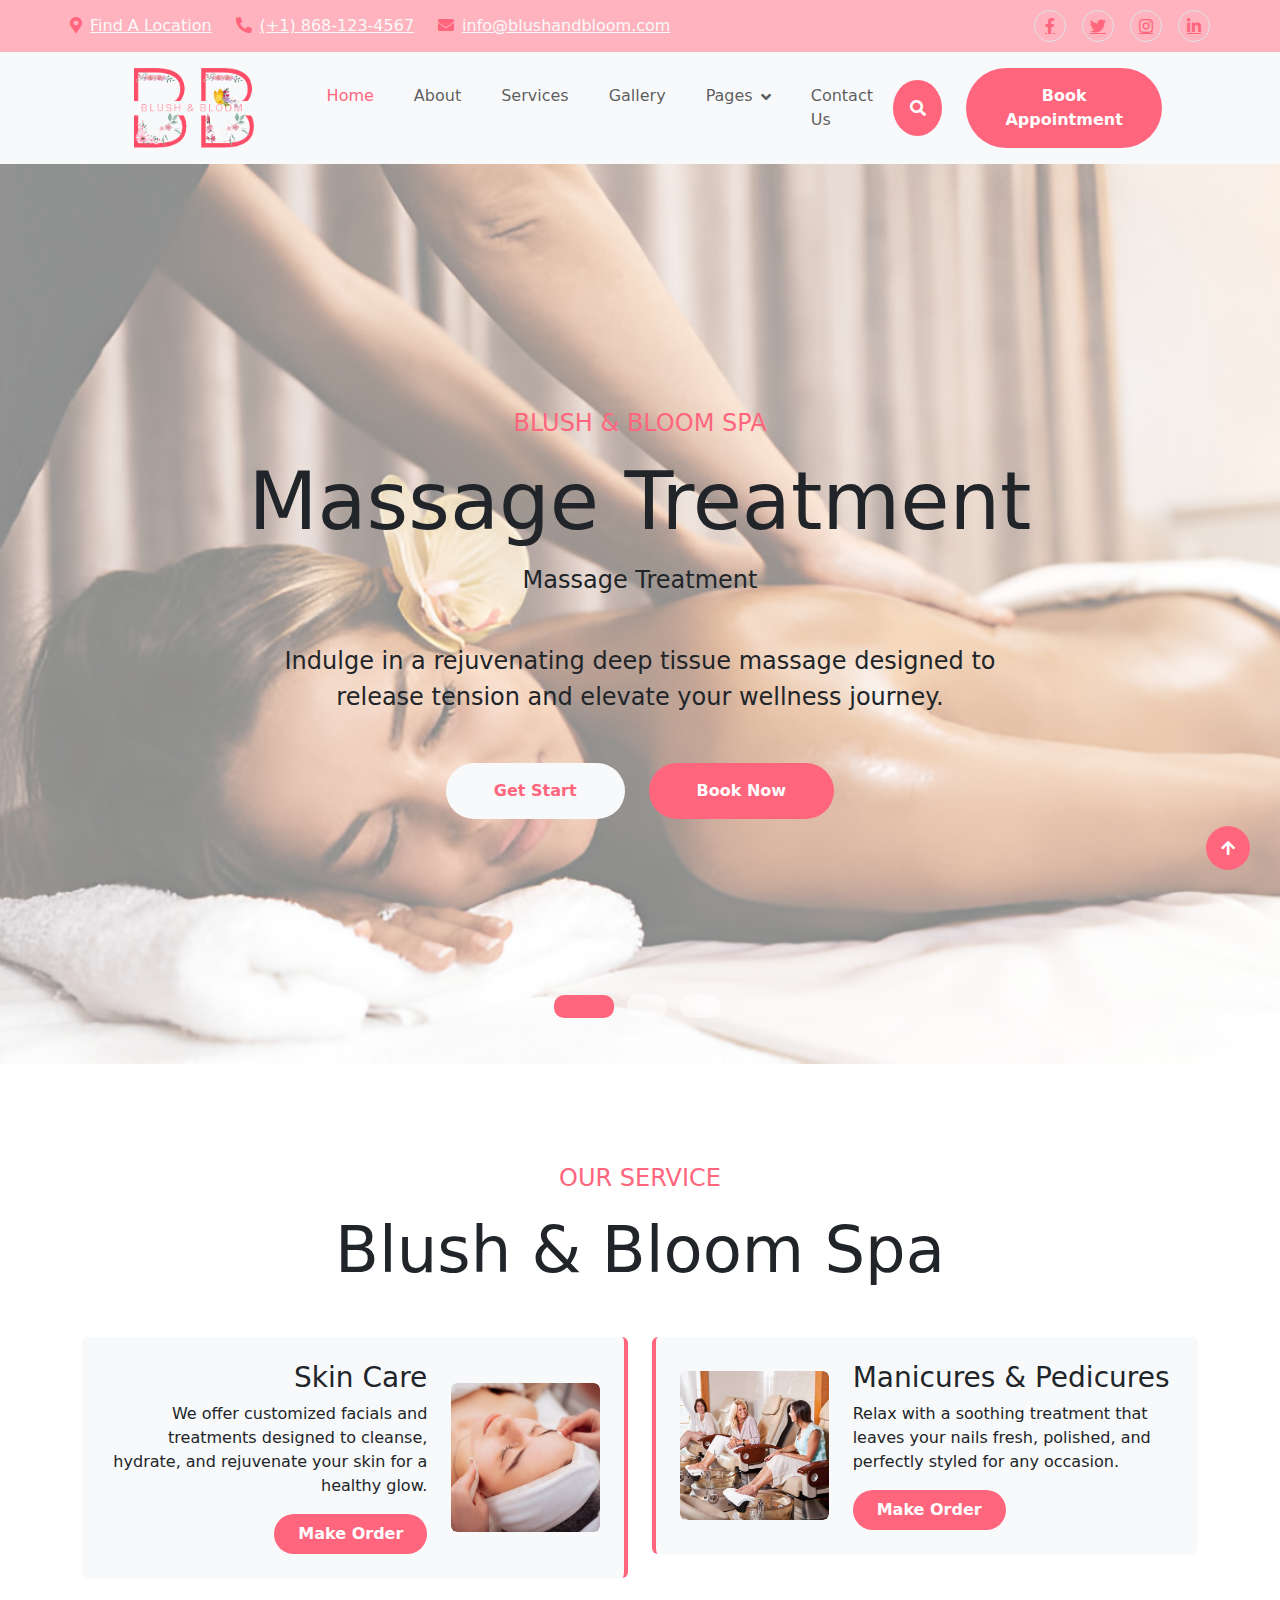
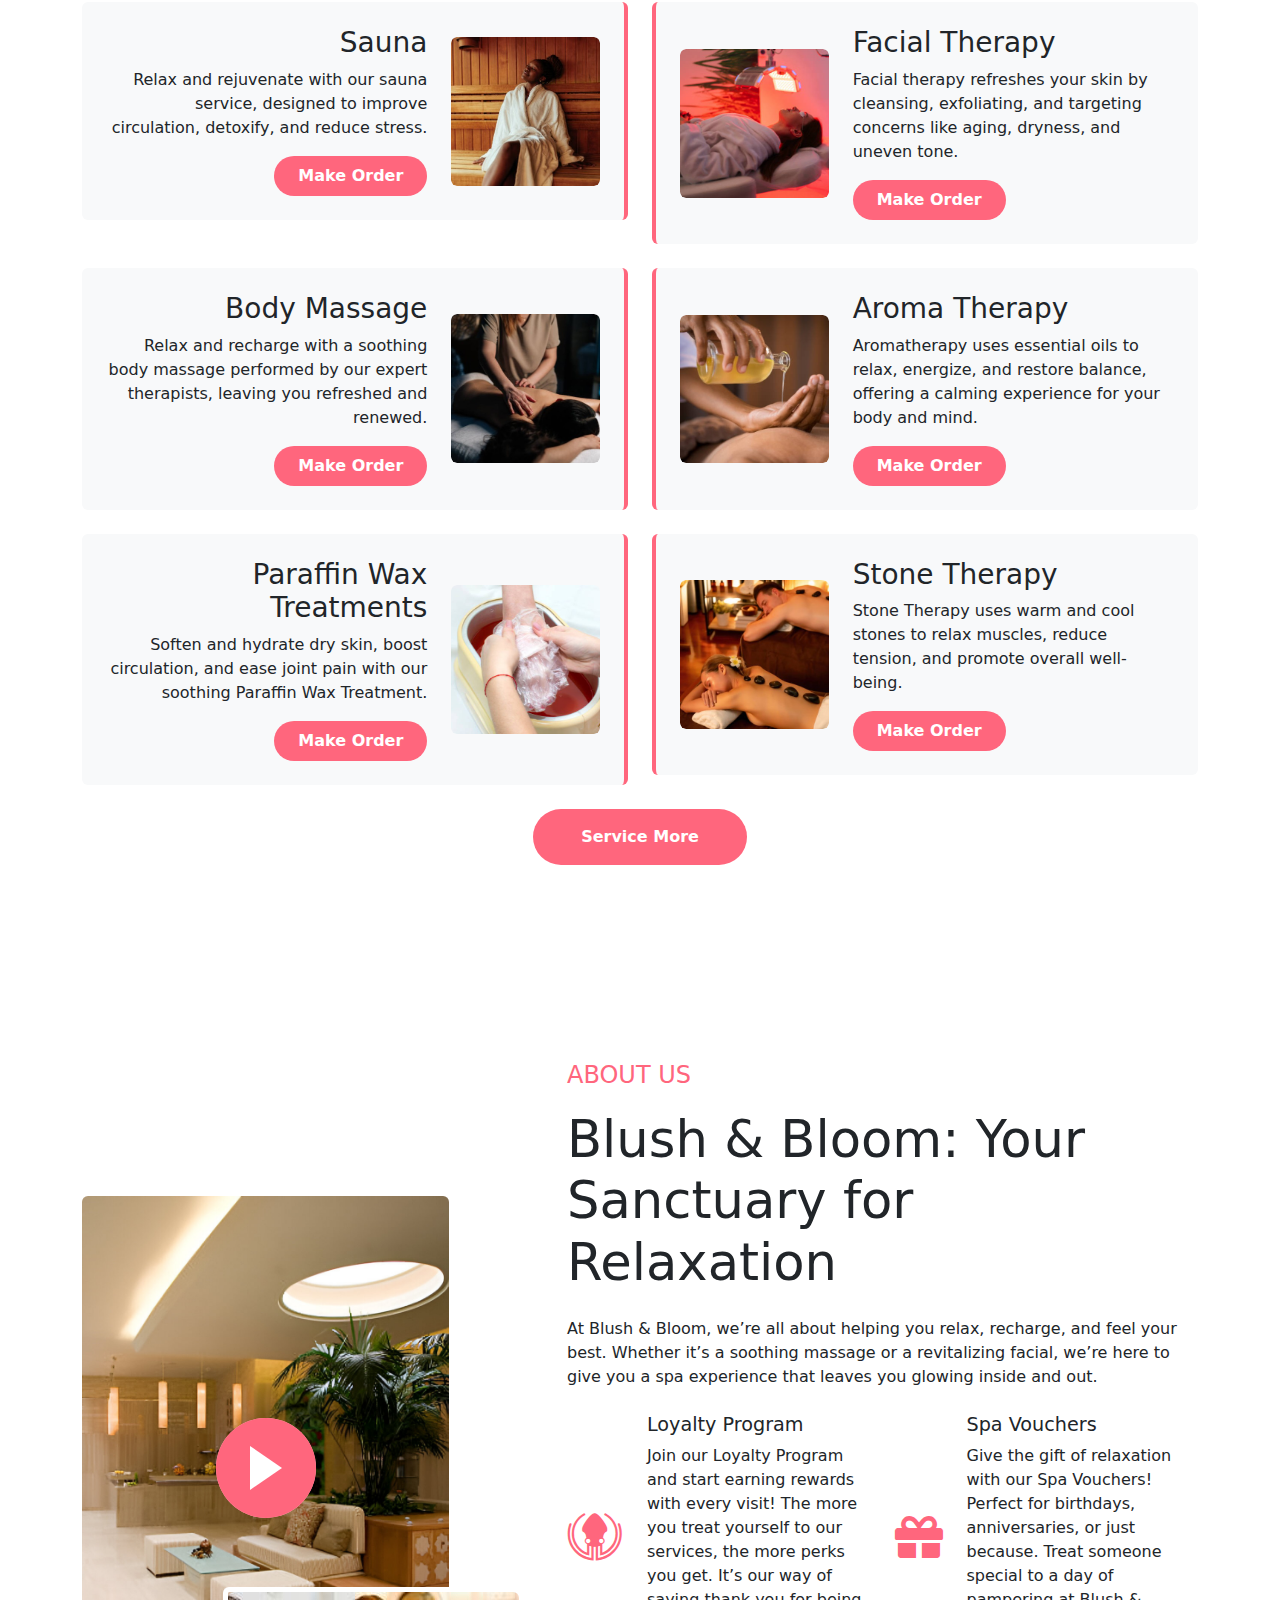
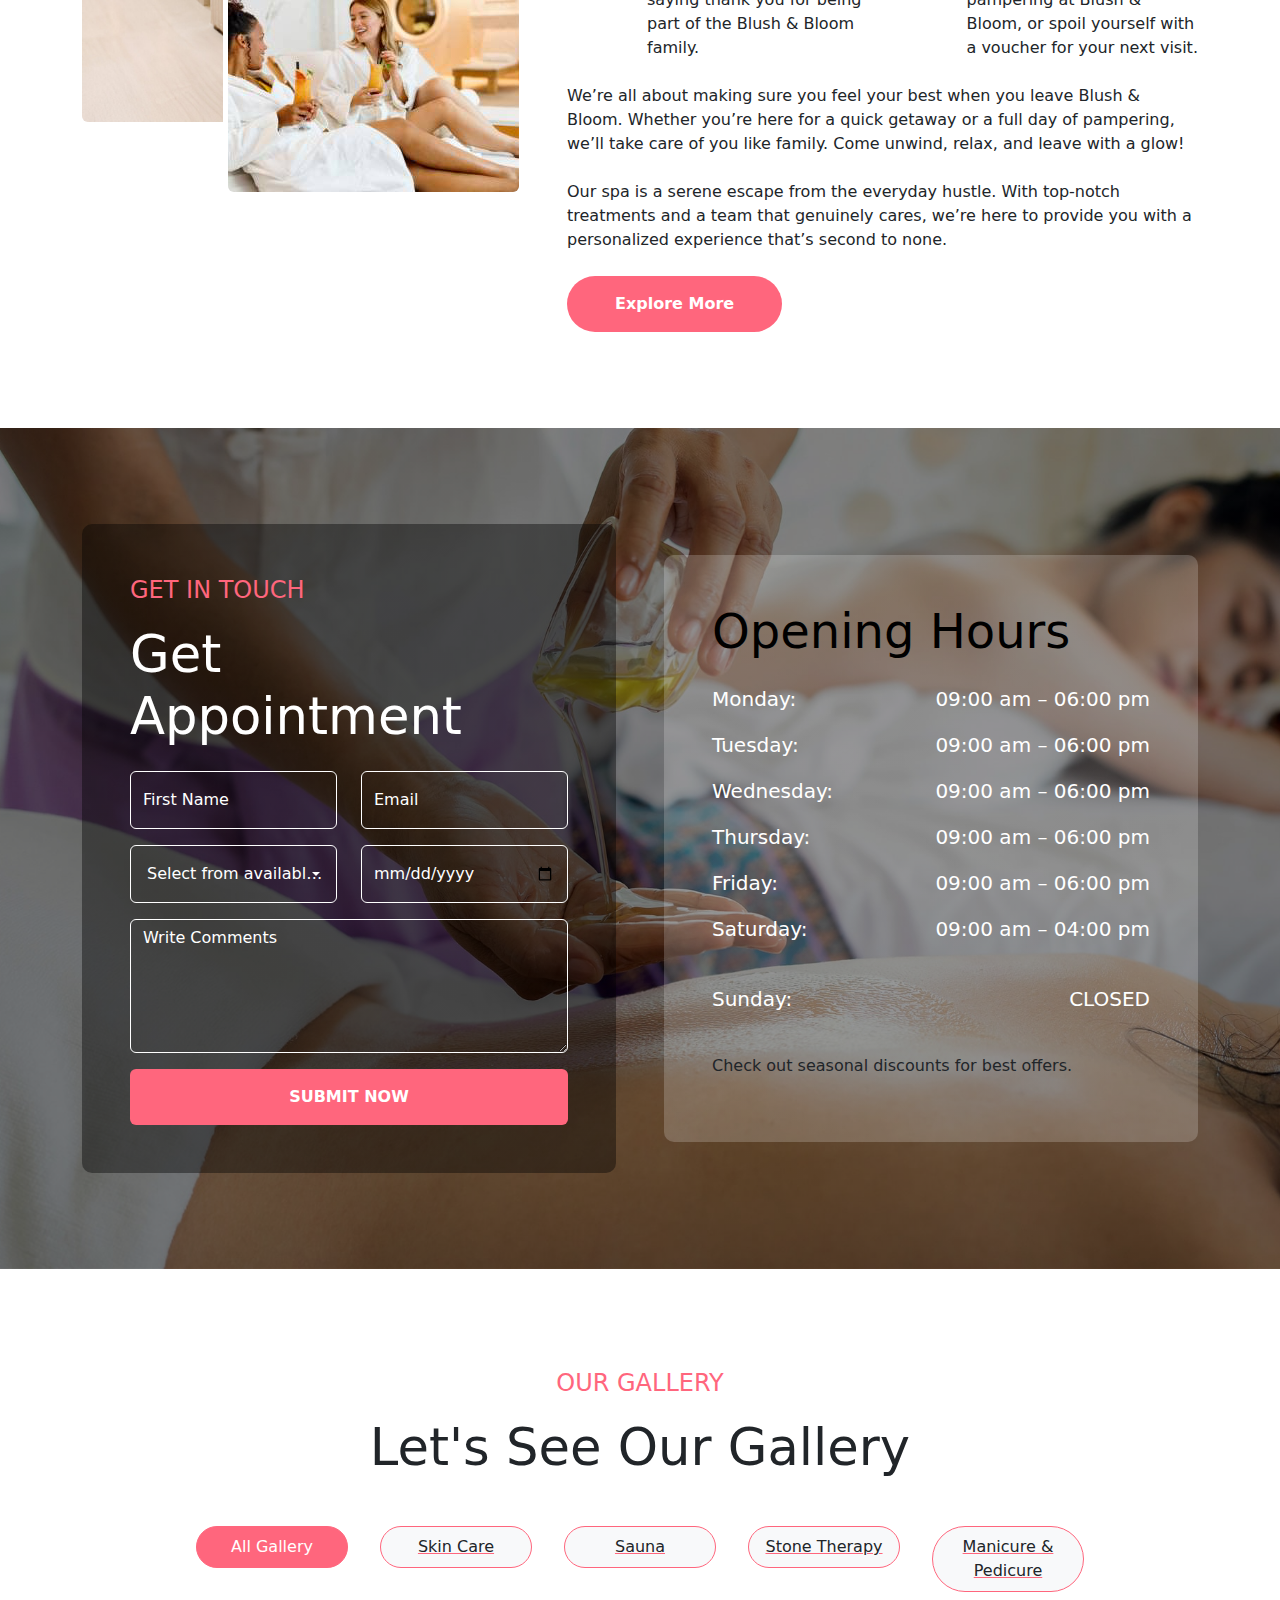
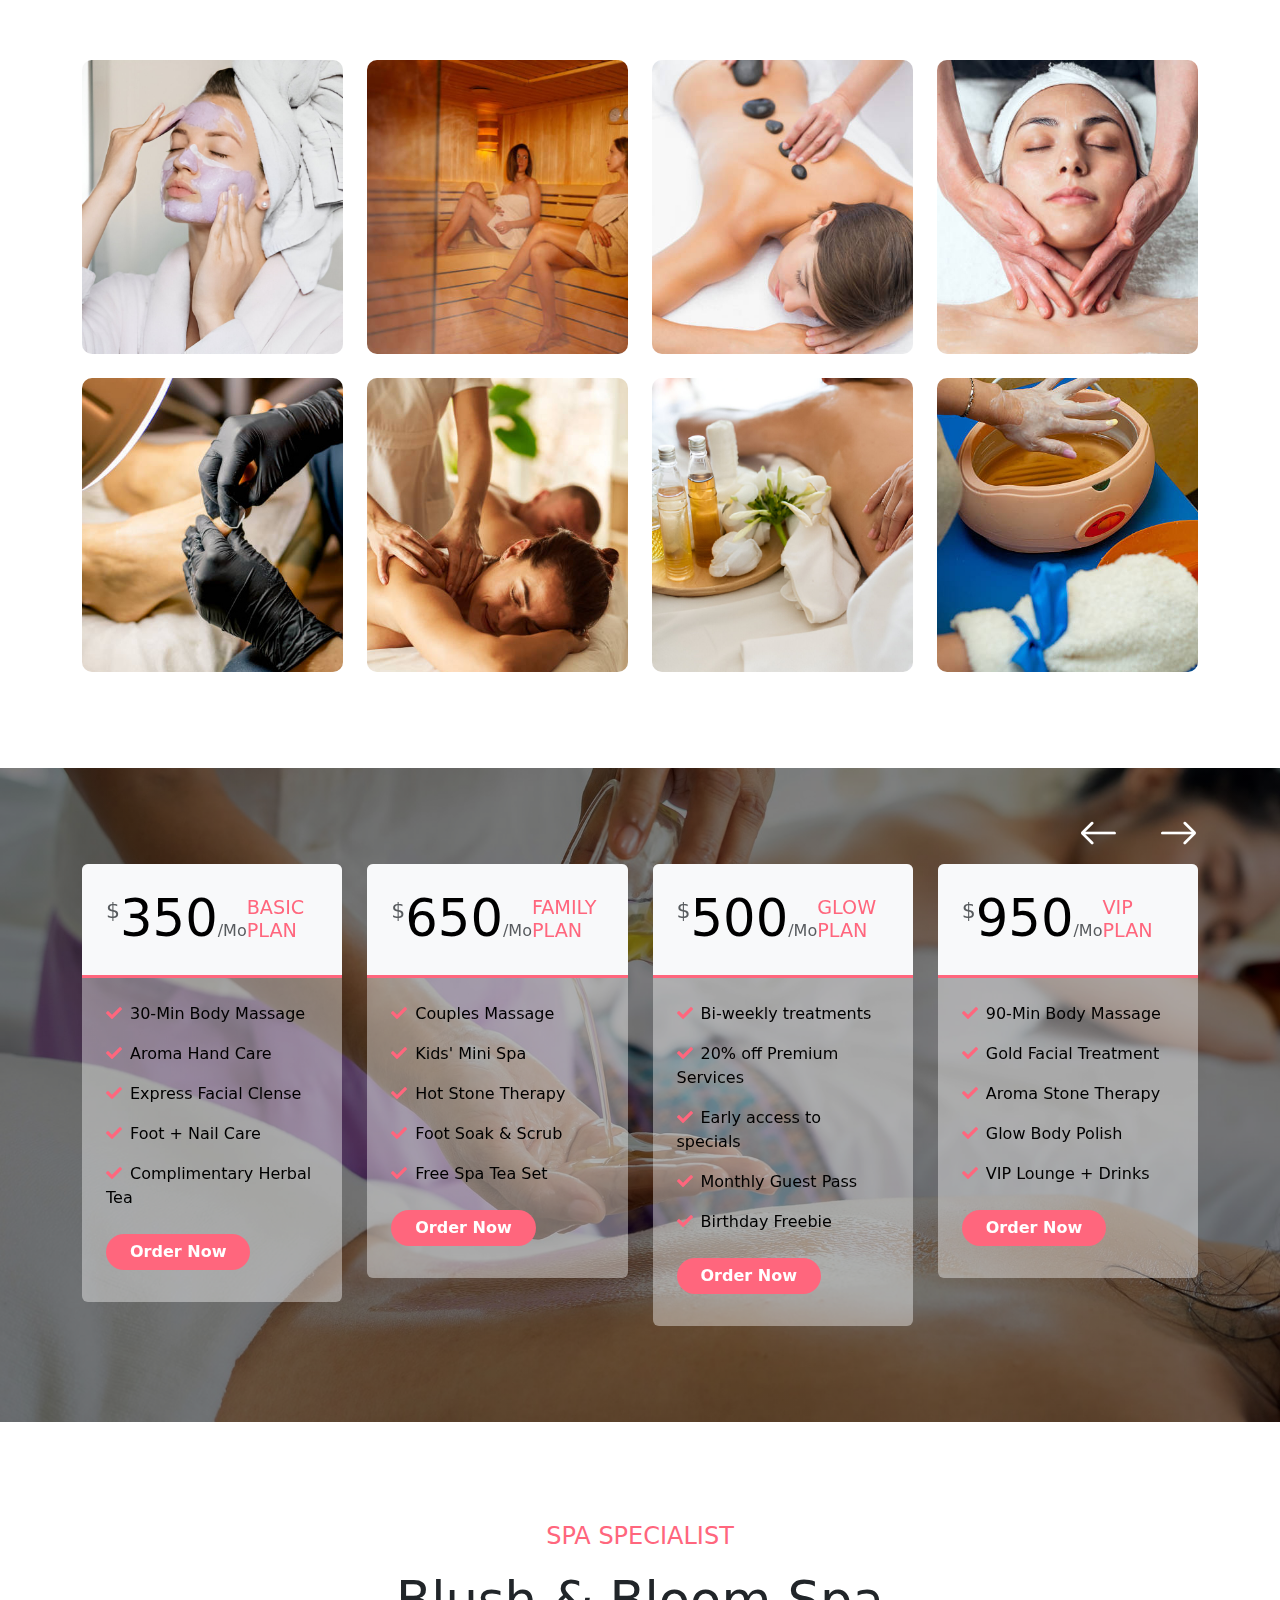
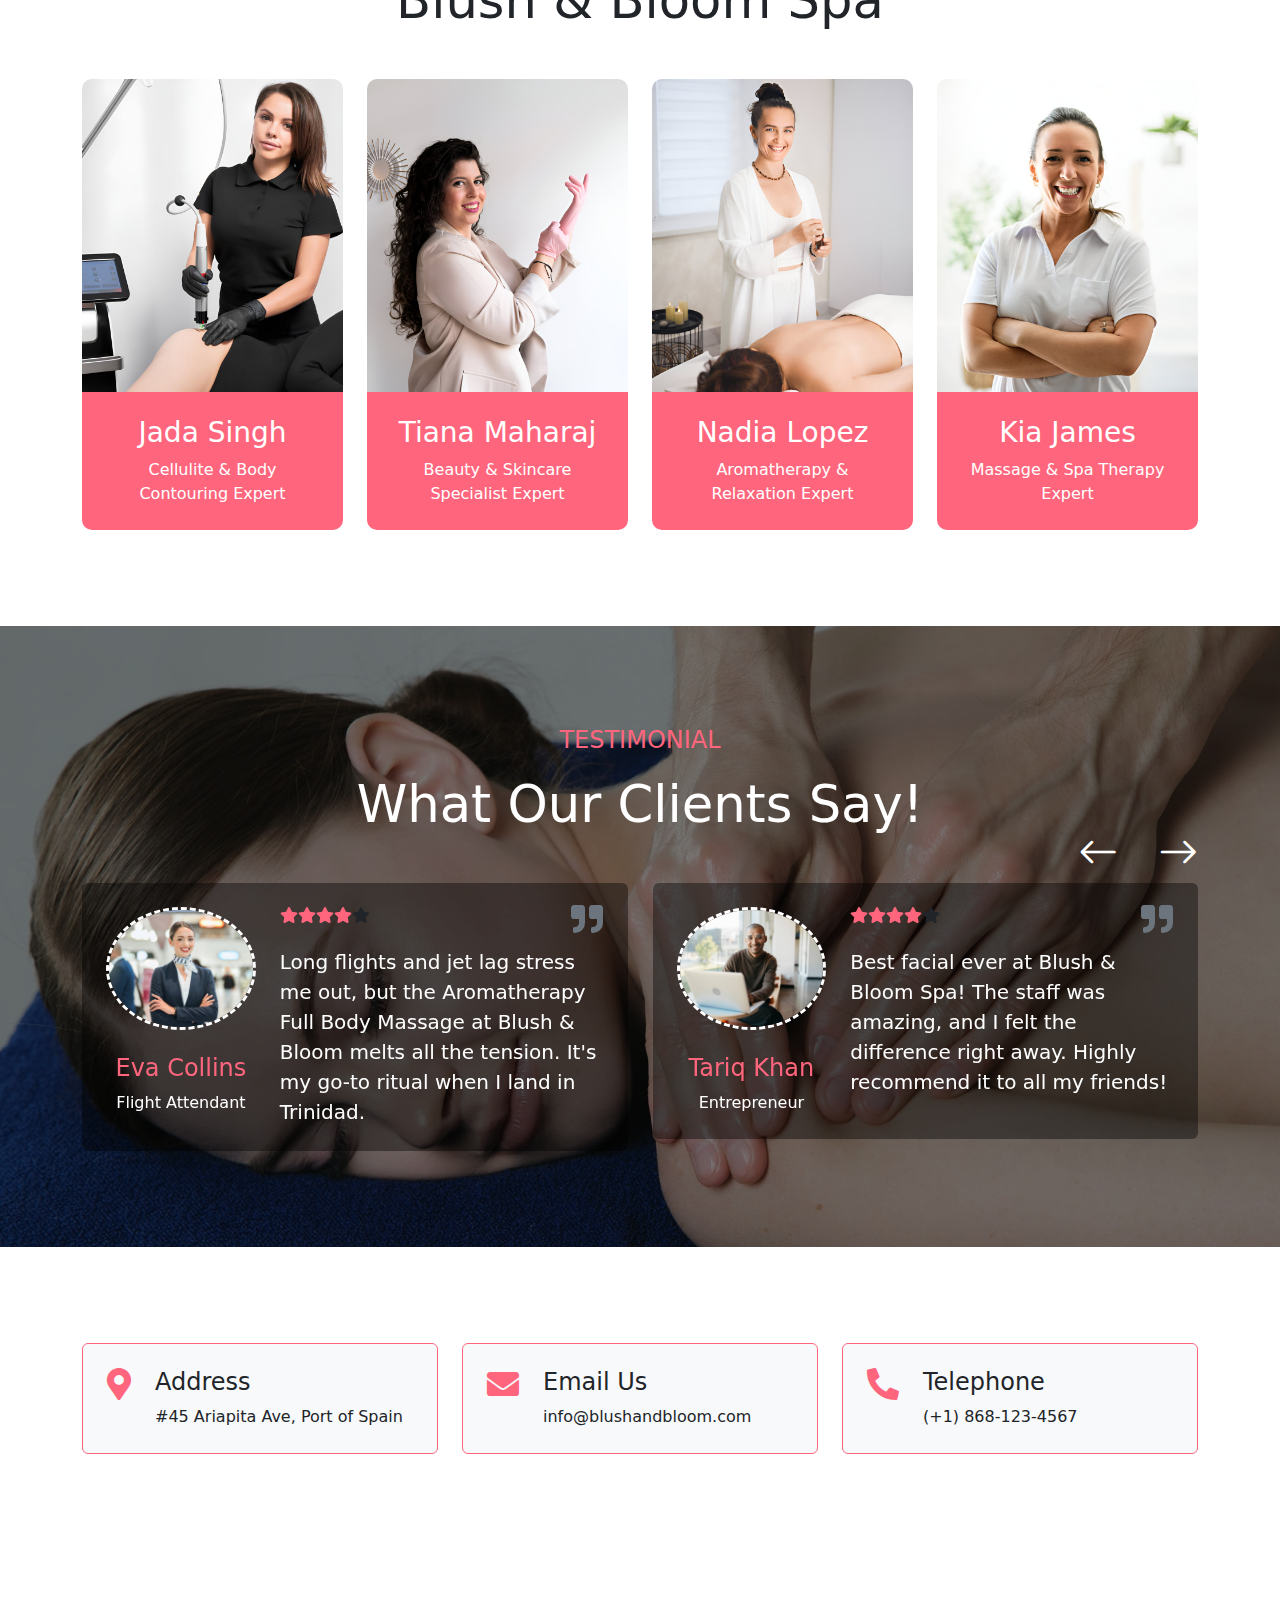
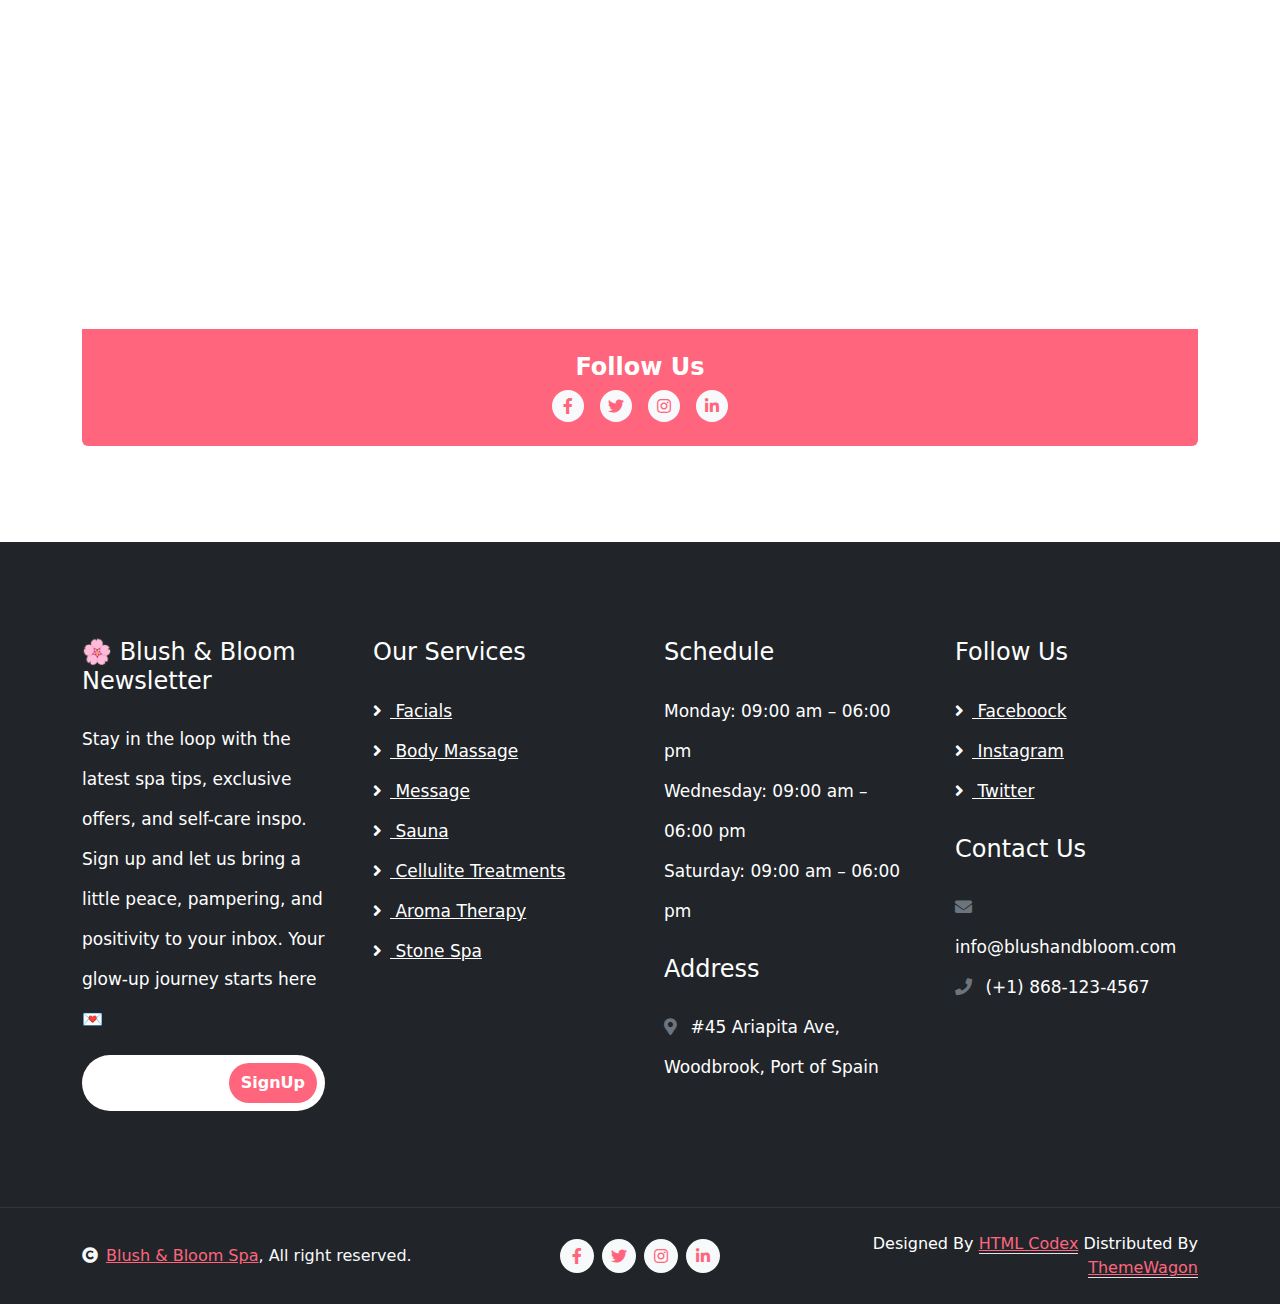
<file: index.html>
<!DOCTYPE html>
<html lang="en">

    <head>
        <meta charset="utf-8">
        <title>Blush & Bloom Spa</title>
        <meta content="width=device-width, initial-scale=1.0" name="viewport">
        <meta content="" name="keywords">
        <meta content="" name="description">
      
          <!-- Favicon -->
        <link rel="icon" type="image/png" href="img/new_logo.png">

        <!-- Google Web Fonts -->
        <link rel="preconnect" href="https://fonts.googleapis.com">
        <link rel="preconnect" href="https://fonts.gstatic.com" crossorigin>
        <link href="https://fonts.googleapis.com/css2?family=Open+Sans:wght@400;600&family=PT+Serif:wght@400;700&display=swap" rel="stylesheet"> 

        <!-- Icon Font Stylesheet -->
        <link rel="stylesheet" href="https://use.fontawesome.com/releases/v5.15.4/css/all.css"/>
        <link href="https://cdn.jsdelivr.net/npm/bootstrap-icons@1.4.1/font/bootstrap-icons.css" rel="stylesheet">

        <!-- Libraries Stylesheet -->
        <link href="lib/animate/animate.min.css" rel="stylesheet">
        <link href="lib/lightbox/css/lightbox.min.css" rel="stylesheet">
        <link href="lib/owlcarousel/assets/owl.carousel.min.css" rel="stylesheet">


        <!-- Customized Bootstrap Stylesheet -->
        <link href="css/bootstrap.css" rel="stylesheet">

        <!-- Template Stylesheet -->
        <link href="css/style.css" rel="stylesheet">
    </head>

    <body class="home-page">

        <!-- Spinner Start -->
        <div id="spinner" class="show w-100 vh-100 bg-white position-fixed translate-middle top-50 start-50 d-flex align-items-center justify-content-center">
          <div class="heart-spinner">
            <span class="visually-hidden">Loading...</span>
          </div>
      </div>
        <!-- Spinner End -->


        <!-- Navbar start -->
        <div class="container-fluid sticky-top px-0">
            <div class="container-fluid topbar d-none d-lg-block">
                <div class="container px-0">
                    <div class="row align-items-center">
                        <div class="col-lg-8">
                            <div class="d-flex flex-wrap">
                                <a href="https://maps.app.goo.gl/MwfwvxWQXLrvBXGS7" class="me-4 text-light" target="_blank"><i class="fas fa-map-marker-alt text-primary me-2"></i>Find A Location</a>
                                <a href="#" class="me-4 text-light"><i class="fas fa-phone-alt text-primary me-2"></i>(+1) 868-123-4567</a>
                                <a href="#" class="text-light"><i class="fas fa-envelope text-primary me-2"></i>info@blushandbloom.com</a>
                            </div>

                        </div>
                        <div class="col-lg-4">
                            <div class="d-flex align-items-center justify-content-end">
                                <a href="#" class="me-3 btn-square border rounded-circle nav-fill"><i class="fab fa-facebook-f"></i></a>
                                <a href="#" class="me-3 btn-square border rounded-circle nav-fill"><i class="fab fa-twitter"></i></a>
                                <a href="#" class="me-3 btn-square border rounded-circle nav-fill"><i class="fab fa-instagram"></i></a>
                                <a href="#" class="btn-square border rounded-circle nav-fill"><i class="fab fa-linkedin-in"></i></a>
                            </div>
                        </div>
                    </div>
                </div>
            </div>
            <div class="container-fluid bg-light">
                <div class="container px-0">
                    <nav class="navbar navbar-light navbar-expand-xl">
                      <a href="index.html" class="navbar-brand navbar-brand ms-5">
                        <img src="img/new_logo.png" alt="Blush & Bloom Spa Logo"> 
                      </a>
                        <button class="navbar-toggler py-2 px-3" type="button" data-bs-toggle="collapse" data-bs-target="#navbarCollapse">
                            <span class="fa fa-bars text-primary"></span>
                        </button>
                        <div class="collapse navbar-collapse bg-light py-3" id="navbarCollapse">
                            <div class="navbar-nav mx-auto border-top">
                                <a href="index.html" class="nav-item nav-link active">Home</a>
                                <a href="about.html" class="nav-item nav-link">About</a>
                                <a href="service.html" class="nav-item nav-link">Services</a>
                                <a href="gallery.html" class="nav-item nav-link">Gallery</a>
                                <div class="nav-item dropdown">
                                    <a href="#" class="nav-link dropdown-toggle" data-bs-toggle="dropdown">Pages</a>
                                    <div class="dropdown-menu m-0 rounded-0">
                                        <a href="team.html" class="dropdown-item">Team</a>
                                        <a href="testimonial.html" class="dropdown-item">Testimonial</a>
                                        <a href="appointment.html" class="dropdown-item">Appointment</a>
                                    </div>
                                </div>
                                <a href="contact.html" class="nav-item nav-link">Contact Us</a>
                            </div>
                            <div class="d-flex align-items-center flex-nowrap pt-xl-0">
                                <button class="btn-search btn btn-primary btn-primary-outline-0 rounded-circle btn-lg-square" data-bs-toggle="modal" data-bs-target="#searchModal"><i class="fas fa-search"></i></button>
                                <a href="appointment.html" class="btn btn-primary btn-primary-outline-0 rounded-pill py-3 px-4 ms-4">Book Appointment</a>
                            </div>
                        </div>
                    </nav>
                </div>
            </div>
        </div>
        <!-- Navbar End -->


        <!-- Modal Search Start -->
        <div class="modal fade" id="searchModal" tabindex="-1" aria-labelledby="exampleModalLabel" aria-hidden="true">
            <div class="modal-dialog modal-fullscreen">
                <div class="modal-content rounded-0">
                    <div class="modal-header">
                        <h4 class="modal-title mb-0" id="exampleModalLabel">Search by keyword</h4>
                        <button type="button" class="btn-close" data-bs-dismiss="modal" aria-label="Close"></button>
                    </div>
                    <div class="modal-body d-flex align-items-center">
                        <div class="input-group w-75 mx-auto d-flex">
                            <input type="text" id="searchInput" class="form-control p-3" placeholder="Search for Services....." aria-describedby="search-icon-1">
                            <span id="search-icon-1" class="input-group-text p-3"><i class="fa fa-search"></i></span>
                        </div>
                    </div>
                </div>
            </div>
        </div>
        <!-- Modal Search End -->
      
     

        <!-- Carousel Start -->
        <div class="container-fluid carousel-header px-0">
            <div id="carouselId" class="carousel slide" data-bs-ride="carousel">
                <ol class="carousel-indicators">
                    <li data-bs-target="#carouselId" data-bs-slide-to="0" class="active"></li>
                    <li data-bs-target="#carouselId" data-bs-slide-to="1"></li>
                    <li data-bs-target="#carouselId" data-bs-slide-to="2"></li>
                </ol>
                <div class="carousel-inner" role="listbox">
                    <div class="carousel-item active">
                        <img src="img/carousel-1.jpg" class="img-fluid" alt="Image of a woman enjoying a relaxing massage at Blush & Bloom Spa">
                        <div class="carousel-caption">
                            <div class="p-3" style="max-width: 900px;">
                                <h4 class="text-primary text-uppercase mb-3">Blush & Bloom Spa</h4>
                                <h1 class="display-1 text-capitalize text-dark mb-3">Massage Treatment</h1>
                                <h1 class="mx-md-5 fs-4 px-4 mb-5 text-dark">Massage Treatment</h1>
                            <p class="mx-md-5 fs-4 px-4 mb-5 text-dark">Indulge in a rejuvenating deep tissue massage designed to release tension and elevate your wellness journey.</p>
                                <div class="d-flex align-items-center justify-content-center">
                                    <a class="btn btn-light btn-light-outline-0 rounded-pill py-3 px-5 me-4" href="service.html">Get Start</a>
                                    <a class="btn btn-primary btn-primary-outline-0 rounded-pill py-3 px-5" href="appointment.html">Book Now</a>
                                </div>
                            </div>
                        </div>
                    </div>
                    <div class="carousel-item">
                        <img src="img/carousel-2.jpg" class="img-fluid" alt="Image of a woman receiving a rejuvenating facial treatment">
                        <div class="carousel-caption">
                            <div class="p-3" style="max-width: 900px;">
                                <h4 class="text-primary text-uppercase mb-3" style="letter-spacing: 3px;">Blush & Bloom Spa</h4>
                                <h1 class="display-1 text-capitalize text-dark mb-3">Facial Treatment</h1>
                                <p class="mx-md-5 fs-4 px-5 mb-5 text-dark">Indulge in our deluxe facial experience, designed to rejuvenate, hydrate, and reveal your skin’s natural glow.</p>
                                <div class="d-flex align-items-center justify-content-center">
                                    <a class="btn btn-light btn-light-outline-0 rounded-pill py-3 px-5 me-4" href="service.html">Get Start</a>
                                    <a class="btn btn-primary btn-primary-outline-0 rounded-pill py-3 px-5" href="appointment.html">Book Now</a>
                                </div>
                            </div>
                        </div>
                    </div>
                    <div class="carousel-item">
                        <img src="img/carousel-3.jpg" class="img-fluid" alt="Image of a female receiving a cellulite reduction treatment">
                        <div class="carousel-caption">
                            <div class="p-3" style="max-width: 900px;">
                                <h4 class="text-primary text-uppercase mb-3" style="letter-spacing: 3px;">Blush & Bloom Spa</h4>
                                <h1 class="display-1 text-capitalize text-dark">Cellulite Treatment</h1>
                                <p class="mx-md-5 fs-4 px-5 mb-5 text-dark">Indulge in our premium cellulite treatment designed to firm, sculpt, and rejuvenate your skin. Reveal a smoother, more radiant skin with every visit.</p>
                                <div class="d-flex align-items-center justify-content-center">
                                    <a class="btn btn-light btn-light-outline-0 rounded-pill py-3 px-5 me-4" href="service.html">Get Start</a>
                                    <a class="btn btn-primary btn-primary-outline-0 rounded-pill py-3 px-5" href="appointment.html">Book Now</a>
                                </div>
                            </div>
                        </div>
                    </div>
                </div>
                <button class="carousel-control-prev" type="button" data-bs-target="#carouselId" data-bs-slide="prev">
                    <span class="carousel-control-prev-icon" aria-hidden="true"></span>
                    <span class="visually-hidden">Previous</span>
                </button>
                <button class="carousel-control-next" type="button" data-bs-target="#carouselId" data-bs-slide="next">
                    <span class="carousel-control-next-icon" aria-hidden="true"></span>
                    <span class="visually-hidden">Next</span>
                </button>
            </div>
        </div>
        <!-- Carousel End -->


        <!-- Services Start -->
        <div class="container-fluid services py-5">
            <div class="container py-5">
                <div class="mx-auto text-center mb-5" style="max-width: 800px;">
                    <p class="fs-4 text-uppercase text-center text-primary">Our Service</p>
                    <h1 class="display-3">Blush & Bloom Spa</h1>
                </div>
                <div class="row g-4">
                    <div class="col-lg-6">
                        <div class="services-item bg-light border-4 border-end border-primary rounded p-4">
                            <div class="row align-items-center">
                                <div class="col-8">
                                    <div class="services-content text-end">
                                        <h3>Skin Care</h3>
                                        <p>We offer customized facials and treatments designed to cleanse, hydrate, and rejuvenate your skin for a healthy glow.</p>
                                        <a href="#appointment" class="btn btn-primary btn-primary-outline-0 rounded-pill py-2 px-4">Make Order</a>
                                    </div>
                                </div>
                                <div class="col-4">
                                    <div class="services-img d-flex align-items-center justify-content-center rounded">
                                        <img src="img/services-1.jpg" class="img-fluid rounded" alt="Image of a client enjoying a relaxing facial treatment at Blush & Bloom Spa">
                                    </div>
                                </div>
                            </div>
                        </div>
                    </div>
                    <div class="col-lg-6">
                        <div class="services-item bg-light border-4 border-start border-primary rounded p-4">
                            <div class="row align-items-center">
                                <div class="col-4">
                                    <div class="services-img d-flex align-items-center justify-content-center rounded">
                                        <img src="img/services-2.jpg" class="img-fluid rounded" alt="Image of a manicurist giving a relaxing pedicure treatment at Blush & Bloom Spa">
                                    </div>
                                </div>
                                <div class="col-8">
                                    <div class="services-content text-start">
                                        <h3>Manicures & Pedicures</h3>
                                        <p>Relax with a soothing treatment that leaves your nails fresh, polished, and perfectly styled for any occasion.</p>
                                        <a href="#appointment" class="btn btn-primary btn-primary-outline-0 rounded-pill py-2 px-4">Make Order</a>
                                    </div>
                                </div>
                            </div>
                        </div>
                    </div>
                    <div class="col-lg-6">
                        <div class="services-item bg-light border-4 border-end border-primary rounded p-4">
                            <div class="row align-items-center">
                                <div class="col-8">
                                    <div class="services-content text-end">
                                        <h3>Sauna</h3>
                                        <p>Relax and rejuvenate with our sauna service, designed to improve circulation, detoxify, and reduce stress.</p>
                                        <a href="#appointment" class="btn btn-primary btn-primary-outline-0 rounded-pill py-2 px-4">Make Order</a>
                                    </div>
                                </div>
                                <div class="col-4">
                                    <div class="services-img d-flex align-items-center justify-content-center rounded">
                                        <img src="img/services-3.jpg" class="img-fluid rounded" alt="Image of a woman relaxing inside a warm sauna">
                                    </div>
                                </div>
                            </div>
                        </div>
                    </div>
                    <div class="col-lg-6">
                        <div class="services-item bg-light border-4 border-start border-primary rounded p-4">
                            <div class="row align-items-center">
                                <div class="col-4">
                                    <div class="services-img d-flex align-items-center justify-content-center rounded">
                                        <img src="img/services-4.jpg" class="img-fluid rounded" alt="Image of a woman receiving a facial treatment for glowing skin">
                                    </div>
                                </div>
                                <div class="col-8">
                                    <div class="services-content text-start">
                                        <h3>Facial Therapy</h3>
                                        <p>Facial therapy refreshes your skin by cleansing, exfoliating, and targeting concerns like aging, dryness, and uneven tone.</p>
                                        <a href="#appointment" class="btn btn-primary btn-primary-outline-0 rounded-pill py-2 px-4">Make Order</a>
                                    </div>
                                </div>
                            </div>
                        </div>
                    </div>
                    <div class="col-lg-6">
                        <div class="services-item bg-light border-4 border-end border-primary rounded p-4">
                            <div class="row align-items-center">
                                <div class="col-8">
                                    <div class="services-content text-end">
                                        <h3>Body Massage</h3>
                                        <p>Relax and recharge with a soothing body massage performed by our expert therapists, leaving you refreshed and renewed.</p>
                                        <a href="#appointment" class="btn btn-primary btn-primary-outline-0 rounded-pill py-2 px-4">Make Order</a>
                                    </div>
                                </div>
                                <div class="col-4">
                                    <div class="services-img d-flex align-items-center justify-content-center rounded">
                                        <img src="img/services-5.jpg" class="img-fluid rounded" alt="Image of a female client receiving a relaxing body massage">
                                    </div>
                                </div>
                            </div>
                        </div>
                    </div>
                    <div class="col-lg-6">
                        <div class="services-item bg-light border-4 border-start border-primary rounded p-4">
                            <div class="row align-items-center">
                                <div class="col-4">
                                    <div class="services-img d-flex align-items-center justify-content-center rounded">
                                        <img src="img/services-6.jpg" class="img-fluid rounded" alt="Image of client enjoying an aromatic therapy session with essential oils">
                                    </div>
                                </div>
                                <div class="col-8">
                                    <div class="services-content text-start">
                                        <h3>Aroma Therapy</h3>
                                        <p>Aromatherapy uses essential oils to relax, energize, and restore balance, offering a calming experience for your body and mind.</p>
                                        <a href="#appointment" class="btn btn-primary btn-primary-outline-0 rounded-pill py-2 px-4">Make Order</a>
                                    </div>
                                </div>
                            </div>
                        </div>
                    </div>
                    <div class="col-lg-6">
                        <div class="services-item bg-light border-4 border-end border-primary rounded p-4">
                            <div class="row align-items-center">
                                <div class="col-8">
                                    <div class="services-content text-end">
                                        <h3>Paraffin Wax Treatments</h3>
                                        <p>Soften and hydrate dry skin, boost circulation, and ease joint pain with our soothing Paraffin Wax Treatment.</p>
                                        <a href="#appointment" class="btn btn-primary btn-primary-outline-0 rounded-pill py-2 px-4">Make Order</a>
                                    </div>
                                </div>
                                <div class="col-4">
                                    <div class="services-img d-flex align-items-center justify-content-center rounded">
                                        <img src="img/services-7.jpg" class="img-fluid rounded" alt="Image of Person receiving a paraffin wax treatment for hands">
                                    </div>
                                </div>
                            </div>
                        </div>
                    </div>
                    <div class="col-lg-6">
                        <div class="services-item bg-light border-4 border-start border-primary rounded p-4">
                            <div class="row align-items-center">
                                <div class="col-4">
                                    <div class="services-img d-flex align-items-center justify-content-center rounded">
                                        <img src="img/services-8.jpg" class="img-fluid rounded" alt="Image of a couple Female and Male client receiving stone therapy with warm and cool stones">
                                    </div>
                                </div>
                                <div class="col-8">
                                    <div class="services-content text-start">
                                        <h3>Stone Therapy</h3>
                                        <p>Stone Therapy uses warm and cool stones to relax muscles, reduce tension, and promote overall well-being.</p>
                                        <a href="#appointment" class="btn btn-primary btn-primary-outline-0 rounded-pill py-2 px-4">Make Order</a>
                                    </div>
                                </div>
                            </div>
                        </div>
                    </div>
                    <div class="col-12">
                        <div class="services-btn text-center">
                            <a href="#pricing" class="btn btn-primary btn-primary-outline-0 rounded-pill py-3 px-5">Service More</a>
                        </div>
                    </div>
                </div>
            </div>
        </div>
        <!-- Services End -->

        
        <!-- About Start -->
        <div class="container-fluid about py-5">
            <div class="container py-5">
                <div class="row g-5 align-items-center">
                    <div class="col-lg-5">
                        <div class="video">
                            <img src="img/about-1.jpg" class="img-fluid rounded" alt="">
                            <div class="position-absolute rounded border-5 border-top border-start border-white" style="bottom: 0; right: 0;;">
                                <img src="img/about-2.jpg" class="img-fluid rounded" alt="">
                            </div>
                            <button type="button" class="btn btn-play" data-bs-toggle="modal" data-src="img/spa_video.mp4" data-bs-target="#videoModal">
                                <span></span>
                            </button>
                        </div>
                    </div>
                    <div class="col-lg-7">
                        <p class="fs-4 text-uppercase text-primary">About Us</p>
                        <h1 class="display-4 mb-4">Blush & Bloom: Your Sanctuary for Relaxation</h1>
                        <p class="mb-4">At Blush & Bloom, we’re all about helping you relax, recharge, and feel your best. Whether it’s a soothing massage or a revitalizing facial, we’re here to give you a spa experience that leaves you glowing inside and out.
                        </p>
                        <div class="row g-4">
                            <div class="col-md-6">
                                <div class="d-flex align-items-center">
                                    <i class="fab fa-gitkraken fa-3x text-primary"></i>
                                    <div class="ms-4">
                                        <h5 class="mb-2">Loyalty Program</h5>
                                        <p class="mb-0">Join our Loyalty Program and start earning rewards with every visit! The more you treat yourself to our services, the more perks you get. It’s our way of saying thank you for being part of the Blush & Bloom family.</p>
                                    </div>
                                </div>
                            </div>
                            <div class="col-md-6">
                                <div class="d-flex align-items-center">
                                    <i class="fas fa-gift fa-3x text-primary"></i>
                                    <div class="ms-4">
                                        <h5 class="mb-2">Spa Vouchers</h5>
                                        <p class="mb-0">Give the gift of relaxation with our Spa Vouchers! Perfect for birthdays, anniversaries, or just because. Treat someone special to a day of pampering at Blush & Bloom, or spoil yourself with a voucher for your next visit.</p>
                                    </div>
                                </div>
                            </div>
                        </div>
                        <p class="my-4">We’re all about making sure you feel your best when you leave Blush & Bloom. Whether you’re here for a quick getaway or a full day of pampering, we’ll take care of you like family. Come unwind, relax, and leave with a glow!
                        </p>
                        <p class="mb-4">Our spa is a serene escape from the everyday hustle. With top-notch treatments and a team that genuinely cares, we’re here to provide you with a personalized experience that’s second to none.
                        </p>
                        <a href="#gallery" class="btn btn-primary btn-primary-outline-0 rounded-pill py-3 px-5">Explore More</a>
                    </div> 
                </div>
            </div>
        </div>
        <!-- Modal Video -->
        <div class="modal fade" id="videoModal" tabindex="-1" aria-labelledby="exampleModalLabel" aria-hidden="true">
          <div class="modal-dialog">
            <div class="modal-content rounded-0">
              <div class="modal-header">
                <h5 class="modal-title" id="exampleModalLabel">Video</h5>
                <button type="button" class="btn-close" data-bs-dismiss="modal" aria-label="Close"></button>
              </div>
              <div class="modal-body">
                <!-- 16:9 aspect ratio -->
                <div class="ratio ratio-16x9">
                  <iframe class="embed-responsive-item" src="" id="video" allowfullscreen allowscriptaccess="always" allow="autoplay"></iframe>
                </div>
              </div>
            </div>
          </div>
        </div>
        <!-- About End -->


        <!-- Appointment Start -->
        <div id="appointment" class="container-fluid appointment py-5">
            <div class="container py-5">
                <div class="row g-5 align-items-center">
                    <div class="col-lg-6">
                        <div class="appointment-form p-5">
                            <p class="fs-4 text-uppercase text-primary">Get In Touch</p>
                            <h1 class="display-4 mb-4 text-white">Get Appointment</h1>
                            <form>
                            <div class="row gy-3 gx-4">
                              <!-- First Name -->
                              <div class="col-lg-6">
                                <input type="text" id="firstName" class="form-control py-3 border-white bg-transparent custom-input text-white" placeholder="First Name" required>
                              </div>

                              <!-- Email -->
                              <div class="col-lg-6">
                                <input type="email" id="email" class="form-control py-3 border-white bg-transparent custom-input text-white" placeholder="Email" required>
                              </div>

                              <!-- Plan Dropdown (styled like input) -->
                             <div class="col-lg-6">
                              <div class="dropdown w-100">
                                <button class="form-control py-3 border-white bg-transparent custom-input text-white text-start dropdown-toggle text-truncate" 
                                        type="button" id="planDropdown" data-bs-toggle="dropdown" aria-expanded="false" 
                                        style="white-space: nowrap; overflow: hidden; text-overflow: ellipsis;">
                                  Select from available plans
                                </button>
                                <ul class="dropdown-menu w-100" aria-labelledby="planDropdown">
                                  <li><button class="dropdown-item" type="button"> Select from available plans</button></li>
                                  <li><button class="dropdown-item" type="button">Basic Plan</button></li>
                                  <li><button class="dropdown-item" type="button">Family Plan</button></li>
                                  <li><button class="dropdown-item" type="button">VIP Plan</button></li>
                                  <li><button class="dropdown-item" type="button">Glow Plan</button></li>
                                </ul>
                              </div>
                              <input type="hidden" id="service" name="service">
                            </div>

                              <!-- Date -->
                              <div class="col-lg-6">
                                <input type="date" id="date" class="form-control py-3 border-white bg-transparent custom-input text-white" required>
                              </div>

                              <!-- Comments -->
                              <div class="col-lg-12">
                                <textarea class="form-control border-white bg-transparent custom-textarea text-white" name="text" id="area-text" cols="30" rows="5" placeholder="Write Comments"></textarea>
                              </div>

                              <!-- Submit Button -->
                              <div class="col-lg-12">
                                <button type="submit" id="submitBtn" class="btn btn-primary btn-primary-outline-0 w-100 py-3 px-5">SUBMIT NOW</button>
                              </div>
                            </div>

                          </form>
                        </div>
                    </div>
                    <div class="col-lg-6">
                        <div class="appointment-time p-5">
                            <h1 class="display-5 mb-4">Opening Hours</h1>
                            <div class="d-flex justify-content-between fs-5 text-white">
                                <p>Monday:</p>
                                <p>09:00 am – 06:00 pm</p>
                            </div>
                            <div class="d-flex justify-content-between fs-5 text-white">
                                <p>Tuesday:</p>
                                <p>09:00 am – 06:00 pm</p>
                            </div>
                            <div class="d-flex justify-content-between fs-5 text-white">
                                <p>Wednesday:</p>
                                <p>09:00 am – 06:00 pm</p>
                            </div>
                            <div class="d-flex justify-content-between fs-5 text-white">
                                <p>Thursday:</p>
                                <p>09:00 am – 06:00 pm</p>
                            </div>
                            <div class="d-flex justify-content-between fs-5 text-white">
                                <p>Friday:</p>
                                <p>09:00 am – 06:00 pm</p>
                            </div>
                            <div class="d-flex justify-content-between fs-5 text-white mb-4">
                                <p>Saturday:</p>
                                <p>09:00 am – 04:00 pm</p>
                            </div>
                            <div class="d-flex justify-content-between fs-5 text-white mb-4">
                                <p>Sunday:</p>
                                <p>CLOSED</p>
                            </div>
                            <p class="text-dark">Check out seasonal discounts for best offers.</p>
                        </div>
                    </div>
                </div>
            </div>
        </div>
        <!-- Appointment End -->


        <!-- Gallery Start -->
        <div id="gallery" class="container-fluid gallery py-5">
            <div class="container py-5">
                <div class="text-center mx-auto mb-5" style="max-width: 800px;">
                    <p class="fs-4 text-uppercase text-primary">Our Gallery</p>
                    <h1 class="display-4 mb-4">Let's See Our Gallery</h1>
                </div>
                <div class="tab-class text-center">
                    <ul class="nav nav-pills d-inline-flex justify-content-center mb-5">
                        <li class="nav-item">
                            <a class="d-flex mx-3 py-2 border border-primary bg-light rounded-pill active" data-bs-toggle="pill" href="#tab-1">
                                <span class="text-dark" style="width: 150px;">All Gallery</span>
                            </a>
                        </li>
                        <li class="nav-item">
                            <a class="d-flex py-2 mx-3 border border-primary bg-light rounded-pill" data-bs-toggle="pill" href="#tab-2">
                                <span class="text-dark" style="width: 150px;">Skin Care</span>
                            </a>
                        </li>
                        <li class="nav-item">
                            <a class="d-flex mx-3 py-2 border border-primary bg-light rounded-pill" data-bs-toggle="pill" href="#tab-3">
                                <span class="text-dark" style="width: 150px;">Sauna</span>
                            </a>
                        </li>
                        <li class="nav-item">
                            <a class="d-flex mx-3 py-2 border border-primary bg-light rounded-pill" data-bs-toggle="pill" href="#tab-4">
                                <span class="text-dark" style="width: 150px;">Stone Therapy</span>
                            </a>
                        </li>
                        <li class="nav-item">
                            <a class="d-flex mx-3 py-2 border border-primary bg-light rounded-pill" data-bs-toggle="pill" href="#tab-5">
                                <span class="text-dark" style="width: 150px;">Manicure & Pedicure</span>
                            </a>
                        </li>
                    </ul>
                    <div class="tab-content">
                        <div id="tab-1" class="tab-pane fade show p-0 active">
                            <div class="row g-4">
                                <div class="col-lg-12">
                                    <div class="row g-4">
                                        <div class="col-lg-3">
                                            <div class="gallery-img">
                                                <img class="img-fluid rounded w-100" src="img/gallery-1.jpg" alt="Image of woman enjoyeing her facial treatment">
                                                <div class="gallery-overlay p-4">
                                                    <h4 class="text-secondary">Skin Care</h4>
                                                </div>
                                                <div class="search-icon">
                                                    <a href="img/gallery-1.jpg" data-lightbox="Gallery-1" class="my-auto"><i class="fas fa-search-plus btn-primary btn-primary-outline-0 rounded-circle p-3"></i></a>
                                                </div>
                                            </div>
                                        </div>
                                        <div class="col-lg-3">
                                            <div class="gallery-img">
                                                <img class="img-fluid rounded w-100" src="img/gallery-2.jpg" alt="Image of two females in a warm sauna room">
                                                <div class="gallery-overlay p-4">
                                                    <h4 class="text-secondary">Sauna</h4>
                                                </div>
                                                <div class="search-icon">
                                                    <a href="img/gallery-2.jpg" data-lightbox="Gallery-2" class="my-auto"><i class="fas fa-search-plus btn-primary btn-primary-outline-0 rounded-circle p-3"></i></a>
                                                </div>
                                            </div>
                                        </div>
                                        <div class="col-lg-3">
                                            <div class="gallery-img">
                                                <img class="img-fluid rounded w-100" src="img/gallery-3.jpg" alt="Image of a female client receiving a stone therapy">
                                                <div class="gallery-overlay p-4">
                                                    <h4 class="text-secondary">Stone Therapy</h4>
                                                </div>
                                                <div class="search-icon">
                                                    <a href="img/gallery-3.jpg" data-lightbox="Gallery-3" class="my-auto"><i class="fas fa-search-plus btn-primary btn-primary-outline-0 rounded-circle p-3"></i></a>
                                                </div>
                                            </div>
                                        </div>
                                        <div class="col-lg-3">
                                            <div class="gallery-img">
                                                <img class="img-fluid rounded w-100" src="img/gallery-4.jpg" alt="Image of a female client receiving a facial massage">
                                                <div class="gallery-overlay p-4">
                                                    <h4 class="text-secondary">Face Massage</h4>
                                                </div>
                                                <div class="search-icon">
                                                    <a href="img/gallery-4.jpg" data-lightbox="Gallery-4" class="my-auto"><i class="fas fa-search-plus btn-primary btn-primary-outline-0 rounded-circle p-3"></i></a>
                                                </div>
                                            </div>
                                        </div>
                                        <div class="col-lg-3">
                                            <div class="gallery-img">
                                                <img class="img-fluid rounded w-100" src="img/gallery-5.jpg" alt="">
                                                <div class="gallery-overlay p-4">
                                                    <h4 class="text-secondary">Manicure & Pedicure</h4>
                                                </div>
                                                <div class="search-icon">
                                                    <a href="img/gallery-5.jpg" data-lightbox="Gallery-5" class="my-auto"><i class="fas fa-search-plus btn-primary btn-primary-outline-0 rounded-circle p-3"></i></a>
                                                </div>
                                            </div>
                                        </div>
                                        <div class="col-lg-3">
                                            <div class="gallery-img">
                                                <img class="img-fluid rounded w-100" src="img/gallery-6.jpg" alt="Image of a woman and man enjoying a full body massage from a massage therapist">
                                                <div class="gallery-overlay p-4">
                                                    <h4 class="text-secondary">Body Massage</h4>
                                                </div>
                                                <div class="search-icon">
                                                    <a href="img/gallery-6.jpg" data-lightbox="Gallery-6" class="my-auto"><i class="fas fa-search-plus btn-primary btn-primary-outline-0 rounded-circle p-3"></i></a>
                                                </div>
                                            </div>
                                        </div>
                                        <div class="col-lg-3">
                                            <div class="gallery-img">
                                                <img class="img-fluid rounded w-100" src="img/gallery-7.jpg" alt="Image of a woman enjoying a aroma therapy massage">
                                                <div class="gallery-overlay p-4">
                                                    <h4 class="text-secondary">Aroma Therapy</h4>
                                                </div>
                                                <div class="search-icon">
                                                    <a href="img/gallery-7.jpg" data-lightbox="Gallery-7" class="my-auto"><i class="fas fa-search-plus btn-primary btn-primary-outline-0 rounded-circle p-3"></i></a>
                                                </div>
                                            </div>
                                        </div>
                                        <div class="col-lg-3">
                                            <div class="gallery-img">
                                                <img class="img-fluid rounded w-100" src="img/gallery-8.jpg" alt="Image of a female receving a paraffin wax treatment">
                                                <div class="gallery-overlay p-4">
                                                    <h4 class="text-secondary">Paraffin Wax Treatment</h4>
                                                </div>
                                                <div class="search-icon">
                                                    <a href="img/gallery-8.jpg" data-lightbox="Gallery-8" class="my-auto"><i class="fas fa-search-plus btn-primary btn-primary-outline-0 rounded-circle p-3"></i></a>
                                                </div>
                                            </div>
                                        </div>
                                    </div>
                                </div>
                            </div>
                        </div>
                        <div id="tab-2" class="tab-pane fade show p-0">
                            <div class="row g-4">
                                <div class="col-lg-12">
                                    <div class="row g-4">
                                        <div class="col-lg-3">
                                            <div class="gallery-img">
                                                <img class="img-fluid rounded w-100" src="img/gallery-9.jpg" alt="Image of a woman receiving a skin care treatment">
                                                <div class="gallery-overlay p-4">
                                                    <h4 class="text-secondary">Skin Care</h4>
                                                </div>
                                                <div class="search-icon">
                                                    <a href="img/gallery-9.jpg" data-lightbox="Gallery-9" class="my-auto"><i class="fas fa-search-plus btn-primary btn-primary-outline-0 rounded-circle p-3"></i></a>
                                                </div>
                                            </div>
                                        </div>
                                        <div class="col-lg-3">
                                            <div class="gallery-img">
                                                <img class="img-fluid rounded w-100" src="img/gallery-10.jpg" alt="Image of a woman receiving a skin care treatment">
                                                <div class="gallery-overlay p-4">
                                                    <h4 class="text-secondary">Skin Care</h4>
                                                </div>
                                                <div class="search-icon">
                                                    <a href="img/gallery-10.jpg" data-lightbox="Gallery-10" class="my-auto"><i class="fas fa-search-plus btn-primary btn-primary-outline-0 rounded-circle p-3"></i></a>
                                                </div>
                                            </div>
                                        </div>
                                        <div class="col-lg-3">
                                            <div class="gallery-img">
                                                <img class="img-fluid rounded w-100" src="img/gallery-11.jpg" alt="Image of a woman receiving a skin care treatment">
                                                <div class="gallery-overlay p-4">
                                                    <h4 class="text-secondary">Skin Care</h4>
                                                </div>
                                                <div class="search-icon">
                                                    <a href="img/gallery-11.jpg" data-lightbox="Gallery-11" class="my-auto"><i class="fas fa-search-plus btn-primary btn-primary-outline-0 rounded-circle p-3"></i></a>
                                                </div>
                                            </div>
                                        </div>
                                        <div class="col-lg-3">
                                            <div class="gallery-img">
                                                <img class="img-fluid rounded w-100" src="img/gallery-1.jpg" alt="Image of a woman receiving a skin care treatment">
                                                <div class="gallery-overlay p-4">
                                                    <h4 class="text-secondary">Skin Care</h4>
                                                </div>
                                                <div class="search-icon">
                                                    <a href="img/gallery-1.jpg" data-lightbox="Gallery-1" class="my-auto"><i class="fas fa-search-plus btn-primary btn-primary-outline-0 rounded-circle p-3"></i></a>
                                                </div>
                                            </div>
                                        </div>
                                    </div>
                                </div>
                            </div>
                        </div>
                        <div id="tab-3" class="tab-pane fade show p-0">
                            <div class="row g-4">
                                <div class="col-lg-12">
                                    <div class="row g-4">
                                        <div class="col-lg-3">
                                            <div class="gallery-img">
                                                <img class="img-fluid rounded w-100" src="img/gallery-12.jpg" alt="Image of a woman enjoying her time in the sauna">
                                                <div class="gallery-overlay p-4">
                                                    <h4 class="text-secondary">Sauna</h4>
                                                </div>
                                                <div class="search-icon">
                                                    <a href="img/gallery-12.jpg" data-lightbox="Gallery-12" class="my-auto"><i class="fas fa-search-plus btn-primary btn-primary-outline-0 rounded-circle p-3"></i></a>
                                                </div>
                                            </div>
                                        </div>
                                        <div class="col-lg-3">
                                            <div class="gallery-img">
                                                <img class="img-fluid rounded w-100" src="img/gallery-13.jpg" alt="Image of a woman enjoying her time in the sauna">
                                                <div class="gallery-overlay p-4">
                                                    <h4 class="text-secondary">Sauna</h4>
                                                </div>
                                                <div class="search-icon">
                                                    <a href="img/gallery-13.jpg" data-lightbox="Gallery-14" class="my-auto"><i class="fas fa-search-plus btn-primary btn-primary-outline-0 rounded-circle p-3"></i></a>
                                                </div>
                                            </div>
                                        </div>
                                        <div class="col-lg-3">
                                            <div class="gallery-img">
                                                <img class="img-fluid rounded w-100" src="img/gallery-2.jpg" alt="Image of a woman enjoying her time in the sauna">
                                                <div class="gallery-overlay p-4">
                                                    <h4 class="text-secondary">Sauna</h4>
                                                </div>
                                                <div class="search-icon">
                                                    <a href="img/gallery-2.jpg" data-lightbox="Gallery-2" class="my-auto"><i class="fas fa-search-plus btn-primary btn-primary-outline-0 rounded-circle p-3"></i></a>
                                                </div>
                                            </div>
                                        </div>
                                        <div class="col-lg-3">
                                            <div class="gallery-img">
                                                <img class="img-fluid rounded w-100" src="img/gallery-14.jpg" alt="Image of a couple man and woman enjoying their time in the sauna">
                                                <div class="gallery-overlay p-4">
                                                    <h4 class="text-secondary">Sauna</h4>
                                                </div>
                                                <div class="search-icon">
                                                    <a href="img/gallery-14.jpg" data-lightbox="Gallery-14" class="my-auto"><i class="fas fa-search-plus btn-primary btn-primary-outline-0 rounded-circle p-3"></i></a>
                                                </div>
                                            </div>
                                        </div>
                                    </div>
                                </div>
                            </div>
                        </div>
                        <div id="tab-4" class="tab-pane fade show p-0">
                            <div class="row g-4">
                                <div class="col-lg-12">
                                    <div class="row g-4">
                                        <div class="col-lg-3">
                                            <div class="gallery-img">
                                                <img class="img-fluid rounded w-100" src="img/gallery-15.jpg" alt="Image of a female receivng a hot stone treatment">
                                                <div class="gallery-overlay p-4">
                                                    <h4 class="text-secondary">Stone Therapy</h4>
                                                </div>
                                                <div class="search-icon">
                                                    <a href="img/gallery-15.jpg" data-lightbox="Gallery-15" class="my-auto"><i class="fas fa-search-plus btn-primary btn-primary-outline-0 rounded-circle p-3"></i></a>
                                                </div>
                                            </div>
                                        </div>
                                        <div class="col-lg-3">
                                            <div class="gallery-img">
                                                <img class="img-fluid rounded w-100" src="img/gallery-16.jpg" alt="Image of a female receivng a hot stone treatment">
                                                <div class="gallery-overlay p-4">
                                                    <h4 class="text-secondary">Stone Therapy</h4>
                                                </div>
                                                <div class="search-icon">
                                                    <a href="img/gallery-16.jpg" data-lightbox="Gallery-16" class="my-auto"><i class="fas fa-search-plus btn-primary btn-primary-outline-0 rounded-circle p-3"></i></a>
                                                </div>
                                            </div>
                                        </div>
                                        <div class="col-lg-3">
                                            <div class="gallery-img">
                                                <img class="img-fluid rounded w-100" src="img/gallery-3.jpg" alt="Image of a female receivng a hot stone treatment">
                                                <div class="gallery-overlay p-4">
                                                    <h4 class="text-secondary">Stone Therapy</h4>
                                                </div>
                                                <div class="search-icon">
                                                    <a href="img/gallery-3.jpg" data-lightbox="Gallery-3" class="my-auto"><i class="fas fa-search-plus btn-primary btn-primary-outline-0 rounded-circle p-3"></i></a>
                                                </div>
                                            </div>
                                        </div>
                                        <div class="col-lg-3">
                                            <div class="gallery-img">
                                                <img class="img-fluid rounded w-100" src="img/gallery-17.jpg" alt="Image of a man receivng a hot stone treatment">
                                                <div class="gallery-overlay p-4">
                                                    <h4 class="text-secondary">Stone Therapy</h4>
                                                </div>
                                                <div class="search-icon">
                                                    <a href="img/gallery-17.jpg" data-lightbox="Gallery-17" class="my-auto"><i class="fas fa-search-plus btn-primary btn-primary-outline-0 rounded-circle p-3"></i></a>
                                                </div>
                                            </div>
                                        </div>
                                    </div>
                                </div>
                            </div>
                        </div>
                        <div id="tab-5" class="tab-pane fade show p-0">
                            <div class="row g-4">
                                <div class="col-lg-12">
                                    <div class="row g-4">
                                        <div class="col-lg-3">
                                            <div class="gallery-img">
                                                <img class="img-fluid rounded w-100" src="img/gallery-18.jpg" alt="Image of a woman receiving a pedicure treatment">
                                                <div class="gallery-overlay p-4">
                                                    <h4 class="text-secondary">Manicure & Pedicure</h4>
                                                </div>
                                                <div class="search-icon">
                                                    <a href="img/gallery-18.jpg" data-lightbox="Gallery-18" class="my-auto"><i class="fas fa-search-plus btn-primary btn-primary-outline-0 rounded-circle p-3"></i></a>
                                                </div>
                                            </div>
                                        </div>
                                        <div class="col-lg-3">
                                            <div class="gallery-img">
                                                <img class="img-fluid rounded w-100" src="img/gallery-19.jpg" alt="Image of a woman receiving a manicure treatment">
                                                <div class="gallery-overlay p-4">
                                                    <h4 class="text-secondary">Manicure & Pedicure</h4>
                                                </div>
                                                <div class="search-icon">
                                                    <a href="img/gallery-19.jpg" data-lightbox="Gallery-19" class="my-auto"><i class="fas fa-search-plus btn-primary btn-primary-outline-0 rounded-circle p-3"></i></a>
                                                </div>
                                            </div>
                                        </div>
                                        <div class="col-lg-3">
                                            <div class="gallery-img">
                                                <img class="img-fluid rounded w-100" src="img/gallery-20.jpg" alt="Image of a man receiving a pedicure treatment from a specialist">
                                                <div class="gallery-overlay p-4">
                                                    <h4 class="text-secondary">Manicure & Pedicure</h4>
                                                </div>
                                                <div class="search-icon">
                                                    <a href="img/gallery-21.jpg" data-lightbox="Gallery-21" class="my-auto"><i class="fas fa-search-plus btn-primary btn-primary-outline-0 rounded-circle p-3"></i></a>
                                                </div>
                                            </div>
                                        </div>
                                        <div class="col-lg-3">
                                            <div class="gallery-img">
                                                <img class="img-fluid rounded w-100" src="img/gallery-21.jpg" alt="Image of a woman receiving a pedicure treatment from specialist">
                                                <div class="gallery-overlay p-4">
                                                    <h4 class="text-secondary">Manicure & Pedicure</h4>
                                                </div>
                                                <div class="search-icon">
                                                    <a href="img/gallery-21.jpg" data-lightbox="Gallery-21" class="my-auto"><i class="fas fa-search-plus btn-primary btn-primary-outline-0 rounded-circle p-3"></i></a>
                                                </div>
                                            </div>
                                        </div>
                                    </div>
                                </div>
                            </div>
                        </div>
                    </div>
                </div>
            </div>
        </div>
        <!-- gallery End -->


        <!-- Pricing Start -->
        <div id="pricing" class="container-fluid pricing py-5">
            <div class="container py-5">
                <div class="owl-carousel pricing-carousel">
                    <div class="pricing-item">
                        <div class="rounded pricing-content">
                            <div class="d-flex align-items-center justify-content-between bg-light rounded-top border-3 border-bottom border-primary p-4">
                                <h1 class="display-4 mb-0">
                                    <small class="align-top text-muted" style="font-size: 22px; line-height: 45px;">$</small>350<small class="text-muted" style="font-size: 16px; line-height: 40px;">/Mo</small>
                                </h1>
                                <h5 class="text-primary text-uppercase m-0">Basic Plan</h5>
                            </div>
                            <div class="p-4">
                                <p><i class="fa fa-check text-primary me-2"></i>30-Min Body Massage</p>
                                <p><i class="fa fa-check text-primary me-2"></i>Aroma Hand Care</p>
                                <p><i class="fa fa-check text-primary me-2"></i>Express Facial Clense</p>
                                <p><i class="fa fa-check text-primary me-2"></i>Foot + Nail Care</p>
                                <p><i class="fa fa-check text-primary me-2"></i>Complimentary Herbal Tea </p>
                                <a href="service.html" class="btn btn-primary btn-primary-outline-0 rounded-pill my-2 px-4">Order Now</a>
                            </div>
                        </div>
                    </div>
                    <div class="pricing-item">
                        <div class="pricing-content rounded">
                            <div class="d-flex align-items-center justify-content-between bg-light rounded-top border-3 border-bottom border-primary p-4">
                                <h1 class="display-4 mb-0">
                                    <small class="align-top text-muted" style="font-size: 22px; line-height: 45px;">$</small>650<small class="text-muted" style="font-size: 16px; line-height: 40px;">/Mo</small>
                                </h1>
                                <h5 class="text-primary text-uppercase m-0">Family Plan</h5>
                            </div>
                            <div class="p-4">
                                <p><i class="fa fa-check text-primary me-2"></i>Couples Massage</p>
                                <p><i class="fa fa-check text-primary me-2"></i>Kids' Mini Spa</p>
                                <p><i class="fa fa-check text-primary me-2"></i>Hot Stone Therapy</p>
                                <p><i class="fa fa-check text-primary me-2"></i>Foot Soak & Scrub</p>
                                <p><i class="fa fa-check text-primary me-2"></i>Free Spa Tea Set</p>
                                <a href="service.html" class="btn btn-primary btn-primary-outline-0 rounded-pill my-2 px-4">Order Now</a>
                            </div>
                        </div>
                    </div>
                    <div class="pricing-item">
                          <div class="pricing-content rounded">
                              <div class="d-flex align-items-center justify-content-between bg-light rounded-top border-3 border-bottom border-primary p-4">
                                  <h1 class="display-4 mb-0">
                                      <small class="align-top text-muted" style="font-size: 22px; line-height: 45px;">$</small>500<small class="text-muted" style="font-size: 16px; line-height: 40px;">/Mo</small>
                                  </h1>
                                  <h5 class="text-primary text-uppercase m-0">Glow Plan</h5>
                              </div>
                              <div class="p-4">
                                  <p><i class="fa fa-check text-primary me-2"></i>Bi-weekly treatments</p>
                                  <p><i class="fa fa-check text-primary me-2"></i>20% off Premium Services</p>
                                  <p><i class="fa fa-check text-primary me-2"></i>Early access to specials</p>
                                  <p><i class="fa fa-check text-primary me-2"></i>Monthly Guest Pass</p>
                                  <p><i class="fa fa-check text-primary me-2"></i>Birthday Freebie</p>
                                  <a href="service.html" class="btn btn-primary btn-primary-outline-0 rounded-pill my-2 px-4">Order Now</a>
                              </div>
                          </div>
                      </div>
                    <div class="pricing-item">
                        <div class="pricing-content rounded">
                            <div class="d-flex align-items-center justify-content-between bg-light rounded-top border-3 border-bottom border-primary p-4">
                                <h1 class="display-4 mb-0">
                                    <small class="align-top text-muted" style="font-size: 22px; line-height: 45px;">$</small>950<small class="text-muted" style="font-size: 16px; line-height: 40px;">/Mo</small>
                                </h1>
                                <h5 class="text-primary text-uppercase m-0">VIP Plan</h5>
                            </div>
                            <div class="p-4">
                                <p><i class="fa fa-check text-primary me-2"></i>90-Min Body Massage</p>
                                <p><i class="fa fa-check text-primary me-2"></i>Gold Facial Treatment</p>
                                <p><i class="fa fa-check text-primary me-2"></i>Aroma Stone Therapy</p>
                                <p><i class="fa fa-check text-primary me-2"></i>Glow Body Polish</p>
                                <p><i class="fa fa-check text-primary me-2"></i>VIP Lounge + Drinks</p>
                                <a href="service.html" class="btn btn-primary btn-primary-outline-0 rounded-pill my-2 px-4">Order Now</a>
                            </div>
                        </div>
                    </div>
                </div>
            </div>
        </div>
        <!-- Pricing End -->


        <!-- Team Start -->
        <div class="container-fluid team py-5">
            <div class="container py-5">
                <div class="text-center mx-auto mb-5" style="max-width: 800px;">
                    <p class="fs-4 text-uppercase text-primary">Spa Specialist</p>
                    <h1 class="display-4 mb-4">Blush & Bloom Spa</h1>
                </div>
                <div class="row g-4">
                    <div class="col-md-6 col-lg-6 col-xl-3">
                        <div class="team-item">
                            <div class="team-img rounded-top">
                                <img src="img/team-1.jpg" class="img-fluid w-100 rounded-top bg-light" alt="Image of a woman who is a Cellulite & body contouring expert">
                            </div>
                            <div class="team-text rounded-bottom text-center p-4">
                                <h3 class="text-white">Jada Singh</h3>
                                <p class="mb-0 text-white">Cellulite & Body Contouring Expert</p>
                            </div>
                            <div class="team-social">
                                <a class="btn btn-light btn-light-outline-0 btn-square rounded-circle mb-2" href="#"><i class="fab fa-twitter"></i></a>
                                <a class="btn btn-light btn-light-outline-0 btn-square rounded-circle mb-2" href="#"><i class="fab fa-facebook-f"></i></a>
                                <a class="btn btn-light btn-light-outline-0 btn-square rounded-circle mb-2" href="#"><i class="fab fa-linkedin-in"></i></a>
                                <a class="btn btn-light btn-light-outline-0 btn-square rounded-circle" href="#"><i class="fab fa-instagram"></i></a>
                            </div>
                        </div>
                    </div>
                    <div class="col-md-6 col-lg-6 col-xl-3">
                        <div class="team-item">
                            <div class="team-img rounded-top">
                                <img src="img/team-2.jpg" class="img-fluid w-100 rounded-top bg-light" alt="Image of a woman who is a beauty & skincare specialist">
                            </div>
                            <div class="team-text rounded-bottom text-center p-4">
                                <h3 class="text-white">Tiana Maharaj</h3>
                                <p class="mb-0 text-white">Beauty & Skincare Specialist Expert</p>
                            </div>
                            <div class="team-social">
                                <a class="btn btn-light btn-light-outline-0 btn-square rounded-circle mb-2" href="#"><i class="fab fa-twitter"></i></a>
                                <a class="btn btn-light btn-light-outline-0 btn-square rounded-circle mb-2" href="#"><i class="fab fa-facebook-f"></i></a>
                                <a class="btn btn-light btn-light-outline-0 btn-square rounded-circle mb-2" href="#"><i class="fab fa-linkedin-in"></i></a>
                                <a class="btn btn-light btn-light-outline-0 btn-square rounded-circle" href="#"><i class="fab fa-instagram"></i></a>
                            </div>
                        </div>
                    </div>
                    <div class="col-md-6 col-lg-6 col-xl-3">
                        <div class="team-item">
                            <div class="team-img rounded-top">
                                <img src="img/team-3.jpg" class="img-fluid w-100 rounded-top bg-light" alt="Image of a woman who is a Aromatherapy & Relaxation Expert">
                            </div>
                            <div class="team-text rounded-bottom text-center p-4">
                                <h3 class="text-white">Nadia Lopez</h3>
                                <p class="mb-0 text-white">Aromatherapy & Relaxation Expert</p>
                            </div>
                            <div class="team-social">
                                <a class="btn btn-light btn-light-outline-0 btn-square rounded-circle mb-2" href="#"><i class="fab fa-twitter"></i></a>
                                <a class="btn btn-light btn-light-outline-0 btn-square rounded-circle mb-2" href="#"><i class="fab fa-facebook-f"></i></a>
                                <a class="btn btn-light btn-light-outline-0 btn-square rounded-circle mb-2" href="#"><i class="fab fa-linkedin-in"></i></a>
                                <a class="btn btn-light btn-light-outline-0 btn-square rounded-circle" href="#"><i class="fab fa-instagram"></i></a>
                            </div>
                        </div>
                    </div>
                    <div class="col-md-6 col-lg-6 col-xl-3">
                        <div class="team-item">
                            <div class="team-img rounded-top">
                                <img src="img/team-4.jpg" class="img-fluid w-100 rounded-top bg-light" alt="Image of a woman who is a Massage & Spa Therapy Expert">
                            </div>
                            <div class="team-text rounded-bottom text-center p-4">
                                <h3 class="text-white">Kia James</h3>
                                <p class="mb-0 text-white">Massage & Spa Therapy Expert</p>
                            </div>
                            <div class="team-social">
                                <a class="btn btn-light btn-light-outline-0 btn-square rounded-circle mb-2" href="#"><i class="fab fa-twitter"></i></a>
                                <a class="btn btn-light btn-light-outline-0 btn-square rounded-circle mb-2" href="#"><i class="fab fa-facebook-f"></i></a>
                                <a class="btn btn-light btn-light-outline-0 btn-square rounded-circle mb-2" href="#"><i class="fab fa-linkedin-in"></i></a>
                                <a class="btn btn-light btn-light-outline-0 btn-square rounded-circle" href="#"><i class="fab fa-instagram"></i></a>
                            </div>
                        </div>
                    </div>
                </div>
            </div>
        </div>
        <!-- Team End -->


         <!-- Testimonial Start -->
        <div class="container-fluid testimonial py-5">
            <div class="container py-5">
                <div class="text-center mx-auto mb-5" style="max-width: 800px;">
                    <p class="fs-4 text-uppercase text-primary">Testimonial</p>
                    <h1 class="display-4 mb-4 text-white">What Our Clients Say!</h1>
                </div>
                <div class="owl-carousel testimonial-carousel">
                    <div class="testimonial-item rounded p-4">
                        <div class="row">
                            <div class="col-4">
                                <div class="d-flex flex-column mx-auto">
                                    <div class="rounded-circle mb-4" style="border: dashed; border-color: var(--bs-white);">
                                        <img src="img/testimonial-1.jpg" class="img-fluid rounded-circle" alt="">
                                    </div>
                                    <div class="text-center">
                                        <h4 class="mb-2 text-primary">Eva Collins</h4>
                                        <p class="m-0 text-white">Flight Attendant</p>
                                    </div>
                                </div>
                            </div>
                            <div class="col-8">
                                <div class="position-absolute" style="top: 20px; right: 25px;">
                                    <i class="fa fa-quote-right fa-2x text-secondary"></i>
                                </div>
                                <div class="testimonial-content">
                                    <div class="d-flex mb-4">
                                        <i class="fas fa-star text-primary"></i>
                                        <i class="fas fa-star text-primary"></i>
                                        <i class="fas fa-star text-primary"></i>
                                        <i class="fas fa-star text-primary"></i>
                                        <i class="fas fa-star"></i>
                                    </div>
                                    <p class="fs-5 mb-0 text-white">Long flights and jet lag stress me out, but the Aromatherapy Full Body Massage at Blush & Bloom melts all the tension. It's my go-to ritual when I land in Trinidad.
                                    </p>
                                </div>
                            </div>
                        </div>
                    </div>
                    <div class="testimonial-item rounded p-4">
                        <div class="row">
                            <div class="col-4">
                                <div class="d-flex flex-column mx-auto">
                                    <div class="rounded-circle mb-4" style="border: dashed; border-color: var(--bs-white);">
                                        <img src="img/testimonial-2.jpg" class="img-fluid rounded-circle" alt="">
                                    </div>
                                    <div class="text-center">
                                        <h4 class="mb-2 text-primary">Tariq Khan</h4>
                                        <p class="m-0 text-white">Entrepreneur</p>
                                    </div>
                                </div>
                            </div>
                            <div class="col-8">
                                <div class="position-absolute" style="top: 20px; right: 25px;">
                                    <i class="fa fa-quote-right fa-2x text-secondary"></i>
                                </div>
                                <div class="testimonial-content">
                                    <div class="d-flex mb-4">
                                        <i class="fas fa-star text-primary"></i>
                                        <i class="fas fa-star text-primary"></i>
                                        <i class="fas fa-star text-primary"></i>
                                        <i class="fas fa-star text-primary"></i>
                                        <i class="fas fa-star"></i>
                                    </div>
                                    <p class="fs-5 mb-0 text-white">Best facial ever at Blush & Bloom Spa! The staff was amazing, and I felt the difference right away. Highly recommend it to all my friends!
                                    </p>
                                </div>
                            </div>
                        </div>
                    </div>
                    <div class="testimonial-item rounded p-4">
                        <div class="row">
                            <div class="col-4">
                                <div class="d-flex flex-column mx-auto">
                                    <div class="rounded-circle mb-4" style="border: dashed; border-color: var(--bs-white);">
                                        <img src="img/testimonial-3.jpg" class="img-fluid rounded-circle" alt="">
                                    </div>
                                    <div class="text-center">
                                        <h4 class="mb-2 text-primary">Isla Evans</h4>
                                        <p class="m-0 text-white">Programmer/Analyst</p>
                                    </div>
                                </div>
                            </div>
                            <div class="col-8">
                                <div class="position-absolute" style="top: 20px; right: 25px;">
                                    <i class="fa fa-quote-right fa-2x text-secondary"></i>
                                </div>
                                <div class="testimonial-content">
                                    <div class="d-flex mb-4">
                                        <i class="fas fa-star text-primary"></i>
                                        <i class="fas fa-star text-primary"></i>
                                        <i class="fas fa-star text-primary"></i>
                                        <i class="fas fa-star text-primary"></i>
                                        <i class="fas fa-star"></i>
                                    </div>
                                    <p class="fs-5 mb-0 text-white">After coding all day, Blush & Bloom Spa is my escape. The neck and shoulder massage is a game-changer. Perfect for techies feeling burnt out.
                                    </p>
                                </div>
                            </div>
                        </div>
                    </div>
                </div>
            </div>
        </div>
        <!-- Testimonial End -->


        <!-- Contact Start -->
        <div class="container-fluid py-5">
            <div class="container py-5">
                <div class="row g-4 align-items-center">
                    <div class="col-12">
                        <div class="row g-4">
                            <div class="col-lg-4">
                                <div class="d-inline-flex bg-light w-100 border border-primary p-4 rounded">
                                    <i class="fas fa-map-marker-alt fa-2x text-primary me-4"></i>
                                    <div>
                                        <h4>Address</h4>
                                        <p class="mb-0">#45 Ariapita Ave, Port of Spain</p>
                                    </div>
                                </div>
                            </div>
                            <div class="col-lg-4">
                                <div class="d-inline-flex bg-light w-100 border border-primary p-4 rounded">
                                    <i class="fas fa-envelope fa-2x text-primary me-4"></i>
                                    <div>
                                        <h4>Email Us</h4>
                                        <p class="mb-0">info@blushandbloom.com</p>
                                    </div>
                                </div>
                            </div>
                            <div class="col-lg-4">
                                <div class="d-inline-flex bg-light w-100 border border-primary p-4 rounded">
                                    <i class="fa fa-phone-alt fa-2x text-primary me-4"></i>
                                    <div>
                                        <h4>Telephone</h4>
                                        <p class="mb-0">(+1) 868-123-4567</p>
                                    </div>
                                </div>
                            </div>
                        </div>
                    </div>
                    <div class="col-12">
                        <div class="rounded">
                            <iframe class="rounded-top w-100" 
                            style="height: 450px; margin-bottom: -6px;" src="https://www.google.com/maps/embed?pb=!1m18!1m12!1m3!1d3891.745623210724!2d-61.5220609!3d10.6679433!2m3!1f0!2f0!3f0!3m2!1i1024!2i768!4f13.1!3m3!1m2!1s0x8c3cfb0e93db8b65%3A0x8b9283a9cf59cf57!2s45%20Ariapita%20Ave%2C%20Woodbrook%2C%20Port%20of%20Spain%2C%20Trinidad%20and%20Tobago!5e0!3m2!1sen!2sus!4v1681456766330!5m2!1sen!2sus" 
                            loading="lazy" referrerpolicy="no-referrer-when-downgrade"></iframe>
                        </div>
                        <div class=" text-center p-4 rounded-bottom bg-primary">
                            <h4 class="text-white fw-bold">Follow Us</h4>
                            <div class="d-flex align-items-center justify-content-center">
                                <a href="#" class="btn btn-light btn-light-outline-0 btn-square rounded-circle me-3"><i class="fab fa-facebook-f"></i></a>
                                <a href="#" class="btn btn-light btn-light-outline-0 btn-square rounded-circle me-3"><i class="fab fa-twitter"></i></a>
                                <a href="#" class="btn btn-light btn-light-outline-0 btn-square rounded-circle me-3"><i class="fab fa-instagram"></i></a>
                                <a href="#" class="btn btn-light btn-light-outline-0 btn-square rounded-circle"><i class="fab fa-linkedin-in"></i></a>
                            </div>   
                        </div>
                    </div>
                </div>
            </div>
        </div>
        <!-- Contact End -->



        <!-- Footer Start -->
        <div class="container-fluid footer py-5">
            <div class="container py-5">
                <div class="row g-5">
                    <div class="col-md-6 col-lg-6 col-xl-3">
                        <div class="footer-item">
                            <h4 class="mb-4 text-white">🌸 Blush & Bloom Newsletter</h4>
                            <p class="text-white">Stay in the loop with the latest spa tips, exclusive offers, and self-care inspo. Sign up and let us bring a little peace, pampering, and positivity to your inbox. Your glow-up journey starts here 💌</p>
                            <div class="position-relative mx-auto rounded-pill">
                                <input class="form-control rounded-pill border-0 w-100 py-3 ps-4 pe-5" type="text" placeholder="Enter your email">
                                <button type="button" class="btn btn-primary btn-primary-outline-0 rounded-pill position-absolute top-0 end-0 py-2 mt-2 me-2">SignUp</button>
                            </div>
                        </div>
                    </div>
                    <div class="col-md-6 col-lg-6 col-xl-3">
                        <div class="footer-item d-flex flex-column">
                            <h4 class="mb-4 text-white">Our Services</h4>
                            <a href="#gallery"><i class="fas fa-angle-right me-2"></i> Facials</a>
                            <a href="#gallery"><i class="fas fa-angle-right me-2"></i> Body Massage</a>
                            <a href="#gallery"><i class="fas fa-angle-right me-2"></i> Message</a>
                            <a href="#gallery"><i class="fas fa-angle-right me-2"></i> Sauna</a>
                            <a href="#gallery"><i class="fas fa-angle-right me-2"></i> Cellulite Treatments</a>
                            <a href="#gallery"><i class="fas fa-angle-right me-2"></i> Aroma Therapy</a>
                            <a href="#gallery"><i class="fas fa-angle-right me-2"></i> Stone Spa</a>
                        </div>
                    </div>
                    <div class="col-md-6 col-lg-6 col-xl-3">
                        <div class="footer-item d-flex flex-column">
                            <h4 class="mb-4 text-white">Schedule</h4>
                            <p class="mb-0">Monday: <span class="text-white"> 09:00 am – 06:00 pm</span></p>
                            <p class="mb-0">Wednesday: <span class="text-white"> 09:00 am – 06:00 pm</span></p>
                            <p class="mb-0">Saturday: <span class="text-white"> 09:00 am – 06:00 pm</span></p>
                            <h4 class="my-4 text-white">Address</h4>
                            <p class="mb-0"><i class="fas fa-map-marker-alt text-secondary me-2"></i> #45 Ariapita Ave, Woodbrook, Port of Spain</p>
                        </div>
                    </div>
                    <div class="col-md-6 col-lg-6 col-xl-3">
                        <div class="footer-item d-flex flex-column">
                            <h4 class="mb-4 text-white">Follow Us</h4>
                            <a href=""><i class="fas fa-angle-right me-2"></i> Faceboock</a>
                            <a href=""><i class="fas fa-angle-right me-2"></i> Instagram</a>
                            <a href=""><i class="fas fa-angle-right me-2"></i> Twitter</a>
                            <h4 class="my-4 text-white">Contact Us</h4>
                            <p class="mb-0"><i class="fas fa-envelope text-secondary me-2"></i> info@blushandbloom.com</p>
                            <p class="mb-0"><i class="fas fa-phone text-secondary me-2"></i> (+1) 868-123-4567</p>
                        </div>
                    </div>
                </div>
            </div>
        </div>
        <!-- Footer End -->



        <!-- Copyright Start -->
        <div class="container-fluid copyright py-4">
            <div class="container">
                <div class="row g-4 align-items-center">
                    <div class="col-md-4 text-center text-md-start mb-md-0">
                        <span class="text-light"><a href="#"><i class="fas fa-copyright text-light me-2"></i>Blush & Bloom Spa</a>, All right reserved.</span>
                    </div>
                    <div class="col-md-4">
                        <div class="d-flex justify-content-center">
                            <a href="" class="btn btn-light btn-light-outline-0 btn-sm-square rounded-circle me-2"><i class="fab fa-facebook-f"></i></a>
                            <a href="" class="btn btn-light btn-light-outline-0 btn-sm-square rounded-circle me-2"><i class="fab fa-twitter"></i></a>
                            <a href="" class="btn btn-light btn-light-outline-0 btn-sm-square rounded-circle me-2"><i class="fab fa-instagram"></i></a>
                            <a href="" class="btn btn-light btn-light-outline-0 btn-sm-square rounded-circle me-0"><i class="fab fa-linkedin-in"></i></a>
                        </div>
                    </div>
                    <div class="col-md-4 text-center text-md-end text-white">
                        <!--/*** This template is free as long as you keep the below author’s credit link/attribution link/backlink. ***/-->
                        <!--/*** If you'd like to use the template without the below author’s credit link/attribution link/backlink, ***/-->
                        <!--/*** you can purchase the Credit Removal License from "https://htmlcodex.com/credit-removal". ***/-->
                        Designed By <a class="border-bottom" href="https://htmlcodex.com">HTML Codex</a> Distributed By <a class="border-bottom" href="https://themewagon.com">ThemeWagon</a>
                    </div>
                </div>
            </div>
        </div>
        <!-- Copyright End -->



        <!-- Back to Top -->
        <a href="#" class="btn btn-primary btn-primary-outline-0 btn-md-square rounded-circle back-to-top"><i class="fa fa-arrow-up"></i></a>   

        
    <!-- JavaScript Libraries -->
    <script src="https://ajax.googleapis.com/ajax/libs/jquery/3.6.4/jquery.min.js"></script>
    <script src="https://cdn.jsdelivr.net/npm/bootstrap@5.0.0/dist/js/bootstrap.bundle.min.js"></script>
    <script src="lib/wow/wow.min.js"></script>
    <script src="lib/easing/easing.min.js"></script>
    <script src="lib/waypoints/waypoints.min.js"></script>
    <script src="lib/counterup/counterup.min.js"></script>
    <script src="lib/lightbox/js/lightbox.min.js"></script>
    <script src="lib/owlcarousel/owl.carousel.min.js"></script>

    <!-- Template Javascript -->
    <script src="js/main.js"></script>
      
    <script>
  document.addEventListener('DOMContentLoaded', function () {
    // Grab elements once
    const form = document.querySelector('form');
    const dropdownButton = document.getElementById('planDropdown');
    const dropdownItems = document.querySelectorAll('.dropdown-item');
    const hiddenServiceInput = document.getElementById('service');
    const submitBtn = document.getElementById('submitBtn');
    const dropdownMenu = document.querySelector('.dropdown-menu');

    // Dropdown item click handler
    dropdownItems.forEach(item => {
      item.addEventListener('click', function () {
        const selectedPlan = this.textContent.trim();
        dropdownButton.textContent = selectedPlan;
        hiddenServiceInput.value = selectedPlan === "Select from available plans" ? '' : selectedPlan;
        dropdownButton.style.color = '#b3b3b3'; // Always keep it styled
      });
    });

    // Close dropdown if clicking outside
    document.addEventListener('click', function (event) {
      if (!dropdownButton.contains(event.target) && !dropdownMenu.contains(event.target)) {
        const dropdownInstance = bootstrap.Dropdown.getInstance(dropdownButton);
        if (dropdownInstance) {
          dropdownInstance.hide();
        }
      }
    });

    // Form submit / button click
    submitBtn.addEventListener('click', function (event) {
      event.preventDefault(); // Stop default button behavior

      const firstName = document.getElementById('firstName');
      const email = document.getElementById('email');
      const date = document.getElementById('date');
      const service = hiddenServiceInput.value;
      let isValid = true;

      // Reset error states first
      [firstName, email, date].forEach(field => {
        field.classList.remove('border-danger', 'shake');
        if (field.value.trim() === '') {
          field.classList.add('border-danger', 'shake');
          isValid = false;
          setTimeout(() => field.classList.remove('shake'), 300);
        }
      });

      // Validate dropdown selection
      dropdownButton.classList.remove('border-danger', 'shake');
      if (!service || service.toLowerCase().includes('select')) {
        dropdownButton.classList.add('border-danger');
        void dropdownButton.offsetWidth; // Force reflow to restart shake
        dropdownButton.classList.add('shake');
        isValid = false;
        setTimeout(() => dropdownButton.classList.remove('shake'), 300);
      }

      // Final result
      if (isValid) {
        alert('✅ Your appointment was submitted successfully!');
        form.reset(); // Clear form
        dropdownButton.textContent = 'Select from available plans'; // Reset dropdown button text
        hiddenServiceInput.value = ''; // Clear hidden input
      } else {
        alert('❌ Oops! Please fill in all required fields.');
      }
    });
  });
</script>
      <script>
  const videoModal = document.getElementById('videoModal');
  const video = document.getElementById('video');
  
  // When the modal is shown, set the video source and play it
  videoModal.addEventListener('show.bs.modal', function (event) {
    const button = event.relatedTarget;  // Button that triggered the modal
    const videoSrc = button.getAttribute('data-src'); // Get the video source from data-src
    video.src = videoSrc + "?autoplay=1"; // Set video source and add autoplay
  });

  // When the modal is hidden, stop the video by removing the src (this will pause the video)
  videoModal.addEventListener('hidden.bs.modal', function () {
    video.src = '';  // This will stop the video and reset the iframe
  });
</script>


      
    </body>
    
</html>
</file>
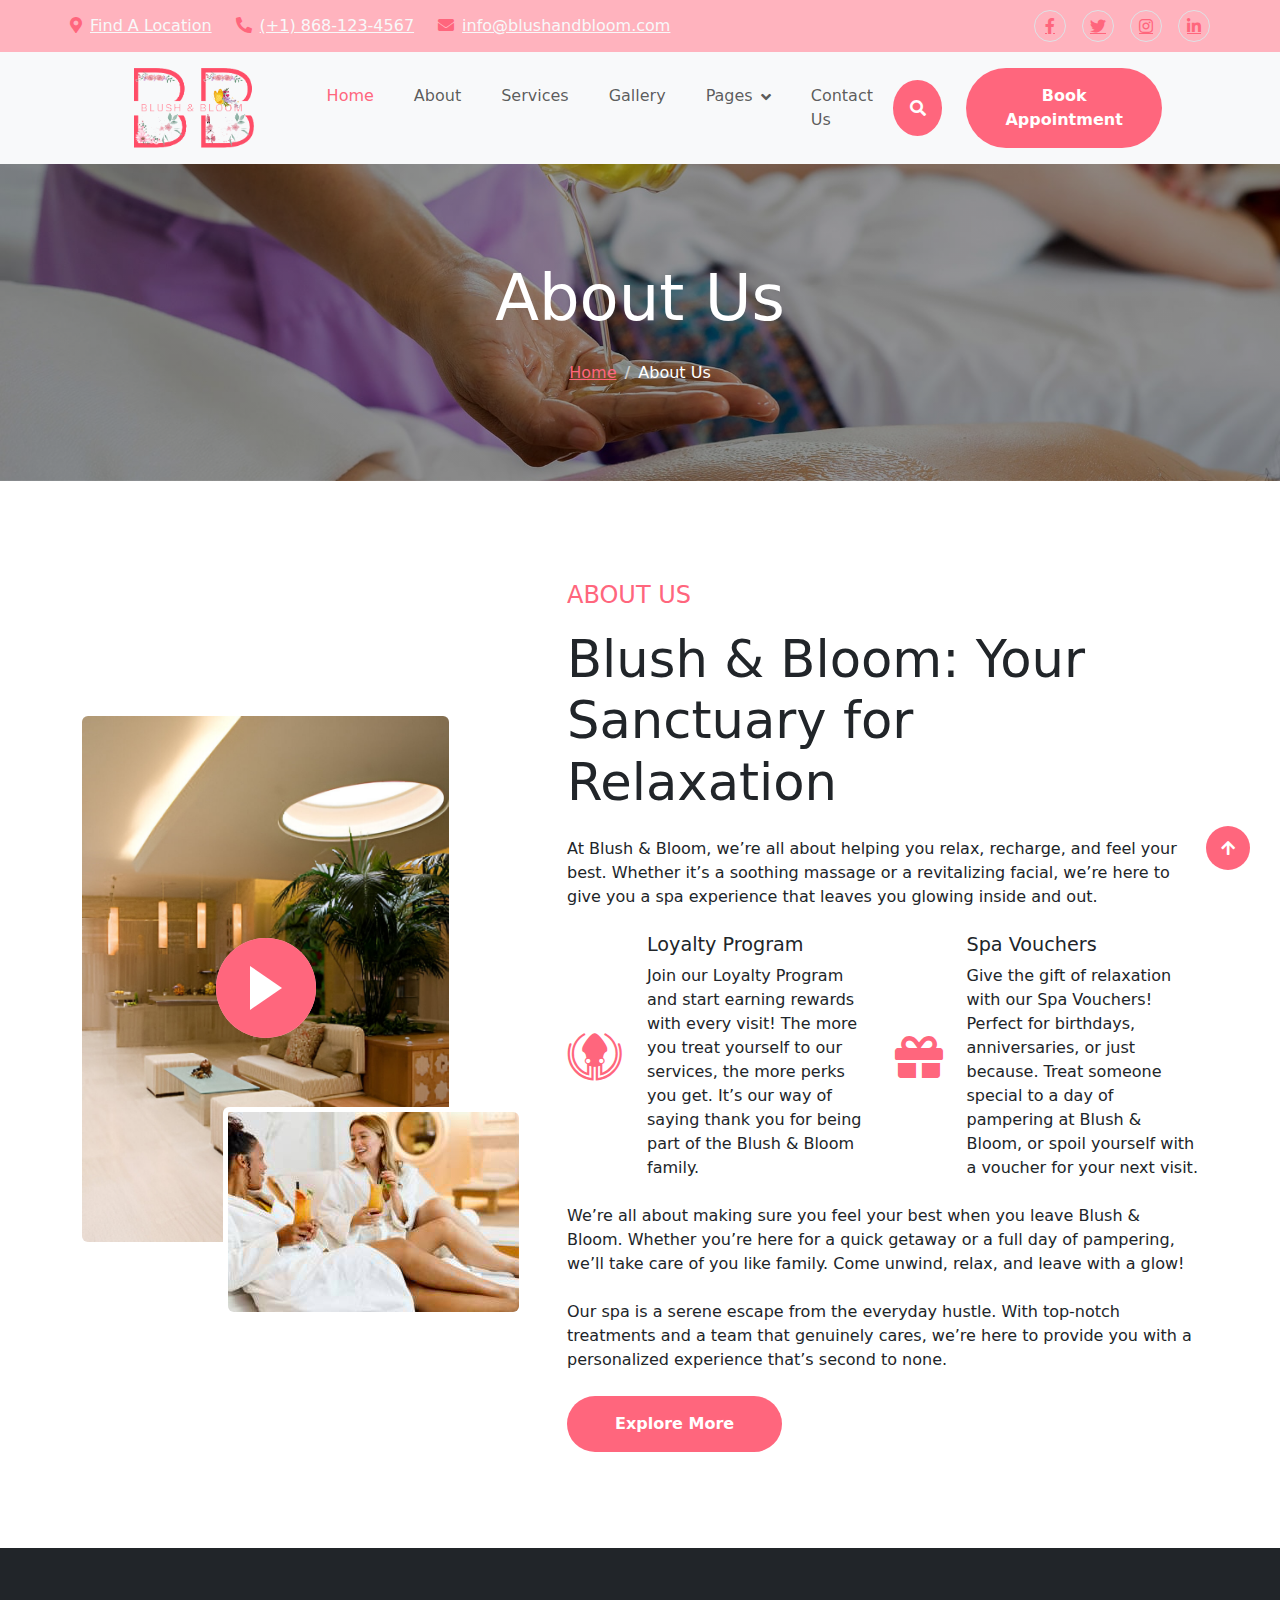
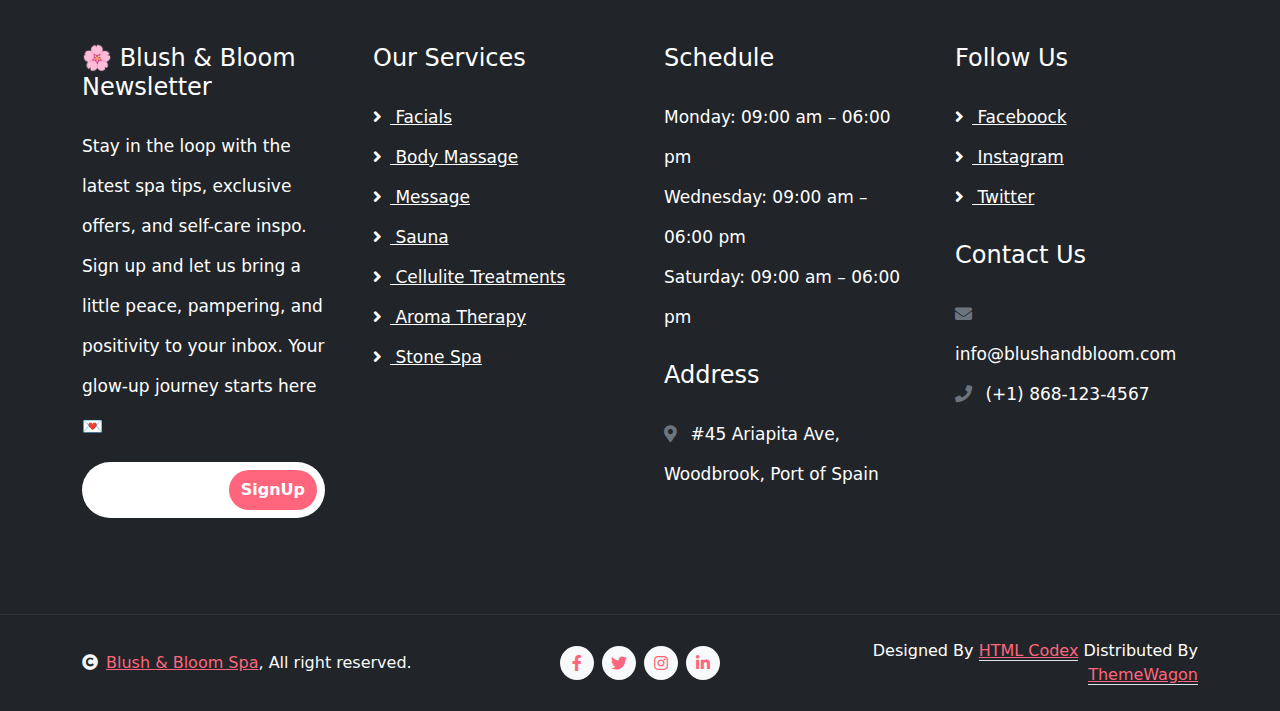
<file: about.html>
<!DOCTYPE html>
<html lang="en">

    <head>
        <meta charset="utf-8">
        <title>Blush & Bloom Spa</title>
        <meta content="width=device-width, initial-scale=1.0" name="viewport">
        <meta content="" name="keywords">
        <meta content="" name="description">
      
         <!-- Favicon -->
        <link rel="icon" type="image/png" href="img/new_logo.png">

        <!-- Google Web Fonts -->
        <link rel="preconnect" href="https://fonts.googleapis.com">
        <link rel="preconnect" href="https://fonts.gstatic.com" crossorigin>
        <link href="https://fonts.googleapis.com/css2?family=Open+Sans:wght@400;600&family=PT+Serif:wght@400;700&display=swap" rel="stylesheet"> 

        <!-- Icon Font Stylesheet -->
        <link rel="stylesheet" href="https://use.fontawesome.com/releases/v5.15.4/css/all.css"/>
        <link href="https://cdn.jsdelivr.net/npm/bootstrap-icons@1.4.1/font/bootstrap-icons.css" rel="stylesheet">

        <!-- Libraries Stylesheet -->
        <link href="lib/animate/animate.min.css" rel="stylesheet">
        <link href="lib/lightbox/css/lightbox.min.css" rel="stylesheet">
        <link href="lib/owlcarousel/assets/owl.carousel.min.css" rel="stylesheet">


        <!-- Customized Bootstrap Stylesheet -->
        <link href="css/bootstrap.css" rel="stylesheet">

        <!-- Template Stylesheet -->
        <link href="css/style.css" rel="stylesheet">
        <style>
          .breadcrumb-item + .breadcrumb-item::before {
            color: #cccccc; 
            font-weight: bold;
          }
        </style>
    </head>

    <body>

         <!-- Spinner Start -->
        <div id="spinner" class="show w-100 vh-100 bg-white position-fixed translate-middle top-50 start-50 d-flex align-items-center justify-content-center">
          <div class="heart-spinner">
            <span class="visually-hidden">Loading...</span>
          </div>
      </div>
        <!-- Spinner End -->


        <!-- Navbar start -->
        <div class="container-fluid sticky-top px-0">
            <div class="container-fluid topbar d-none d-lg-block">
                <div class="container px-0">
                    <div class="row align-items-center">
                        <div class="col-lg-8">
                            <div class="d-flex flex-wrap">
                                <a href="https://maps.app.goo.gl/MwfwvxWQXLrvBXGS7" class="me-4 text-light" target="_blank"><i class="fas fa-map-marker-alt text-primary me-2"></i>Find A Location</a>
                                <a href="#" class="me-4 text-light"><i class="fas fa-phone-alt text-primary me-2"></i>(+1) 868-123-4567</a>
                                <a href="#" class="text-light"><i class="fas fa-envelope text-primary me-2"></i>info@blushandbloom.com</a>
                            </div>

                        </div>
                        <div class="col-lg-4">
                            <div class="d-flex align-items-center justify-content-end">
                                <a href="#" class="me-3 btn-square border rounded-circle nav-fill"><i class="fab fa-facebook-f"></i></a>
                                <a href="#" class="me-3 btn-square border rounded-circle nav-fill"><i class="fab fa-twitter"></i></a>
                                <a href="#" class="me-3 btn-square border rounded-circle nav-fill"><i class="fab fa-instagram"></i></a>
                                <a href="#" class="btn-square border rounded-circle nav-fill"><i class="fab fa-linkedin-in"></i></a>
                            </div>
                        </div>
                    </div>
                </div>
            </div>
            <div class="container-fluid bg-light">
                <div class="container px-0">
                    <nav class="navbar navbar-light navbar-expand-xl">
                      <a href="index.html" class="navbar-brand navbar-brand ms-5">
                        <img src="img/new_logo.png" alt="Blush & Bloom Spa Logo"> 
                      </a>
                        <button class="navbar-toggler py-2 px-3" type="button" data-bs-toggle="collapse" data-bs-target="#navbarCollapse">
                            <span class="fa fa-bars text-primary"></span>
                        </button>
                        <div class="collapse navbar-collapse bg-light py-3" id="navbarCollapse">
                            <div class="navbar-nav mx-auto border-top">
                                <a href="index.html" class="nav-item nav-link active">Home</a>
                                <a href="about.html" class="nav-item nav-link">About</a>
                                <a href="service.html" class="nav-item nav-link">Services</a>
                                <a href="gallery.html" class="nav-item nav-link">Gallery</a>
                                <div class="nav-item dropdown">
                                    <a href="#" class="nav-link dropdown-toggle" data-bs-toggle="dropdown">Pages</a>
                                    <div class="dropdown-menu m-0 bg-secondary rounded-0">
                                        <a href="team.html" class="dropdown-item">Team</a>
                                        <a href="testimonial.html" class="dropdown-item">Testimonial</a>
                                        <a href="appointment.html" class="dropdown-item">Appointment</a>
                                    </div>
                                </div>
                                <a href="contact.html" class="nav-item nav-link">Contact Us</a>
                            </div>
                            <div class="d-flex align-items-center flex-nowrap pt-xl-0">
                                <button class="btn-search btn btn-primary btn-primary-outline-0 rounded-circle btn-lg-square" data-bs-toggle="modal" data-bs-target="#searchModal"><i class="fas fa-search"></i></button>
                                <a href="appointment.html" class="btn btn-primary btn-primary-outline-0 rounded-pill py-3 px-4 ms-4">Book Appointment</a>
                            </div>
                        </div>
                    </nav>
                </div>
            </div>
        </div>
        <!-- Navbar End -->


        <!-- Modal Search Start -->
        <div class="modal fade" id="searchModal" tabindex="-1" aria-labelledby="exampleModalLabel" aria-hidden="true">
            <div class="modal-dialog modal-fullscreen">
                <div class="modal-content rounded-0">
                    <div class="modal-header">
                        <h5 class="modal-title" id="exampleModalLabel">Search by keyword</h5>
                        <button type="button" class="btn-close" data-bs-dismiss="modal" aria-label="Close"></button>
                    </div>
                    <div class="modal-body d-flex align-items-center">
                        <div class="input-group w-75 mx-auto d-flex">
                            <input type="search" class="form-control p-3" placeholder="keywords" aria-describedby="search-icon-1">
                            <span id="search-icon-1" class="input-group-text p-3"><i class="fa fa-search"></i></span>
                        </div>
                    </div>
                </div>
            </div>
        </div>
        <!-- Modal Search End -->



        <!-- Header Start -->
        <div class="container-fluid bg-breadcrumb py-5">
            <div class="container text-center py-5">
                <h1 class="text-white display-3 mb-4">About Us</h1>
                <ol class="breadcrumb justify-content-center mb-0">
                    <li class="breadcrumb-item"><a href="index.html">Home</a></li>
                    <li class="breadcrumb-item active text-white">About Us</li>
                </ol>    
            </div>
        </div>
        <!-- Header End -->

        
        <!-- About Start -->
        <div class="container-fluid about py-5">
            <div class="container py-5">
                <div class="row g-5 align-items-center">
                    <div class="col-lg-5">
                        <div class="video">
                            <img src="img/about-1.jpg" class="img-fluid rounded" alt="">
                            <div class="position-absolute rounded border-5 border-top border-start border-white" style="bottom: 0; right: 0;;">
                                <img src="img/about-2.jpg" class="img-fluid rounded" alt="">
                            </div>
                            <button type="button" class="btn btn-play" data-bs-toggle="modal" data-src="img/spa_video.mp4" data-bs-target="#videoModal">
                                <span></span>
                            </button>
                        </div>
                    </div>
                    <div class="col-lg-7">
                        <div>
                            <p class="fs-4 text-uppercase text-primary">About Us</p>
                            <h1 class="display-4 mb-4">Blush & Bloom: Your Sanctuary for Relaxation</h1>
                            <p class="mb-4">At Blush & Bloom, we’re all about helping you relax, recharge, and feel your best. Whether it’s a soothing massage or a revitalizing facial, we’re here to give you a spa experience that leaves you glowing inside and out.
                            </p>
                            <div class="row g-4">
                                <div class="col-md-6">
                                    <div class="d-flex align-items-center">
                                        <i class="fab fa-gitkraken fa-3x text-primary"></i>
                                        <div class="ms-4">
                                            <h5 class="mb-2">Loyalty Program</h5>
                                            <p class="mb-0">Join our Loyalty Program and start earning rewards with every visit! The more you treat yourself to our services, the more perks you get. It’s our way of saying thank you for being part of the Blush & Bloom family.</p>
                                        </div>
                                    </div>
                                </div>
                                <div class="col-md-6">
                                    <div class="d-flex align-items-center">
                                        <i class="fas fa-gift fa-3x text-primary"></i>
                                        <div class="ms-4">
                                            <h5 class="mb-2">Spa Vouchers</h5>
                                            <p class="mb-0">Give the gift of relaxation with our Spa Vouchers! Perfect for birthdays, anniversaries, or just because. Treat someone special to a day of pampering at Blush & Bloom, or spoil yourself with a voucher for your next visit.</p>
                                        </div>
                                    </div>
                                </div>
                            </div>
                            <p class="my-4">We’re all about making sure you feel your best when you leave Blush & Bloom. Whether you’re here for a quick getaway or a full day of pampering, we’ll take care of you like family. Come unwind, relax, and leave with a glow!
                            </p>
                            <p class="mb-4">Our spa is a serene escape from the everyday hustle. With top-notch treatments and a team that genuinely cares, we’re here to provide you with a personalized experience that’s second to none.
                            </p>
                        </div>
                        <a href="#" class="btn btn-primary btn-primary-outline-0 rounded-pill py-3 px-5">Explore More</a>
                    </div> 
                </div>
            </div>
        </div>
        <!-- Modal Video -->
        <div class="modal fade" id="videoModal" tabindex="-1" aria-labelledby="exampleModalLabel" aria-hidden="true">
          <div class="modal-dialog">
            <div class="modal-content rounded-0">
              <div class="modal-header">
                <h5 class="modal-title" id="exampleModalLabel">Video</h5>
                <button type="button" class="btn-close" data-bs-dismiss="modal" aria-label="Close"></button>
              </div>
              <div class="modal-body">
                <!-- 16:9 aspect ratio -->
                <div class="ratio ratio-16x9">
                  <iframe class="embed-responsive-item" src="" id="video" allowfullscreen allowscriptaccess="always" allow="autoplay"></iframe>
                </div>
              </div>
            </div>
          </div>
        </div>
        <!-- About End -->



        <!-- Footer Start -->
        <div class="container-fluid footer py-5">
            <div class="container py-5">
                <div class="row g-5">
                    <div class="col-md-6 col-lg-6 col-xl-3">
                        <div class="footer-item">
                            <h4 class="mb-4 text-white">🌸 Blush & Bloom Newsletter</h4>
                            <p class="text-white">Stay in the loop with the latest spa tips, exclusive offers, and self-care inspo. Sign up and let us bring a little peace, pampering, and positivity to your inbox. Your glow-up journey starts here 💌</p>
                            <div class="position-relative mx-auto rounded-pill">
                                <input class="form-control rounded-pill border-0 w-100 py-3 ps-4 pe-5" type="text" placeholder="Enter your email">
                                <button type="button" class="btn btn-primary btn-primary-outline-0 rounded-pill position-absolute top-0 end-0 py-2 mt-2 me-2">SignUp</button>
                            </div>
                        </div>
                    </div>
                    <div class="col-md-6 col-lg-6 col-xl-3">
                        <div class="footer-item d-flex flex-column">
                            <h4 class="mb-4 text-white">Our Services</h4>
                            <a href="#"><i class="fas fa-angle-right me-2"></i> Facials</a>
                            <a href="#"><i class="fas fa-angle-right me-2"></i> Body Massage</a>
                            <a href="#"><i class="fas fa-angle-right me-2"></i> Message</a>
                            <a href="#"><i class="fas fa-angle-right me-2"></i> Sauna</a>
                            <a href="#"><i class="fas fa-angle-right me-2"></i> Cellulite Treatments</a>
                            <a href="#"><i class="fas fa-angle-right me-2"></i> Aroma Therapy</a>
                            <a href="#"><i class="fas fa-angle-right me-2"></i> Stone Spa</a>
                        </div>
                    </div>
                    <div class="col-md-6 col-lg-6 col-xl-3">
                        <div class="footer-item d-flex flex-column">
                            <h4 class="mb-4 text-white">Schedule</h4>
                            <p class="mb-0">Monday: <span class="text-white"> 09:00 am – 06:00 pm</span></p>
                            <p class="mb-0">Wednesday: <span class="text-white"> 09:00 am – 06:00 pm</span></p>
                            <p class="mb-0">Saturday: <span class="text-white"> 09:00 am – 06:00 pm</span></p>
                            <h4 class="my-4 text-white">Address</h4>
                            <p class="mb-0"><i class="fas fa-map-marker-alt text-secondary me-2"></i> #45 Ariapita Ave, Woodbrook, Port of Spain</p>
                        </div>
                    </div>
                    <div class="col-md-6 col-lg-6 col-xl-3">
                        <div class="footer-item d-flex flex-column">
                            <h4 class="mb-4 text-white">Follow Us</h4>
                            <a href=""><i class="fas fa-angle-right me-2"></i> Faceboock</a>
                            <a href=""><i class="fas fa-angle-right me-2"></i> Instagram</a>
                            <a href=""><i class="fas fa-angle-right me-2"></i> Twitter</a>
                            <h4 class="my-4 text-white">Contact Us</h4>
                            <p class="mb-0"><i class="fas fa-envelope text-secondary me-2"></i> info@blushandbloom.com</p>
                            <p class="mb-0"><i class="fas fa-phone text-secondary me-2"></i> (+1) 868-123-4567</p>
                        </div>
                    </div>
                </div>
            </div>
        </div>
        <!-- Footer End -->



        <!-- Copyright Start -->
        <div class="container-fluid copyright py-4">
            <div class="container">
                <div class="row g-4 align-items-center">
                    <div class="col-md-4 text-center text-md-start mb-md-0">
                        <span class="text-light"><a href="#"><i class="fas fa-copyright text-light me-2"></i>Blush & Bloom Spa</a>, All right reserved.</span>
                    </div>
                    <div class="col-md-4">
                        <div class="d-flex justify-content-center">
                            <a href="" class="btn btn-light btn-light-outline-0 btn-sm-square rounded-circle me-2"><i class="fab fa-facebook-f"></i></a>
                            <a href="" class="btn btn-light btn-light-outline-0 btn-sm-square rounded-circle me-2"><i class="fab fa-twitter"></i></a>
                            <a href="" class="btn btn-light btn-light-outline-0 btn-sm-square rounded-circle me-2"><i class="fab fa-instagram"></i></a>
                            <a href="" class="btn btn-light btn-light-outline-0 btn-sm-square rounded-circle me-0"><i class="fab fa-linkedin-in"></i></a>
                        </div>
                    </div>
                    <div class="col-md-4 text-center text-md-end text-white">
                        <!--/*** This template is free as long as you keep the below author’s credit link/attribution link/backlink. ***/-->
                        <!--/*** If you'd like to use the template without the below author’s credit link/attribution link/backlink, ***/-->
                        <!--/*** you can purchase the Credit Removal License from "https://htmlcodex.com/credit-removal". ***/-->
                        Designed By <a class="border-bottom" href="https://htmlcodex.com">HTML Codex</a> Distributed By <a class="border-bottom" href="https://themewagon.com">ThemeWagon</a>
                    </div>
                </div>
            </div>
        </div>
        <!-- Copyright End -->



        <!-- Back to Top -->
        <a href="#" class="btn btn-primary btn-primary-outline-0 btn-md-square rounded-circle back-to-top"><i class="fa fa-arrow-up"></i></a>   

        
    <!-- JavaScript Libraries -->
    <script src="https://ajax.googleapis.com/ajax/libs/jquery/3.6.4/jquery.min.js"></script>
    <script src="https://cdn.jsdelivr.net/npm/bootstrap@5.0.0/dist/js/bootstrap.bundle.min.js"></script>
    <script src="lib/wow/wow.min.js"></script>
    <script src="lib/easing/easing.min.js"></script>
    <script src="lib/waypoints/waypoints.min.js"></script>
    <script src="lib/counterup/counterup.min.js"></script>
    <script src="lib/lightbox/js/lightbox.min.js"></script>
    <script src="lib/owlcarousel/owl.carousel.min.js"></script>

    <!-- Template Javascript -->
    <script src="js/main.js"></script>
      <script>
  const videoModal = document.getElementById('videoModal');
  const video = document.getElementById('video');
  
  // When the modal is shown, set the video source and play it
  videoModal.addEventListener('show.bs.modal', function (event) {
    const button = event.relatedTarget;  // Button that triggered the modal
    const videoSrc = button.getAttribute('data-src'); // Get the video source from data-src
    video.src = videoSrc + "?autoplay=1"; // Set video source and add autoplay
  });

  // When the modal is hidden, stop the video by removing the src (this will pause the video)
  videoModal.addEventListener('hidden.bs.modal', function () {
    video.src = '';  // This will stop the video and reset the iframe
  });
</script>
    
    </body>
  
</html>
</file>
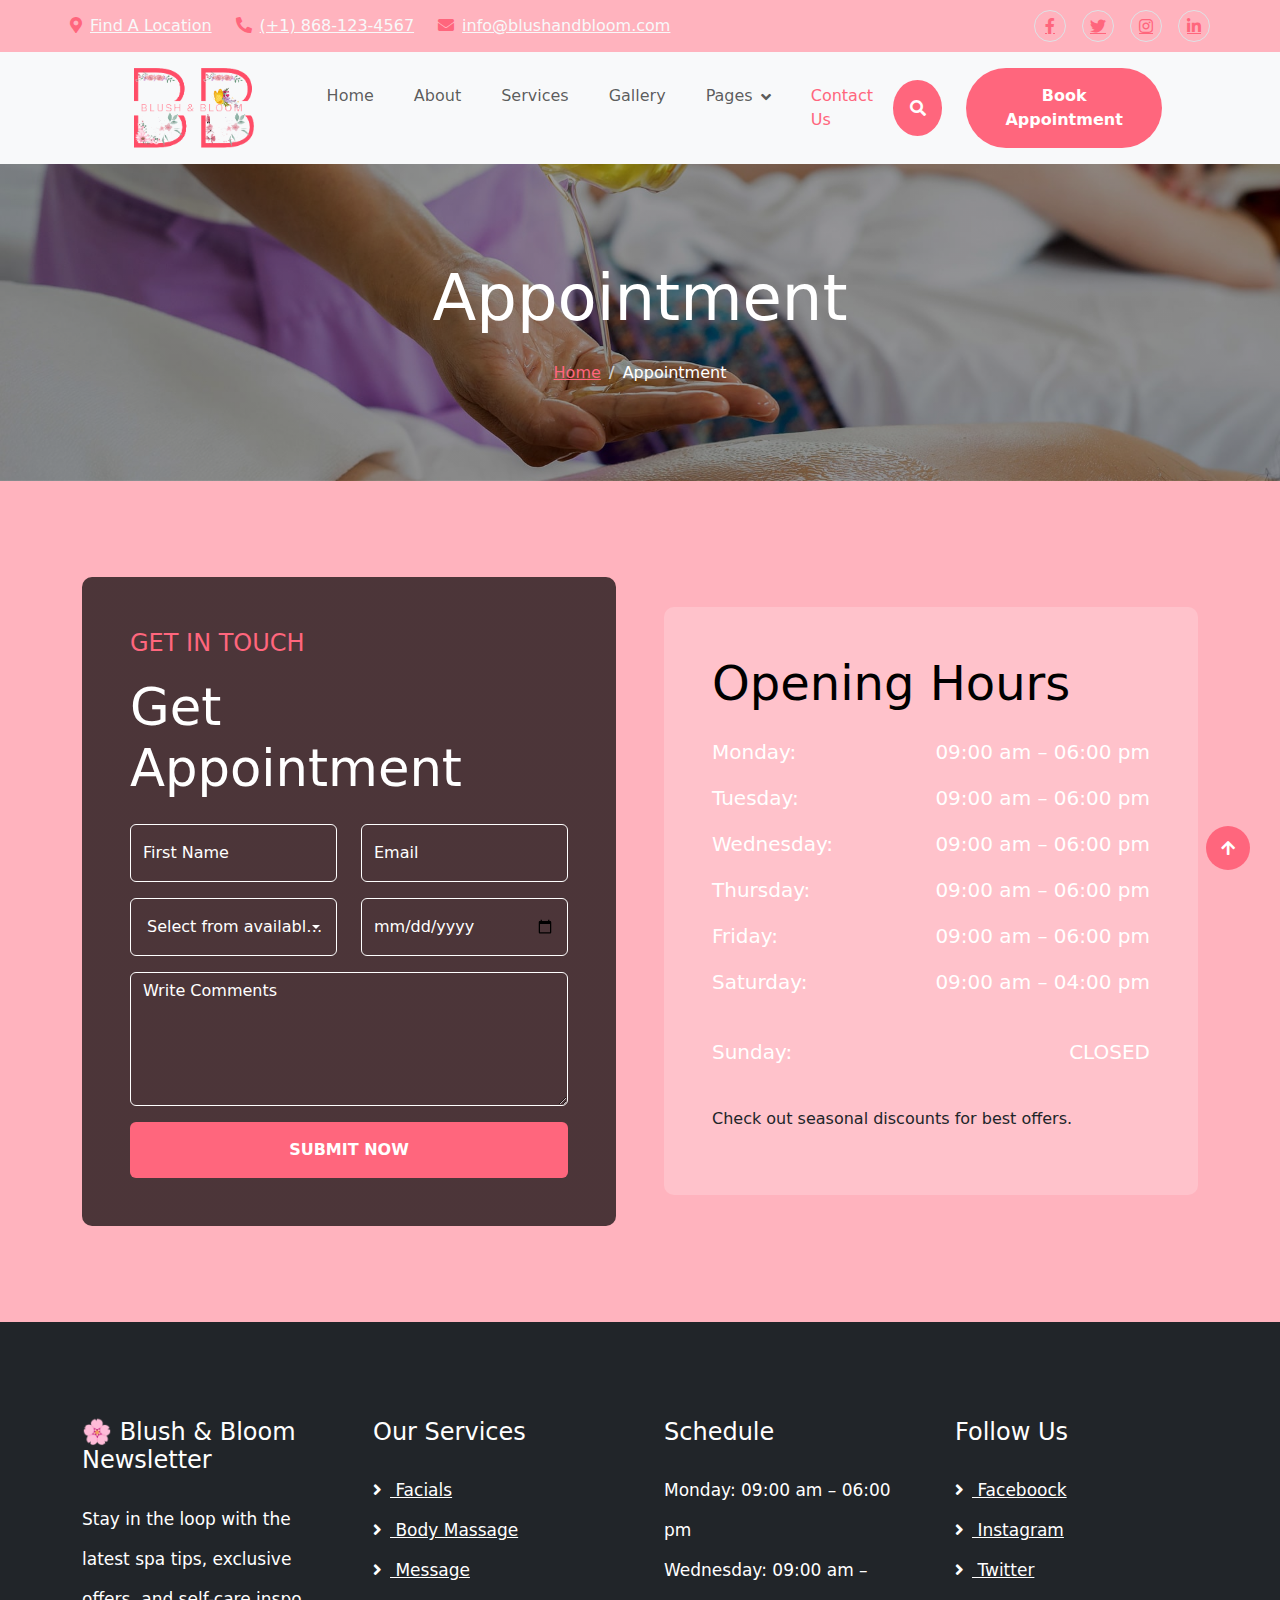
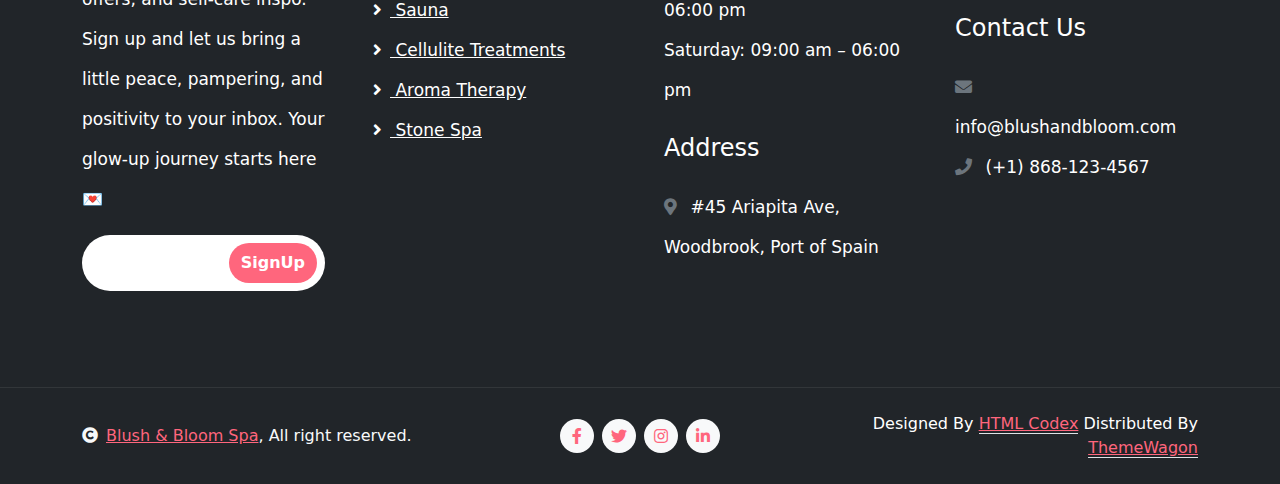
<file: appointment.html>
<!DOCTYPE html>
<html lang="en">

    <head>
        <meta charset="utf-8">
        <title>Blush & Bloom Spa</title>
        <meta content="width=device-width, initial-scale=1.0" name="viewport">
        <meta content="" name="keywords">
        <meta content="" name="description">
      
         <!-- Favicon -->
        <link rel="icon" type="image/png" href="img/new_logo.png">

        <!-- Google Web Fonts -->
        <link rel="preconnect" href="https://fonts.googleapis.com">
        <link rel="preconnect" href="https://fonts.gstatic.com" crossorigin>
        <link href="https://fonts.googleapis.com/css2?family=Open+Sans:wght@400;600&family=PT+Serif:wght@400;700&display=swap" rel="stylesheet"> 

        <!-- Icon Font Stylesheet -->
        <link rel="stylesheet" href="https://use.fontawesome.com/releases/v5.15.4/css/all.css"/>
        <link href="https://cdn.jsdelivr.net/npm/bootstrap-icons@1.4.1/font/bootstrap-icons.css" rel="stylesheet">

        <!-- Libraries Stylesheet -->
        <link href="lib/animate/animate.min.css" rel="stylesheet">
        <link href="lib/lightbox/css/lightbox.min.css" rel="stylesheet">
        <link href="lib/owlcarousel/assets/owl.carousel.min.css" rel="stylesheet">


        <!-- Customized Bootstrap Stylesheet -->
        <link href="css/bootstrap.css" rel="stylesheet">

        <!-- Template Stylesheet -->
        <link href="css/style.css" rel="stylesheet">
        <style>
            .breadcrumb-item + .breadcrumb-item::before {
              color: #cccccc; 
              font-weight: bold;
            }
          </style>
    </head>

    <body class="book-appointment-page appointment-page">

         <!-- Spinner Start -->
        <div id="spinner" class="show w-100 vh-100 bg-white position-fixed translate-middle top-50 start-50 d-flex align-items-center justify-content-center">
          <div class="heart-spinner">
            <span class="visually-hidden">Loading...</span>
          </div>
      </div>
        <!-- Spinner End -->


        <!-- Navbar start -->
        <div class="container-fluid sticky-top px-0">
            <div class="container-fluid topbar d-none d-lg-block">
                <div class="container px-0">
                    <div class="row align-items-center">
                        <div class="col-lg-8">
                            <div class="d-flex flex-wrap">
                                <a href="https://maps.app.goo.gl/MwfwvxWQXLrvBXGS7" class="me-4 text-light" target="_blank"><i class="fas fa-map-marker-alt text-primary me-2"></i>Find A Location</a>
                                <a href="#" class="me-4 text-light"><i class="fas fa-phone-alt text-primary me-2"></i>(+1) 868-123-4567</a>
                                <a href="#" class="text-light"><i class="fas fa-envelope text-primary me-2"></i>info@blushandbloom.com</a>
                            </div>

                        </div>
                        <div class="col-lg-4">
                            <div class="d-flex align-items-center justify-content-end">
                                <a href="#" class="me-3 btn-square border rounded-circle nav-fill"><i class="fab fa-facebook-f"></i></a>
                                <a href="#" class="me-3 btn-square border rounded-circle nav-fill"><i class="fab fa-twitter"></i></a>
                                <a href="#" class="me-3 btn-square border rounded-circle nav-fill"><i class="fab fa-instagram"></i></a>
                                <a href="#" class="btn-square border rounded-circle nav-fill"><i class="fab fa-linkedin-in"></i></a>
                            </div>
                        </div>
                    </div>
                </div>
            </div>
            <div class="container-fluid bg-light">
                <div class="container px-0">
                    <nav class="navbar navbar-light navbar-expand-xl">
                      <a href="index.html" class="navbar-brand navbar-brand ms-5">
                        <img src="img/new_logo.png" alt="Blush & Bloom Spa Logo"> 
                      </a>
                        <button class="navbar-toggler py-2 px-3" type="button" data-bs-toggle="collapse" data-bs-target="#navbarCollapse">
                            <span class="fa fa-bars text-primary"></span>
                        </button>
                        <div class="collapse navbar-collapse bg-light py-3" id="navbarCollapse">
                            <div class="navbar-nav mx-auto border-top">
                                <a href="index.html" class="nav-item nav-link">Home</a>
                                <a href="about.html" class="nav-item nav-link">About</a>
                                <a href="service.html" class="nav-item nav-link">Services</a>
                                <a href="gallery.html" class="nav-item nav-link">Gallery</a>
                                <div class="nav-item dropdown">
                                    <a href="#" class="nav-link dropdown-toggle" data-bs-toggle="dropdown">Pages</a>
                                    <div class="dropdown-menu m-0 bg-secondary rounded-0">
                                        <a href="team.html" class="dropdown-item">Team</a>
                                        <a href="testimonial.html" class="dropdown-item">Testimonial</a>
                                        <a href="appointment.html" class="dropdown-item">Appointment</a>
                                    </div>
                                </div>
                                <a href="contact.html" class="nav-item nav-link active">Contact Us</a>
                            </div>
                            <div class="d-flex align-items-center flex-nowrap pt-xl-0">
                                <button class="btn-search btn btn-primary btn-primary-outline-0 rounded-circle btn-lg-square" data-bs-toggle="modal" data-bs-target="#searchModal"><i class="fas fa-search"></i></button>
                                <a href="appointment.html" class="btn btn-primary btn-primary-outline-0 rounded-pill py-3 px-4 ms-4">Book Appointment</a>
                            </div>
                      </div>
                    </nav>
                </div>
            </div>
        </div>
        <!-- Navbar End -->


        <!-- Modal Search Start -->
        <div class="modal fade" id="searchModal" tabindex="-1" aria-labelledby="exampleModalLabel" aria-hidden="true">
            <div class="modal-dialog modal-fullscreen">
                <div class="modal-content rounded-0">
                    <div class="modal-header">
                        <h5 class="modal-title" id="exampleModalLabel">Search by keyword</h5>
                        <button type="button" class="btn-close" data-bs-dismiss="modal" aria-label="Close"></button>
                    </div>
                    <div class="modal-body d-flex align-items-center">
                        <div class="input-group w-75 mx-auto d-flex">
                            <input type="search" class="form-control p-3" placeholder="keywords" aria-describedby="search-icon-1">
                            <span id="search-icon-1" class="input-group-text p-3"><i class="fa fa-search"></i></span>
                        </div>
                    </div>
                </div>
            </div>
        </div>
        <!-- Modal Search End -->



        <!-- Header Start -->
        <div class="container-fluid bg-breadcrumb py-5">
            <div class="container text-center py-5">
                <h1 class="text-white display-3 mb-4">Appointment</h1>
                <ol class="breadcrumb justify-content-center mb-0">
                    <li class="breadcrumb-item"><a href="index.html">Home</a></li>
                    <li class="breadcrumb-item active text-white">Appointment</li>
                </ol>    
            </div>
        </div>
        <!-- Header End -->

        
        <!-- Appointment Start -->
        <div id="appointment" class="container-fluid appointment py-5">
            <div class="container py-5">
                <div class="row g-5 align-items-center">
                    <div class="col-lg-6">
                        <div class="appointment-form p-5">
                            <p class="fs-4 text-uppercase text-primary">Get In Touch</p>
                            <h1 class="display-4 mb-4 text-white">Get Appointment</h1>
                            <form>
                            <div class="row gy-3 gx-4">
                              <!-- First Name -->
                              <div class="col-lg-6">
                                <input type="text" id="firstName" class="form-control py-3 border-white bg-transparent custom-input text-white" placeholder="First Name" required>
                              </div>

                              <!-- Email -->
                              <div class="col-lg-6">
                                <input type="email" id="email" class="form-control py-3 border-white bg-transparent custom-input text-white" placeholder="Email" required>
                              </div>

                              <!-- Plan Dropdown (styled like input) -->
                             <div class="col-lg-6">
                              <div class="dropdown w-100">
                                <button class="form-control py-3 border-white bg-transparent custom-input text-white text-start dropdown-toggle text-truncate" 
                                        type="button" id="planDropdown" data-bs-toggle="dropdown" aria-expanded="false" 
                                        style="white-space: nowrap; overflow: hidden; text-overflow: ellipsis;">
                                  Select from available plans
                                </button>
                                <ul class="dropdown-menu w-100" aria-labelledby="planDropdown">
                                  <li><button class="dropdown-item" type="button"> Select from available plans</button>
                                  </li><li><button class="dropdown-item" type="button">Basic Plan</button></li>
                                  <li><button class="dropdown-item" type="button">Family Plan</button></li>
                                  <li><button class="dropdown-item" type="button">VIP Plan</button></li>
                                  <li><button class="dropdown-item" type="button">Glow Plan</button></li>
                                </ul>
                              </div>
                              <input type="hidden" id="service" name="service">
                            </div>

                              <!-- Date -->
                              <div class="col-lg-6">
                                <input type="date" id="date" class="form-control py-3 border-white bg-transparent custom-input text-white" required>
                              </div>

                              <!-- Comments -->
                              <div class="col-lg-12">
                                <textarea class="form-control border-white bg-transparent custom-textarea text-white" name="text" id="area-text" cols="30" rows="5" placeholder="Write Comments"></textarea>
                              </div>

                              <!-- Submit Button -->
                              <div class="col-lg-12">
                                <button type="submit" id="submitBtn" class="btn btn-primary btn-primary-outline-0 w-100 py-3 px-5">SUBMIT NOW</button>
                              </div>
                            </div>

                          </form>
                        </div>
                    </div>
                    <div class="col-lg-6">
                        <div class="appointment-time p-5">
                            <h1 class="display-5 mb-4">Opening Hours</h1>
                            <div class="d-flex justify-content-between fs-5 text-white">
                                <p>Monday:</p>
                                <p>09:00 am – 06:00 pm</p>
                            </div>
                            <div class="d-flex justify-content-between fs-5 text-white">
                                <p>Tuesday:</p>
                                <p>09:00 am – 06:00 pm</p>
                            </div>
                            <div class="d-flex justify-content-between fs-5 text-white">
                                <p>Wednesday:</p>
                                <p>09:00 am – 06:00 pm</p>
                            </div>
                            <div class="d-flex justify-content-between fs-5 text-white">
                                <p>Thursday:</p>
                                <p>09:00 am – 06:00 pm</p>
                            </div>
                            <div class="d-flex justify-content-between fs-5 text-white">
                                <p>Friday:</p>
                                <p>09:00 am – 06:00 pm</p>
                            </div>
                            <div class="d-flex justify-content-between fs-5 text-white mb-4">
                                <p>Saturday:</p>
                                <p>09:00 am – 04:00 pm</p>
                            </div>
                            <div class="d-flex justify-content-between fs-5 text-white mb-4">
                                <p>Sunday:</p>
                                <p>CLOSED</p>
                            </div>
                            <p class="text-dark">Check out seasonal discounts for best offers.</p>
                        </div>
                    </div>
                </div>
            </div>
        </div>
        <!-- Appointment End -->



        <!-- Footer Start -->
        <div class="container-fluid footer py-5">
            <div class="container py-5">
                <div class="row g-5">
                    <div class="col-md-6 col-lg-6 col-xl-3">
                        <div class="footer-item">
                            <h4 class="mb-4 text-white">🌸 Blush & Bloom Newsletter</h4>
                            <p class="text-white">Stay in the loop with the latest spa tips, exclusive offers, and self-care inspo. Sign up and let us bring a little peace, pampering, and positivity to your inbox. Your glow-up journey starts here 💌</p>
                            <div class="position-relative mx-auto rounded-pill">
                                <input class="form-control rounded-pill border-0 w-100 py-3 ps-4 pe-5" type="text" placeholder="Enter your email">
                                <button type="button" class="btn btn-primary btn-primary-outline-0 rounded-pill position-absolute top-0 end-0 py-2 mt-2 me-2">SignUp</button>
                            </div>
                        </div>
                    </div>
                    <div class="col-md-6 col-lg-6 col-xl-3">
                        <div class="footer-item d-flex flex-column">
                            <h4 class="mb-4 text-white">Our Services</h4>
                            <a href="#"><i class="fas fa-angle-right me-2"></i> Facials</a>
                            <a href="#"><i class="fas fa-angle-right me-2"></i> Body Massage</a>
                            <a href="#"><i class="fas fa-angle-right me-2"></i> Message</a>
                            <a href="#"><i class="fas fa-angle-right me-2"></i> Sauna</a>
                            <a href="#"><i class="fas fa-angle-right me-2"></i> Cellulite Treatments</a>
                            <a href="#"><i class="fas fa-angle-right me-2"></i> Aroma Therapy</a>
                            <a href="#"><i class="fas fa-angle-right me-2"></i> Stone Spa</a>
                        </div>
                    </div>
                    <div class="col-md-6 col-lg-6 col-xl-3">
                        <div class="footer-item d-flex flex-column">
                            <h4 class="mb-4 text-white">Schedule</h4>
                            <p class="mb-0">Monday: <span class="text-white"> 09:00 am – 06:00 pm</span></p>
                            <p class="mb-0">Wednesday: <span class="text-white"> 09:00 am – 06:00 pm</span></p>
                            <p class="mb-0">Saturday: <span class="text-white"> 09:00 am – 06:00 pm</span></p>
                            <h4 class="my-4 text-white">Address</h4>
                            <p class="mb-0"><i class="fas fa-map-marker-alt text-secondary me-2"></i> #45 Ariapita Ave, Woodbrook, Port of Spain</p>
                        </div>
                    </div>
                    <div class="col-md-6 col-lg-6 col-xl-3">
                        <div class="footer-item d-flex flex-column">
                            <h4 class="mb-4 text-white">Follow Us</h4>
                            <a href=""><i class="fas fa-angle-right me-2"></i> Faceboock</a>
                            <a href=""><i class="fas fa-angle-right me-2"></i> Instagram</a>
                            <a href=""><i class="fas fa-angle-right me-2"></i> Twitter</a>
                            <h4 class="my-4 text-white">Contact Us</h4>
                            <p class="mb-0"><i class="fas fa-envelope text-secondary me-2"></i> info@blushandbloom.com</p>
                            <p class="mb-0"><i class="fas fa-phone text-secondary me-2"></i> (+1) 868-123-4567</p>
                        </div>
                    </div>
                </div>
            </div>
        </div>
        <!-- Footer End -->



        <!-- Copyright Start -->
        <div class="container-fluid copyright py-4">
            <div class="container">
                <div class="row g-4 align-items-center">
                    <div class="col-md-4 text-center text-md-start mb-md-0">
                        <span class="text-light"><a href="#"><i class="fas fa-copyright text-light me-2"></i>Blush & Bloom Spa</a>, All right reserved.</span>
                    </div>
                    <div class="col-md-4">
                        <div class="d-flex justify-content-center">
                            <a href="" class="btn btn-light btn-light-outline-0 btn-sm-square rounded-circle me-2"><i class="fab fa-facebook-f"></i></a>
                            <a href="" class="btn btn-light btn-light-outline-0 btn-sm-square rounded-circle me-2"><i class="fab fa-twitter"></i></a>
                            <a href="" class="btn btn-light btn-light-outline-0 btn-sm-square rounded-circle me-2"><i class="fab fa-instagram"></i></a>
                            <a href="" class="btn btn-light btn-light-outline-0 btn-sm-square rounded-circle me-0"><i class="fab fa-linkedin-in"></i></a>
                        </div>
                    </div>
                    <div class="col-md-4 text-center text-md-end text-white">
                        <!--/*** This template is free as long as you keep the below author’s credit link/attribution link/backlink. ***/-->
                        <!--/*** If you'd like to use the template without the below author’s credit link/attribution link/backlink, ***/-->
                        <!--/*** you can purchase the Credit Removal License from "https://htmlcodex.com/credit-removal". ***/-->
                        Designed By <a class="border-bottom" href="https://htmlcodex.com">HTML Codex</a> Distributed By <a class="border-bottom" href="https://themewagon.com">ThemeWagon</a>
                    </div>
                </div>
            </div>
        </div>
        <!-- Copyright End -->



        <!-- Back to Top -->
        <a href="#" class="btn btn-primary btn-primary-outline-0 btn-md-square rounded-circle back-to-top"><i class="fa fa-arrow-up"></i></a>   

        
    <!-- JavaScript Libraries -->
    <script src="https://ajax.googleapis.com/ajax/libs/jquery/3.6.4/jquery.min.js"></script>
    <script src="https://cdn.jsdelivr.net/npm/bootstrap@5.0.0/dist/js/bootstrap.bundle.min.js"></script>
    <script src="lib/wow/wow.min.js"></script>
    <script src="lib/easing/easing.min.js"></script>
    <script src="lib/waypoints/waypoints.min.js"></script>
    <script src="lib/counterup/counterup.min.js"></script>
    <script src="lib/lightbox/js/lightbox.min.js"></script>
    <script src="lib/owlcarousel/owl.carousel.min.js"></script>

    <!-- Template Javascript -->
    <script src="js/main.js"></script>
    
     <script>
  document.addEventListener('DOMContentLoaded', function () {
    // Grab elements once
    const form = document.querySelector('form');
    const dropdownButton = document.getElementById('planDropdown');
    const dropdownItems = document.querySelectorAll('.dropdown-item');
    const hiddenServiceInput = document.getElementById('service');
    const submitBtn = document.getElementById('submitBtn');
    const dropdownMenu = document.querySelector('.dropdown-menu');

    // Dropdown item click handler
    dropdownItems.forEach(item => {
      item.addEventListener('click', function () {
        const selectedPlan = this.textContent.trim();
        dropdownButton.textContent = selectedPlan;
        hiddenServiceInput.value = selectedPlan === "Select from available plans" ? '' : selectedPlan;
        dropdownButton.style.color = '#b3b3b3'; // Always keep it styled
      });
    });

    // Close dropdown if clicking outside
    document.addEventListener('click', function (event) {
      if (!dropdownButton.contains(event.target) && !dropdownMenu.contains(event.target)) {
        const dropdownInstance = bootstrap.Dropdown.getInstance(dropdownButton);
        if (dropdownInstance) {
          dropdownInstance.hide();
        }
      }
    });

    // Form submit / button click
    submitBtn.addEventListener('click', function (event) {
      event.preventDefault(); // Stop default button behavior

      const firstName = document.getElementById('firstName');
      const email = document.getElementById('email');
      const date = document.getElementById('date');
      const service = hiddenServiceInput.value;
      let isValid = true;

      // Reset error states first
      [firstName, email, date].forEach(field => {
        field.classList.remove('border-danger', 'shake');
        if (field.value.trim() === '') {
          field.classList.add('border-danger', 'shake');
          isValid = false;
          setTimeout(() => field.classList.remove('shake'), 300);
        }
      });

      // Validate dropdown selection
      dropdownButton.classList.remove('border-danger', 'shake');
      if (!service || service.toLowerCase().includes('select')) {
        dropdownButton.classList.add('border-danger');
        void dropdownButton.offsetWidth; // Force reflow to restart shake
        dropdownButton.classList.add('shake');
        isValid = false;
        setTimeout(() => dropdownButton.classList.remove('shake'), 300);
      }

      // Final result
      if (isValid) {
        alert('✅ Your appointment was submitted successfully!');
        form.reset(); // Clear form
        dropdownButton.textContent = 'Select from available plans'; // Reset dropdown button text
        hiddenServiceInput.value = ''; // Clear hidden input
      } else {
        alert('❌ Oops! Please fill in all required fields.');
      }
    });
  });
</script>



    </body>

</html>
</file>
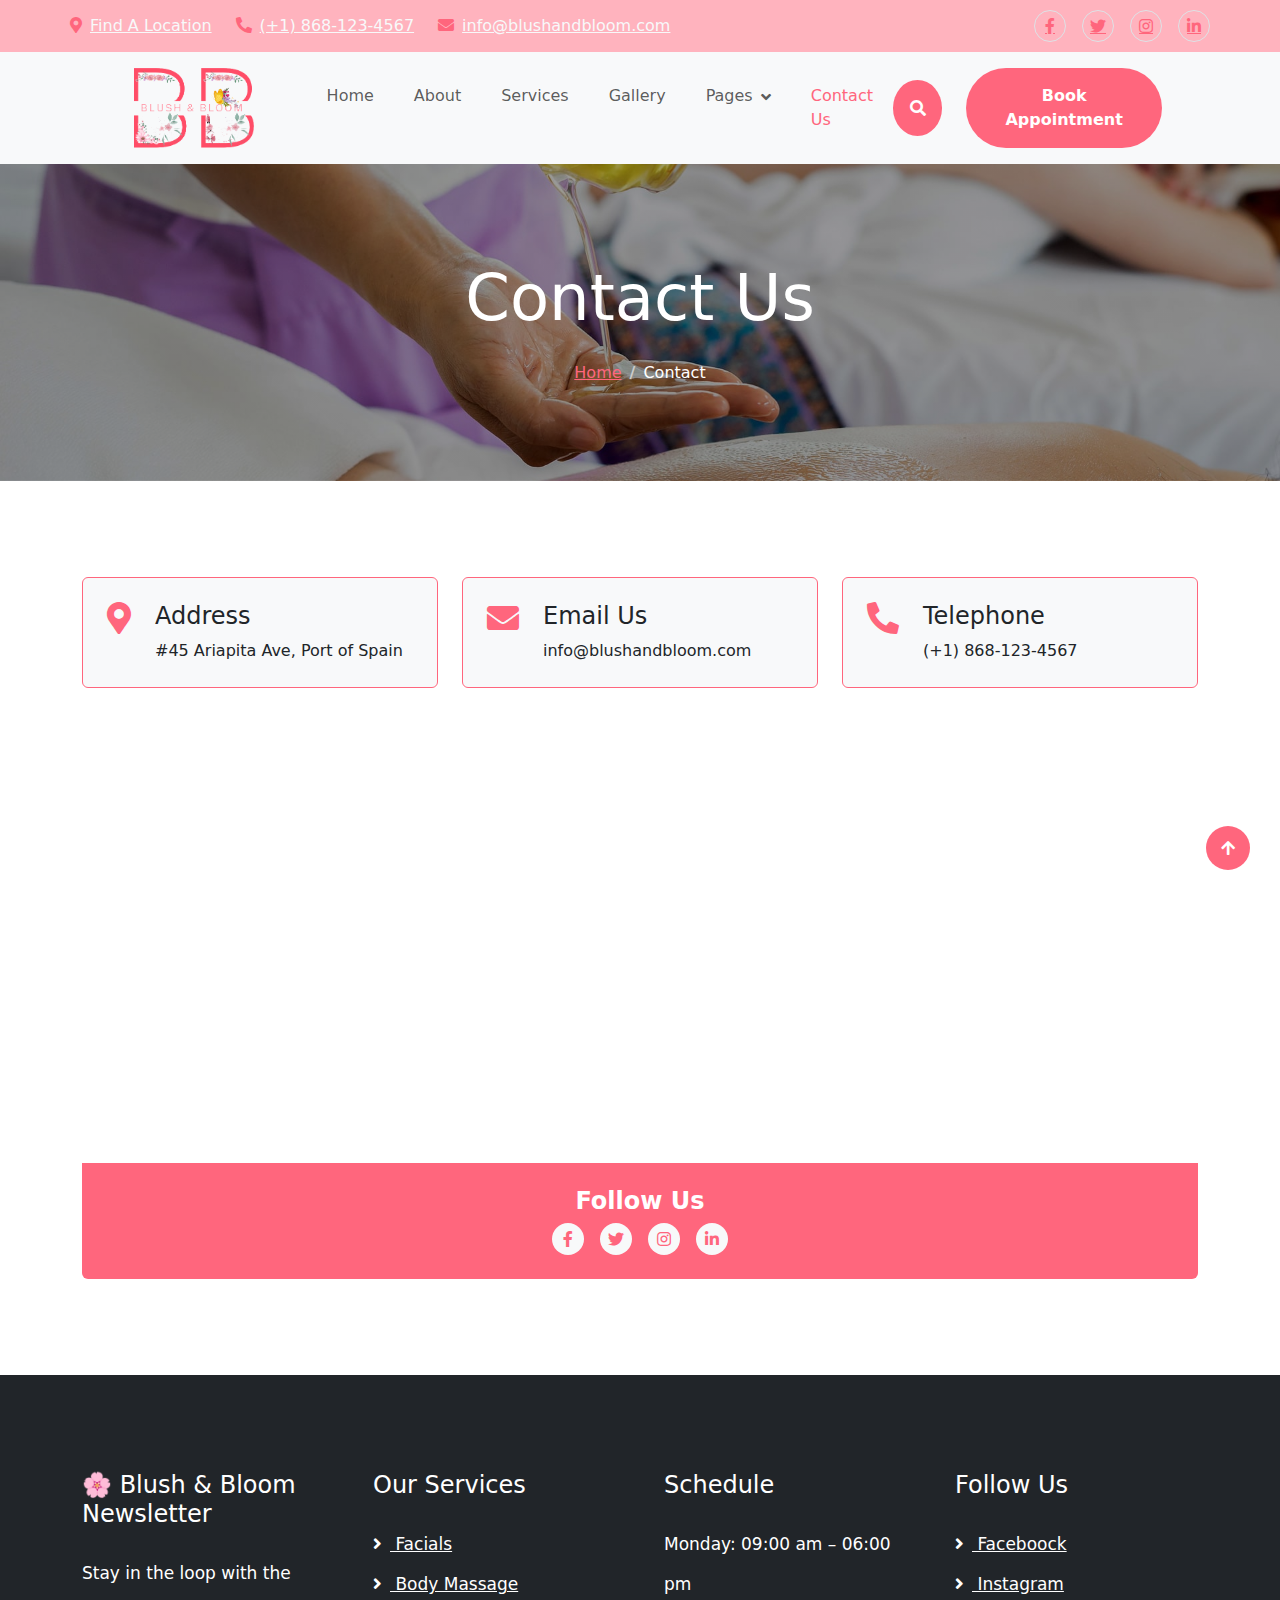
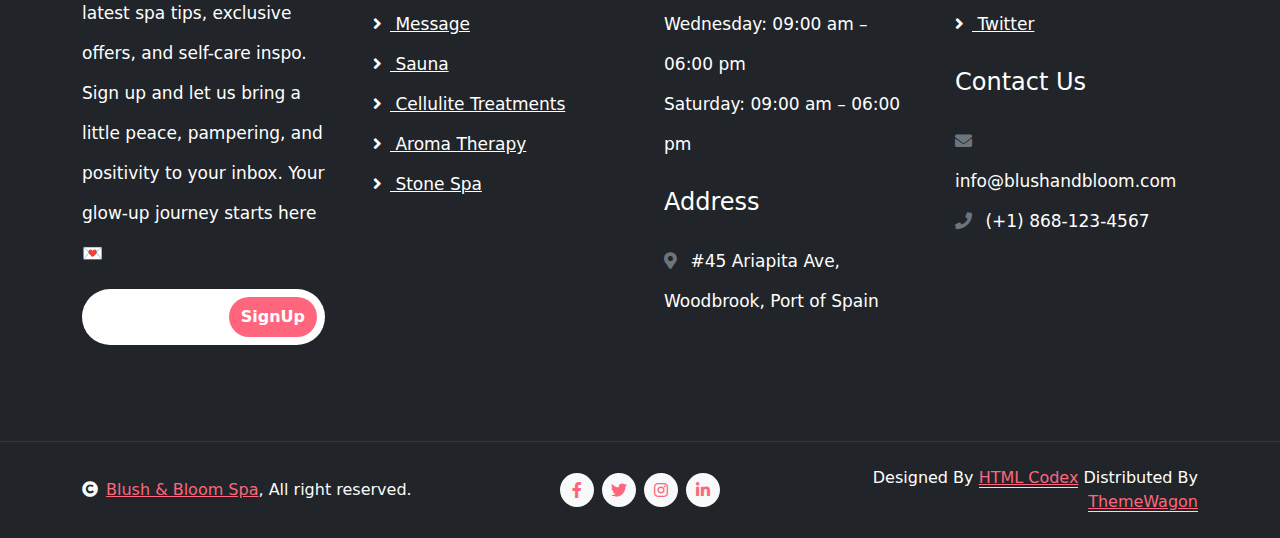
<file: contact.html>
<!DOCTYPE html>
<html lang="en">

    <head>
        <meta charset="utf-8">
        <title>Blush & Bloom Spa</title>
        <meta content="width=device-width, initial-scale=1.0" name="viewport">
        <meta content="" name="keywords">
        <meta content="" name="description">
      
         <!-- Favicon -->
        <link rel="icon" type="image/png" href="img/new_logo.png">

        <!-- Google Web Fonts -->
        <link rel="preconnect" href="https://fonts.googleapis.com">
        <link rel="preconnect" href="https://fonts.gstatic.com" crossorigin>
        <link href="https://fonts.googleapis.com/css2?family=Open+Sans:wght@400;600&family=PT+Serif:wght@400;700&display=swap" rel="stylesheet"> 

        <!-- Icon Font Stylesheet -->
        <link rel="stylesheet" href="https://use.fontawesome.com/releases/v5.15.4/css/all.css"/>
        <link href="https://cdn.jsdelivr.net/npm/bootstrap-icons@1.4.1/font/bootstrap-icons.css" rel="stylesheet">

        <!-- Libraries Stylesheet -->
        <link href="lib/animate/animate.min.css" rel="stylesheet">
        <link href="lib/lightbox/css/lightbox.min.css" rel="stylesheet">
        <link href="lib/owlcarousel/assets/owl.carousel.min.css" rel="stylesheet">


        <!-- Customized Bootstrap Stylesheet -->
        <link href="css/bootstrap.css" rel="stylesheet">

        <!-- Template Stylesheet -->
        <link href="css/style.css" rel="stylesheet">
        <style>
            .breadcrumb-item + .breadcrumb-item::before {
              color: #cccccc; 
              font-weight: bold;
            }
        </style>
    </head>

    <body>

          <!-- Spinner Start -->
        <div id="spinner" class="show w-100 vh-100 bg-white position-fixed translate-middle top-50 start-50 d-flex align-items-center justify-content-center">
          <div class="heart-spinner">
            <span class="visually-hidden">Loading...</span>
          </div>
      </div>
        <!-- Spinner End -->


        <!-- Navbar start -->
        <div class="container-fluid sticky-top px-0">
            <div class="container-fluid topbar d-none d-lg-block">
                <div class="container px-0">
                    <div class="row align-items-center">
                        <div class="col-lg-8">
                            <div class="d-flex flex-wrap">
                                <a href="https://maps.app.goo.gl/MwfwvxWQXLrvBXGS7" class="me-4 text-light" target="_blank"><i class="fas fa-map-marker-alt text-primary me-2"></i>Find A Location</a>
                                <a href="#" class="me-4 text-light"><i class="fas fa-phone-alt text-primary me-2"></i>(+1) 868-123-4567</a>
                                <a href="#" class="text-light"><i class="fas fa-envelope text-primary me-2"></i>info@blushandbloom.com</a>
                            </div>

                        </div>
                        <div class="col-lg-4">
                            <div class="d-flex align-items-center justify-content-end">
                                <a href="#" class="me-3 btn-square border rounded-circle nav-fill"><i class="fab fa-facebook-f"></i></a>
                                <a href="#" class="me-3 btn-square border rounded-circle nav-fill"><i class="fab fa-twitter"></i></a>
                                <a href="#" class="me-3 btn-square border rounded-circle nav-fill"><i class="fab fa-instagram"></i></a>
                                <a href="#" class="btn-square border rounded-circle nav-fill"><i class="fab fa-linkedin-in"></i></a>
                            </div>
                        </div>
                    </div>
                </div>
            </div>
            <div class="container-fluid bg-light">
                <div class="container px-0">
                    <nav class="navbar navbar-light navbar-expand-xl">
                      <a href="index.html" class="navbar-brand navbar-brand ms-5">
                        <img src="img/new_logo.png" alt="Blush & Bloom Spa Logo"> 
                      </a>
                        <button class="navbar-toggler py-2 px-3" type="button" data-bs-toggle="collapse" data-bs-target="#navbarCollapse">
                            <span class="fa fa-bars text-primary"></span>
                        </button>
                        <div class="collapse navbar-collapse bg-light py-3" id="navbarCollapse">
                            <div class="navbar-nav mx-auto border-top">
                                <a href="index.html" class="nav-item nav-link">Home</a>
                                <a href="about.html" class="nav-item nav-link">About</a>
                                <a href="service.html" class="nav-item nav-link">Services</a>
                                <a href="gallery.html" class="nav-item nav-link">Gallery</a>
                                <div class="nav-item dropdown">
                                    <a href="#" class="nav-link dropdown-toggle" data-bs-toggle="dropdown">Pages</a>
                                    <div class="dropdown-menu m-0 bg-secondary rounded-0">
                                        <a href="team.html" class="dropdown-item">Team</a>
                                        <a href="testimonial.html" class="dropdown-item">Testimonial</a>
                                        <a href="appointment.html" class="dropdown-item">Appointment</a>
                                    </div>
                                </div>
                                <a href="contact.html" class="nav-item nav-link active">Contact Us</a>
                            </div>
                            <div class="d-flex align-items-center flex-nowrap pt-xl-0">
                                <button class="btn-search btn btn-primary btn-primary-outline-0 rounded-circle btn-lg-square" data-bs-toggle="modal" data-bs-target="#searchModal"><i class="fas fa-search"></i></button>
                                <a href="appointment.html" class="btn btn-primary btn-primary-outline-0 rounded-pill py-3 px-4 ms-4">Book Appointment</a>
                            </div>
                        </div>
                    </nav>
                </div>
            </div>
        </div>
        <!-- Navbar End -->


        <!-- Modal Search Start -->
        <div class="modal fade" id="searchModal" tabindex="-1" aria-labelledby="exampleModalLabel" aria-hidden="true">
            <div class="modal-dialog modal-fullscreen">
                <div class="modal-content rounded-0">
                    <div class="modal-header">
                        <h5 class="modal-title" id="exampleModalLabel">Search by keyword</h5>
                        <button type="button" class="btn-close" data-bs-dismiss="modal" aria-label="Close"></button>
                    </div>
                    <div class="modal-body d-flex align-items-center">
                        <div class="input-group w-75 mx-auto d-flex">
                            <input type="search" class="form-control p-3" placeholder="keywords" aria-describedby="search-icon-1">
                            <span id="search-icon-1" class="input-group-text p-3"><i class="fa fa-search"></i></span>
                        </div>
                    </div>
                </div>
            </div>
        </div>
        <!-- Modal Search End -->



        <!-- Header Start -->
        <div class="container-fluid bg-breadcrumb py-5">
            <div class="container text-center py-5">
                <h1 class="text-white display-3 mb-4">Contact Us</h1>
                <ol class="breadcrumb justify-content-center mb-0">
                    <li class="breadcrumb-item"><a href="index.html">Home</a></li>
                    <li class="breadcrumb-item active text-white">Contact</li>
                </ol>    
            </div>
        </div>
        <!-- Header End -->

        
        <!-- Contact Start -->
        <div class="container-fluid py-5">
            <div class="container py-5">
                <div class="row g-4 align-items-center">
                    <div class="col-12">
                        <div class="row g-4">
                            <div class="col-lg-4">
                                <div class="d-inline-flex bg-light w-100 border border-primary p-4 rounded">
                                    <i class="fas fa-map-marker-alt fa-2x text-primary me-4"></i>
                                    <div>
                                        <h4>Address</h4>
                                        <p class="mb-0">#45 Ariapita Ave, Port of Spain</p>
                                    </div>
                                </div>
                            </div>
                            <div class="col-lg-4">
                                <div class="d-inline-flex bg-light w-100 border border-primary p-4 rounded">
                                    <i class="fas fa-envelope fa-2x text-primary me-4"></i>
                                    <div>
                                        <h4>Email Us</h4>
                                        <p class="mb-0">info@blushandbloom.com</p>
                                    </div>
                                </div>
                            </div>
                            <div class="col-lg-4">
                                <div class="d-inline-flex bg-light w-100 border border-primary p-4 rounded">
                                    <i class="fa fa-phone-alt fa-2x text-primary me-4"></i>
                                    <div>
                                        <h4>Telephone</h4>
                                        <p class="mb-0">(+1) 868-123-4567</p>
                                    </div>
                                </div>
                            </div>
                        </div>
                    </div>
                    <div class="col-12">
                        <div class="rounded">
                            <iframe class="rounded-top w-100" 
                            style="height: 450px; margin-bottom: -6px;" src="https://www.google.com/maps/embed?pb=!1m18!1m12!1m3!1d3891.745623210724!2d-61.5220609!3d10.6679433!2m3!1f0!2f0!3f0!3m2!1i1024!2i768!4f13.1!3m3!1m2!1s0x8c3cfb0e93db8b65%3A0x8b9283a9cf59cf57!2s45%20Ariapita%20Ave%2C%20Woodbrook%2C%20Port%20of%20Spain%2C%20Trinidad%20and%20Tobago!5e0!3m2!1sen!2sus!4v1681456766330!5m2!1sen!2sus" 
                            loading="lazy" referrerpolicy="no-referrer-when-downgrade"></iframe>
                        </div>
                        <div class=" text-center p-4 rounded-bottom bg-primary">
                            <h4 class="text-white fw-bold">Follow Us</h4>
                            <div class="d-flex align-items-center justify-content-center">
                                <a href="#" class="btn btn-light btn-light-outline-0 btn-square rounded-circle me-3"><i class="fab fa-facebook-f"></i></a>
                                <a href="#" class="btn btn-light btn-light-outline-0 btn-square rounded-circle me-3"><i class="fab fa-twitter"></i></a>
                                <a href="#" class="btn btn-light btn-light-outline-0 btn-square rounded-circle me-3"><i class="fab fa-instagram"></i></a>
                                <a href="#" class="btn btn-light btn-light-outline-0 btn-square rounded-circle"><i class="fab fa-linkedin-in"></i></a>
                            </div>   
                        </div>
                    </div>
                </div>
            </div>
        </div>
        <!-- Contact End -->



        <!-- Footer Start -->
        <div class="container-fluid footer py-5">
            <div class="container py-5">
                <div class="row g-5">
                    <div class="col-md-6 col-lg-6 col-xl-3">
                        <div class="footer-item">
                            <h4 class="mb-4 text-white">🌸 Blush & Bloom Newsletter</h4>
                            <p class="text-white">Stay in the loop with the latest spa tips, exclusive offers, and self-care inspo. Sign up and let us bring a little peace, pampering, and positivity to your inbox. Your glow-up journey starts here 💌</p>
                            <div class="position-relative mx-auto rounded-pill">
                                <input class="form-control rounded-pill border-0 w-100 py-3 ps-4 pe-5" type="text" placeholder="Enter your email">
                                <button type="button" class="btn btn-primary btn-primary-outline-0 rounded-pill position-absolute top-0 end-0 py-2 mt-2 me-2">SignUp</button>
                            </div>
                        </div>
                    </div>
                    <div class="col-md-6 col-lg-6 col-xl-3">
                        <div class="footer-item d-flex flex-column">
                            <h4 class="mb-4 text-white">Our Services</h4>
                            <a href="#"><i class="fas fa-angle-right me-2"></i> Facials</a>
                            <a href="#"><i class="fas fa-angle-right me-2"></i> Body Massage</a>
                            <a href="#"><i class="fas fa-angle-right me-2"></i> Message</a>
                            <a href="#"><i class="fas fa-angle-right me-2"></i> Sauna</a>
                            <a href="#"><i class="fas fa-angle-right me-2"></i> Cellulite Treatments</a>
                            <a href="#"><i class="fas fa-angle-right me-2"></i> Aroma Therapy</a>
                            <a href="#"><i class="fas fa-angle-right me-2"></i> Stone Spa</a>
                        </div>
                    </div>
                    <div class="col-md-6 col-lg-6 col-xl-3">
                        <div class="footer-item d-flex flex-column">
                            <h4 class="mb-4 text-white">Schedule</h4>
                            <p class="mb-0">Monday: <span class="text-white"> 09:00 am – 06:00 pm</span></p>
                            <p class="mb-0">Wednesday: <span class="text-white"> 09:00 am – 06:00 pm</span></p>
                            <p class="mb-0">Saturday: <span class="text-white"> 09:00 am – 06:00 pm</span></p>
                            <h4 class="my-4 text-white">Address</h4>
                            <p class="mb-0"><i class="fas fa-map-marker-alt text-secondary me-2"></i> #45 Ariapita Ave, Woodbrook, Port of Spain</p>
                        </div>
                    </div>
                    <div class="col-md-6 col-lg-6 col-xl-3">
                        <div class="footer-item d-flex flex-column">
                            <h4 class="mb-4 text-white">Follow Us</h4>
                            <a href=""><i class="fas fa-angle-right me-2"></i> Faceboock</a>
                            <a href=""><i class="fas fa-angle-right me-2"></i> Instagram</a>
                            <a href=""><i class="fas fa-angle-right me-2"></i> Twitter</a>
                            <h4 class="my-4 text-white">Contact Us</h4>
                            <p class="mb-0"><i class="fas fa-envelope text-secondary me-2"></i> info@blushandbloom.com</p>
                            <p class="mb-0"><i class="fas fa-phone text-secondary me-2"></i> (+1) 868-123-4567</p>
                        </div>
                    </div>
                </div>
            </div>
        </div>
        <!-- Footer End -->



        <!-- Copyright Start -->
        <div class="container-fluid copyright py-4">
            <div class="container">
                <div class="row g-4 align-items-center">
                    <div class="col-md-4 text-center text-md-start mb-md-0">
                        <span class="text-light"><a href="#"><i class="fas fa-copyright text-light me-2"></i>Blush & Bloom Spa</a>, All right reserved.</span>
                    </div>
                    <div class="col-md-4">
                        <div class="d-flex justify-content-center">
                            <a href="" class="btn btn-light btn-light-outline-0 btn-sm-square rounded-circle me-2"><i class="fab fa-facebook-f"></i></a>
                            <a href="" class="btn btn-light btn-light-outline-0 btn-sm-square rounded-circle me-2"><i class="fab fa-twitter"></i></a>
                            <a href="" class="btn btn-light btn-light-outline-0 btn-sm-square rounded-circle me-2"><i class="fab fa-instagram"></i></a>
                            <a href="" class="btn btn-light btn-light-outline-0 btn-sm-square rounded-circle me-0"><i class="fab fa-linkedin-in"></i></a>
                        </div>
                    </div>
                    <div class="col-md-4 text-center text-md-end text-white">
                        <!--/*** This template is free as long as you keep the below author’s credit link/attribution link/backlink. ***/-->
                        <!--/*** If you'd like to use the template without the below author’s credit link/attribution link/backlink, ***/-->
                        <!--/*** you can purchase the Credit Removal License from "https://htmlcodex.com/credit-removal". ***/-->
                        Designed By <a class="border-bottom" href="https://htmlcodex.com">HTML Codex</a> Distributed By <a class="border-bottom" href="https://themewagon.com">ThemeWagon</a>
                    </div>
                </div>
            </div>
        </div>
        <!-- Copyright End -->



        <!-- Back to Top -->
        <a href="#" class="btn btn-primary btn-primary-outline-0 btn-md-square rounded-circle back-to-top"><i class="fa fa-arrow-up"></i></a>   

        
    <!-- JavaScript Libraries -->
    <script src="https://ajax.googleapis.com/ajax/libs/jquery/3.6.4/jquery.min.js"></script>
    <script src="https://cdn.jsdelivr.net/npm/bootstrap@5.0.0/dist/js/bootstrap.bundle.min.js"></script>
    <script src="lib/wow/wow.min.js"></script>
    <script src="lib/easing/easing.min.js"></script>
    <script src="lib/waypoints/waypoints.min.js"></script>
    <script src="lib/counterup/counterup.min.js"></script>
    <script src="lib/lightbox/js/lightbox.min.js"></script>
    <script src="lib/owlcarousel/owl.carousel.min.js"></script>

    <!-- Template Javascript -->
    <script src="js/main.js"></script>
    </body>

</html>
</file>
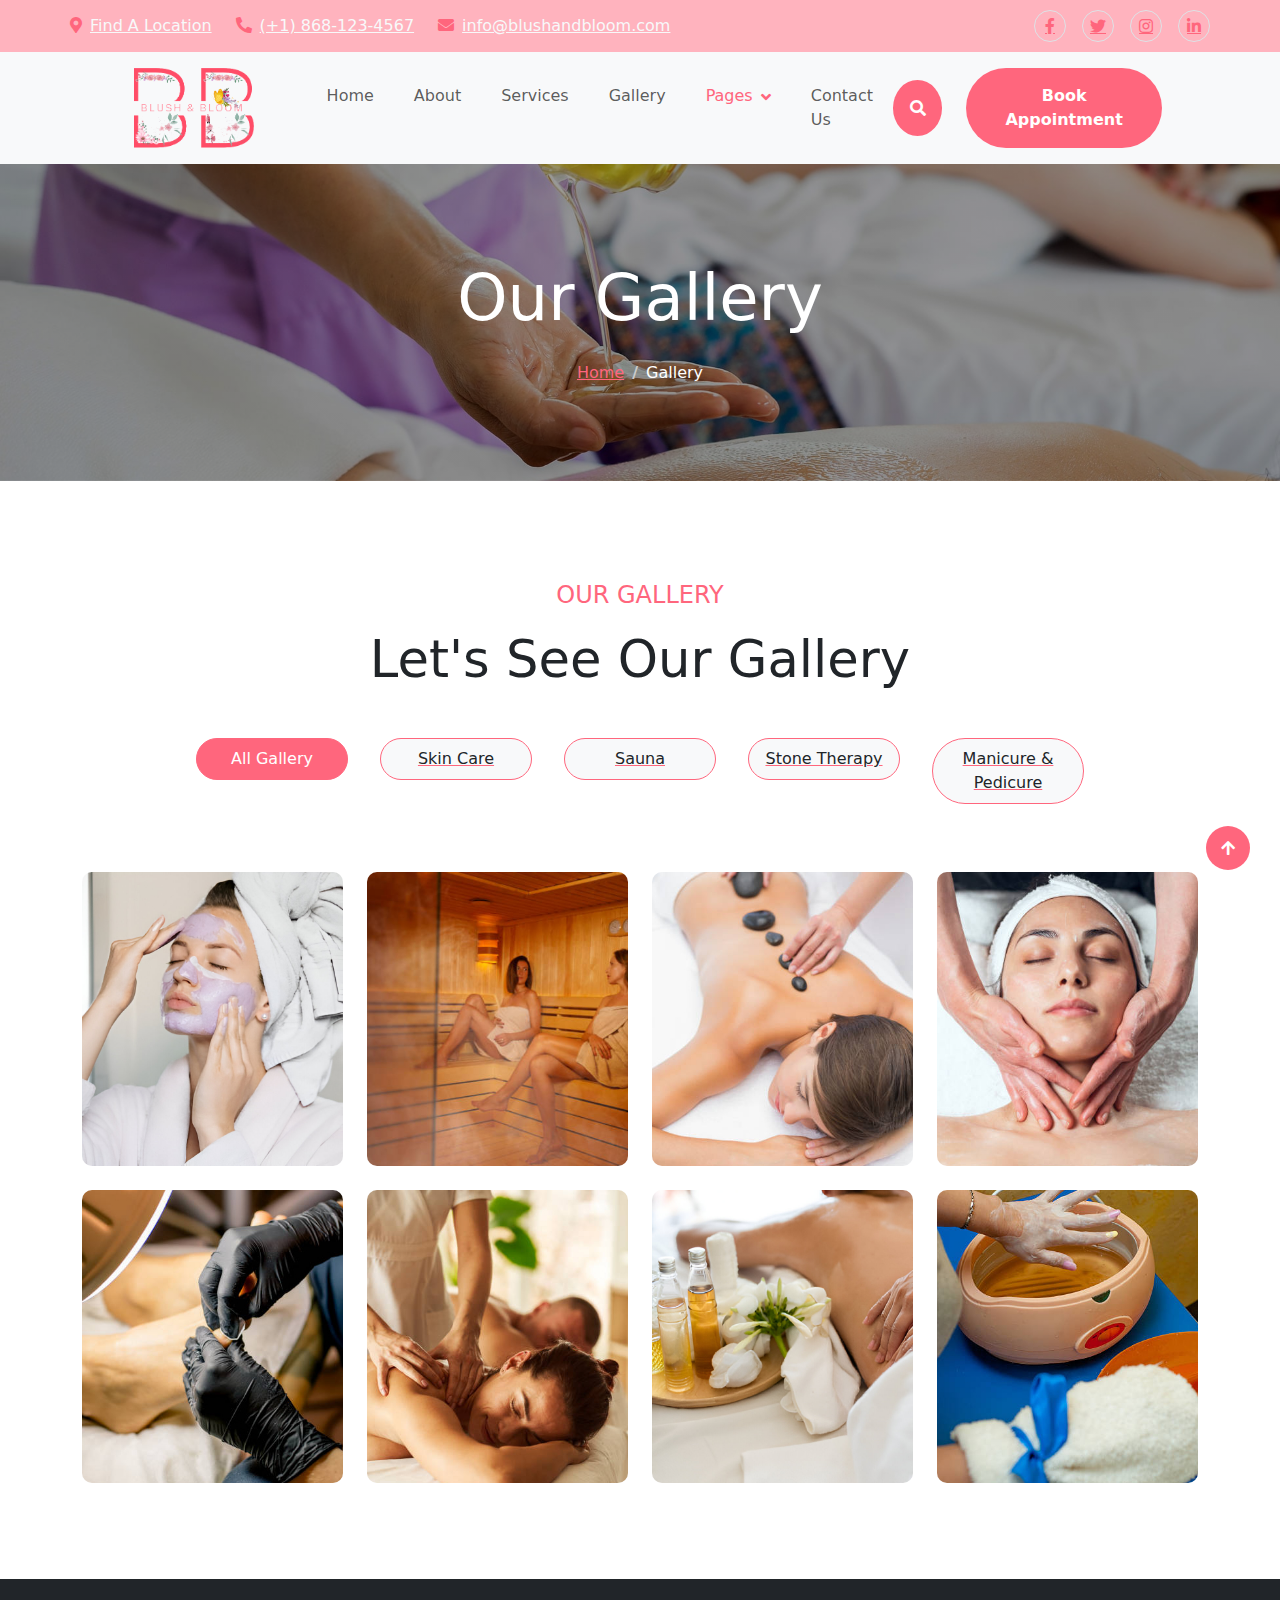
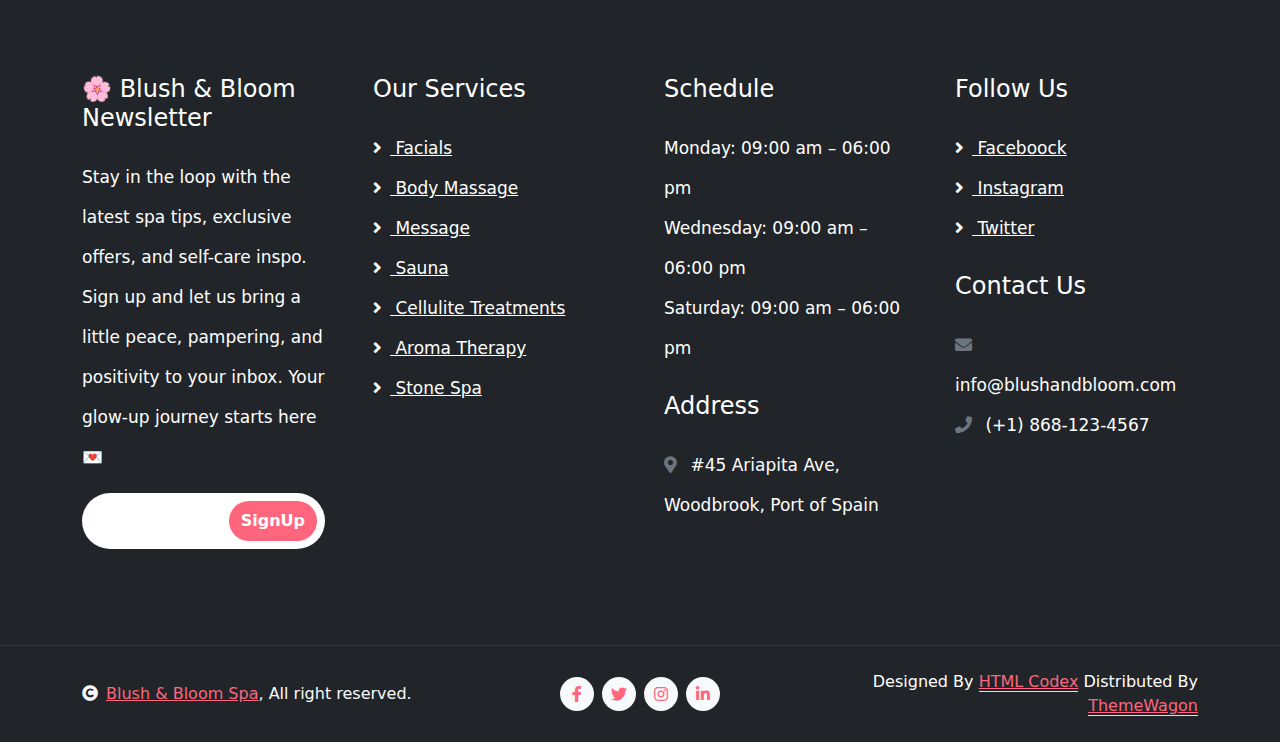
<file: gallery.html>
<!DOCTYPE html>
<html lang="en">

    <head>
        <meta charset="utf-8">
        <title>Blush & Bloom Spa</title>
        <meta content="width=device-width, initial-scale=1.0" name="viewport">
        <meta content="" name="keywords">
        <meta content="" name="description">
      
         <!-- Favicon -->
        <link rel="icon" type="image/png" href="img/new_logo.png">

        <!-- Google Web Fonts -->
        <link rel="preconnect" href="https://fonts.googleapis.com">
        <link rel="preconnect" href="https://fonts.gstatic.com" crossorigin>
        <link href="https://fonts.googleapis.com/css2?family=Open+Sans:wght@400;600&family=PT+Serif:wght@400;700&display=swap" rel="stylesheet"> 

        <!-- Icon Font Stylesheet -->
        <link rel="stylesheet" href="https://use.fontawesome.com/releases/v5.15.4/css/all.css"/>
        <link href="https://cdn.jsdelivr.net/npm/bootstrap-icons@1.4.1/font/bootstrap-icons.css" rel="stylesheet">

        <!-- Libraries Stylesheet -->
        <link href="lib/animate/animate.min.css" rel="stylesheet">
        <link href="lib/lightbox/css/lightbox.min.css" rel="stylesheet">
        <link href="lib/owlcarousel/assets/owl.carousel.min.css" rel="stylesheet">


        <!-- Customized Bootstrap Stylesheet -->
        <link href="css/bootstrap.css" rel="stylesheet">

        <!-- Template Stylesheet -->
        <link href="css/style.css" rel="stylesheet">
        <style>
            .breadcrumb-item + .breadcrumb-item::before {
              color: #cccccc; 
              font-weight: bold;
            }
        </style>
    </head>

    <body>

         <!-- Spinner Start -->
        <div id="spinner" class="show w-100 vh-100 bg-white position-fixed translate-middle top-50 start-50 d-flex align-items-center justify-content-center">
          <div class="heart-spinner">
            <span class="visually-hidden">Loading...</span>
          </div>
      </div>
        <!-- Spinner End -->


        <!-- Navbar start -->
        <div class="container-fluid sticky-top px-0">
            <div class="container-fluid topbar d-none d-lg-block">
                <div class="container px-0">
                    <div class="row align-items-center">
                        <div class="col-lg-8">
                            <div class="d-flex flex-wrap">
                                <a href="https://maps.app.goo.gl/MwfwvxWQXLrvBXGS7" class="me-4 text-light" target="_blank"><i class="fas fa-map-marker-alt text-primary me-2"></i>Find A Location</a>
                                <a href="#" class="me-4 text-light"><i class="fas fa-phone-alt text-primary me-2"></i>(+1) 868-123-4567</a>
                                <a href="#" class="text-light"><i class="fas fa-envelope text-primary me-2"></i>info@blushandbloom.com</a>
                            </div>

                        </div>
                        <div class="col-lg-4">
                            <div class="d-flex align-items-center justify-content-end">
                                <a href="#" class="me-3 btn-square border rounded-circle nav-fill"><i class="fab fa-facebook-f"></i></a>
                                <a href="#" class="me-3 btn-square border rounded-circle nav-fill"><i class="fab fa-twitter"></i></a>
                                <a href="#" class="me-3 btn-square border rounded-circle nav-fill"><i class="fab fa-instagram"></i></a>
                                <a href="#" class="btn-square border rounded-circle nav-fill"><i class="fab fa-linkedin-in"></i></a>
                            </div>
                        </div>
                    </div>
                </div>
            </div>
            <div class="container-fluid bg-light">
                <div class="container px-0">
                    <nav class="navbar navbar-light navbar-expand-xl">
                      <a href="index.html" class="navbar-brand navbar-brand ms-5">
                        <img src="img/new_logo.png" alt="Blush & Bloom Spa Logo"> 
                      </a>
                        <button class="navbar-toggler py-2 px-3" type="button" data-bs-toggle="collapse" data-bs-target="#navbarCollapse">
                            <span class="fa fa-bars text-primary"></span>
                        </button>
                        <div class="collapse navbar-collapse bg-light py-3" id="navbarCollapse">
                            <div class="navbar-nav mx-auto border-top">
                                <a href="index.html" class="nav-item nav-link">Home</a>
                                <a href="about.html" class="nav-item nav-link">About</a>
                                <a href="service.html" class="nav-item nav-link">Services</a>
                                <a href="gallery.html" class="nav-item nav-link">Gallery</a>
                                <div class="nav-item dropdown">
                                    <a href="#" class="nav-link dropdown-toggle active" data-bs-toggle="dropdown">Pages</a>
                                    <div class="dropdown-menu m-0 bg-secondary rounded-0">
                                        <a href="team.html" class="dropdown-item">Team</a>
                                        <a href="testimonial.html" class="dropdown-item">Testimonial</a>
                                        <a href="appointment.html" class="dropdown-item">Appointment</a>
                                    </div>
                                </div>
                                <a href="contact.html" class="nav-item nav-link">Contact Us</a>
                            </div>
                            <div class="d-flex align-items-center flex-nowrap pt-xl-0">
                                <button class="btn-search btn btn-primary btn-primary-outline-0 rounded-circle btn-lg-square" data-bs-toggle="modal" data-bs-target="#searchModal"><i class="fas fa-search"></i></button>
                                <a href="appointment.html" class="btn btn-primary btn-primary-outline-0 rounded-pill py-3 px-4 ms-4">Book Appointment</a>
                            </div>
                        </div>
                    </nav>
                </div>
            </div>
        </div>
        <!-- Navbar End -->


        <!-- Modal Search Start -->
        <div class="modal fade" id="searchModal" tabindex="-1" aria-labelledby="exampleModalLabel" aria-hidden="true">
            <div class="modal-dialog modal-fullscreen">
                <div class="modal-content rounded-0">
                    <div class="modal-header">
                        <h5 class="modal-title" id="exampleModalLabel">Search by keyword</h5>
                        <button type="button" class="btn-close" data-bs-dismiss="modal" aria-label="Close"></button>
                    </div>
                    <div class="modal-body d-flex align-items-center">
                        <div class="input-group w-75 mx-auto d-flex">
                            <input type="search" class="form-control p-3" placeholder="keywords" aria-describedby="search-icon-1">
                            <span id="search-icon-1" class="input-group-text p-3"><i class="fa fa-search"></i></span>
                        </div>
                    </div>
                </div>
            </div>
        </div>
        <!-- Modal Search End -->



        <!-- Header Start -->
        <div class="container-fluid bg-breadcrumb py-5">
            <div class="container text-center py-5">
                <h1 class="text-white display-3 mb-4">Our Gallery</h1>
                <ol class="breadcrumb justify-content-center mb-0">
                    <li class="breadcrumb-item"><a href="index.html">Home</a></li>
                    <li class="breadcrumb-item active text-white">Gallery</li>
                </ol>    
            </div>
        </div>
        <!-- Header End -->

        
        <!-- Gallery Start -->
        <div class="container-fluid gallery py-5">
            <div class="container py-5">
                <div class="text-center mx-auto mb-5" style="max-width: 800px;">
                    <p class="fs-4 text-uppercase text-primary">Our Gallery</p>
                    <h1 class="display-4 mb-4">Let's See Our Gallery</h1>
                </div>
                <div class="tab-class text-center">
                    <ul class="nav nav-pills d-inline-flex justify-content-center mb-5">
                        <li class="nav-item">
                            <a class="d-flex mx-3 py-2 border border-primary bg-light rounded-pill active" data-bs-toggle="pill" href="#tab-1">
                                <span class="text-dark" style="width: 150px;">All Gallery</span>
                            </a>
                        </li>
                        <li class="nav-item">
                            <a class="d-flex py-2 mx-3 border border-primary bg-light rounded-pill" data-bs-toggle="pill" href="#tab-2">
                                <span class="text-dark" style="width: 150px;">Skin Care</span>
                            </a>
                        </li>
                        <li class="nav-item">
                            <a class="d-flex mx-3 py-2 border border-primary bg-light rounded-pill" data-bs-toggle="pill" href="#tab-3">
                                <span class="text-dark" style="width: 150px;">Sauna</span>
                            </a>
                        </li>
                        <li class="nav-item">
                            <a class="d-flex mx-3 py-2 border border-primary bg-light rounded-pill" data-bs-toggle="pill" href="#tab-4">
                                <span class="text-dark" style="width: 150px;">Stone Therapy</span>
                            </a>
                        </li>
                        <li class="nav-item">
                            <a class="d-flex mx-3 py-2 border border-primary bg-light rounded-pill" data-bs-toggle="pill" href="#tab-5">
                                <span class="text-dark" style="width: 150px;">Manicure & Pedicure</span>
                            </a>
                        </li>
                    </ul>
                    <div class="tab-content">
                        <div id="tab-1" class="tab-pane fade show p-0 active">
                            <div class="row g-4">
                                <div class="col-lg-12">
                                    <div class="row g-4">
                                        <div class="col-lg-3">
                                            <div class="gallery-img">
                                                <img class="img-fluid rounded w-100" src="img/gallery-1.jpg" alt="Image of woman enjoyeing her facial treatment">
                                                <div class="gallery-overlay p-4">
                                                    <h4 class="text-secondary">Skin Care</h4>
                                                </div>
                                                <div class="search-icon">
                                                    <a href="img/gallery-1.jpg" data-lightbox="Gallery-1" class="my-auto"><i class="fas fa-search-plus btn-primary btn-primary-outline-0 rounded-circle p-3"></i></a>
                                                </div>
                                            </div>
                                        </div>
                                        <div class="col-lg-3">
                                            <div class="gallery-img">
                                                <img class="img-fluid rounded w-100" src="img/gallery-2.jpg" alt="Image of two females in a warm sauna room">
                                                <div class="gallery-overlay p-4">
                                                    <h4 class="text-secondary">Sauna</h4>
                                                </div>
                                                <div class="search-icon">
                                                    <a href="img/gallery-2.jpg" data-lightbox="Gallery-2" class="my-auto"><i class="fas fa-search-plus btn-primary btn-primary-outline-0 rounded-circle p-3"></i></a>
                                                </div>
                                            </div>
                                        </div>
                                        <div class="col-lg-3">
                                            <div class="gallery-img">
                                                <img class="img-fluid rounded w-100" src="img/gallery-3.jpg" alt="Image of a female client receiving a stone therapy">
                                                <div class="gallery-overlay p-4">
                                                    <h4 class="text-secondary">Stone Therapy</h4>
                                                </div>
                                                <div class="search-icon">
                                                    <a href="img/gallery-3.jpg" data-lightbox="Gallery-3" class="my-auto"><i class="fas fa-search-plus btn-primary btn-primary-outline-0 rounded-circle p-3"></i></a>
                                                </div>
                                            </div>
                                        </div>
                                        <div class="col-lg-3">
                                            <div class="gallery-img">
                                                <img class="img-fluid rounded w-100" src="img/gallery-4.jpg" alt="Image of a female client receiving a facial massage">
                                                <div class="gallery-overlay p-4">
                                                    <h4 class="text-secondary">Face Massage</h4>
                                                </div>
                                                <div class="search-icon">
                                                    <a href="img/gallery-4.jpg" data-lightbox="Gallery-4" class="my-auto"><i class="fas fa-search-plus btn-primary btn-primary-outline-0 rounded-circle p-3"></i></a>
                                                </div>
                                            </div>
                                        </div>
                                        <div class="col-lg-3">
                                            <div class="gallery-img">
                                                <img class="img-fluid rounded w-100" src="img/gallery-5.jpg" alt="">
                                                <div class="gallery-overlay p-4">
                                                    <h4 class="text-secondary">Manicure & Pedicure</h4>
                                                </div>
                                                <div class="search-icon">
                                                    <a href="img/gallery-5.jpg" data-lightbox="Gallery-5" class="my-auto"><i class="fas fa-search-plus btn-primary btn-primary-outline-0 rounded-circle p-3"></i></a>
                                                </div>
                                            </div>
                                        </div>
                                        <div class="col-lg-3">
                                            <div class="gallery-img">
                                                <img class="img-fluid rounded w-100" src="img/gallery-6.jpg" alt="Image of a woman and man enjoying a full body massage from a massage therapist">
                                                <div class="gallery-overlay p-4">
                                                    <h4 class="text-secondary">Body Massage</h4>
                                                </div>
                                                <div class="search-icon">
                                                    <a href="img/gallery-6.jpg" data-lightbox="Gallery-6" class="my-auto"><i class="fas fa-search-plus btn-primary btn-primary-outline-0 rounded-circle p-3"></i></a>
                                                </div>
                                            </div>
                                        </div>
                                        <div class="col-lg-3">
                                            <div class="gallery-img">
                                                <img class="img-fluid rounded w-100" src="img/gallery-7.jpg" alt="Image of a woman enjoying a aroma therapy massage">
                                                <div class="gallery-overlay p-4">
                                                    <h4 class="text-secondary">Aroma Therapy</h4>
                                                </div>
                                                <div class="search-icon">
                                                    <a href="img/gallery-7.jpg" data-lightbox="Gallery-7" class="my-auto"><i class="fas fa-search-plus btn-primary btn-primary-outline-0 rounded-circle p-3"></i></a>
                                                </div>
                                            </div>
                                        </div>
                                        <div class="col-lg-3">
                                            <div class="gallery-img">
                                                <img class="img-fluid rounded w-100" src="img/gallery-8.jpg" alt="Image of a female receving a paraffin wax treatment">
                                                <div class="gallery-overlay p-4">
                                                    <h4 class="text-secondary">Paraffin Wax Treatment</h4>
                                                </div>
                                                <div class="search-icon">
                                                    <a href="img/gallery-8.jpg" data-lightbox="Gallery-8" class="my-auto"><i class="fas fa-search-plus btn-primary btn-primary-outline-0 rounded-circle p-3"></i></a>
                                                </div>
                                            </div>
                                        </div>
                                    </div>
                                </div>
                            </div>
                        </div>
                        <div id="tab-2" class="tab-pane fade show p-0">
                            <div class="row g-4">
                                <div class="col-lg-12">
                                    <div class="row g-4">
                                        <div class="col-lg-3">
                                            <div class="gallery-img">
                                                <img class="img-fluid rounded w-100" src="img/gallery-9.jpg" alt="Image of a woman receiving a skin care treatment">
                                                <div class="gallery-overlay p-4">
                                                    <h4 class="text-secondary">Skin Care</h4>
                                                </div>
                                                <div class="search-icon">
                                                    <a href="img/gallery-9.jpg" data-lightbox="Gallery-9" class="my-auto"><i class="fas fa-search-plus btn-primary btn-primary-outline-0 rounded-circle p-3"></i></a>
                                                </div>
                                            </div>
                                        </div>
                                        <div class="col-lg-3">
                                            <div class="gallery-img">
                                                <img class="img-fluid rounded w-100" src="img/gallery-10.jpg" alt="Image of a woman receiving a skin care treatment">
                                                <div class="gallery-overlay p-4">
                                                    <h4 class="text-secondary">Skin Care</h4>
                                                </div>
                                                <div class="search-icon">
                                                    <a href="img/gallery-10.jpg" data-lightbox="Gallery-10" class="my-auto"><i class="fas fa-search-plus btn-primary btn-primary-outline-0 rounded-circle p-3"></i></a>
                                                </div>
                                            </div>
                                        </div>
                                        <div class="col-lg-3">
                                            <div class="gallery-img">
                                                <img class="img-fluid rounded w-100" src="img/gallery-11.jpg" alt="Image of a woman receiving a skin care treatment">
                                                <div class="gallery-overlay p-4">
                                                    <h4 class="text-secondary">Skin Care</h4>
                                                </div>
                                                <div class="search-icon">
                                                    <a href="img/gallery-11.jpg" data-lightbox="Gallery-11" class="my-auto"><i class="fas fa-search-plus btn-primary btn-primary-outline-0 rounded-circle p-3"></i></a>
                                                </div>
                                            </div>
                                        </div>
                                        <div class="col-lg-3">
                                            <div class="gallery-img">
                                                <img class="img-fluid rounded w-100" src="img/gallery-1.jpg" alt="Image of a woman receiving a skin care treatment">
                                                <div class="gallery-overlay p-4">
                                                    <h4 class="text-secondary">Skin Care</h4>
                                                </div>
                                                <div class="search-icon">
                                                    <a href="img/gallery-1.jpg" data-lightbox="Gallery-1" class="my-auto"><i class="fas fa-search-plus btn-primary btn-primary-outline-0 rounded-circle p-3"></i></a>
                                                </div>
                                            </div>
                                        </div>
                                    </div>
                                </div>
                            </div>
                        </div>
                        <div id="tab-3" class="tab-pane fade show p-0">
                            <div class="row g-4">
                                <div class="col-lg-12">
                                    <div class="row g-4">
                                        <div class="col-lg-3">
                                            <div class="gallery-img">
                                                <img class="img-fluid rounded w-100" src="img/gallery-12.jpg" alt="Image of a woman enjoying her time in the sauna">
                                                <div class="gallery-overlay p-4">
                                                    <h4 class="text-secondary">Sauna</h4>
                                                </div>
                                                <div class="search-icon">
                                                    <a href="img/gallery-12.jpg" data-lightbox="Gallery-12" class="my-auto"><i class="fas fa-search-plus btn-primary btn-primary-outline-0 rounded-circle p-3"></i></a>
                                                </div>
                                            </div>
                                        </div>
                                        <div class="col-lg-3">
                                            <div class="gallery-img">
                                                <img class="img-fluid rounded w-100" src="img/gallery-13.jpg" alt="Image of a woman enjoying her time in the sauna">
                                                <div class="gallery-overlay p-4">
                                                    <h4 class="text-secondary">Sauna</h4>
                                                </div>
                                                <div class="search-icon">
                                                    <a href="img/gallery-13.jpg" data-lightbox="Gallery-14" class="my-auto"><i class="fas fa-search-plus btn-primary btn-primary-outline-0 rounded-circle p-3"></i></a>
                                                </div>
                                            </div>
                                        </div>
                                        <div class="col-lg-3">
                                            <div class="gallery-img">
                                                <img class="img-fluid rounded w-100" src="img/gallery-2.jpg" alt="Image of a woman enjoying her time in the sauna">
                                                <div class="gallery-overlay p-4">
                                                    <h4 class="text-secondary">Sauna</h4>
                                                </div>
                                                <div class="search-icon">
                                                    <a href="img/gallery-2.jpg" data-lightbox="Gallery-2" class="my-auto"><i class="fas fa-search-plus btn-primary btn-primary-outline-0 rounded-circle p-3"></i></a>
                                                </div>
                                            </div>
                                        </div>
                                        <div class="col-lg-3">
                                            <div class="gallery-img">
                                                <img class="img-fluid rounded w-100" src="img/gallery-14.jpg" alt="Image of a couple man and woman enjoying their time in the sauna">
                                                <div class="gallery-overlay p-4">
                                                    <h4 class="text-secondary">Sauna</h4>
                                                </div>
                                                <div class="search-icon">
                                                    <a href="img/gallery-14.jpg" data-lightbox="Gallery-14" class="my-auto"><i class="fas fa-search-plus btn-primary btn-primary-outline-0 rounded-circle p-3"></i></a>
                                                </div>
                                            </div>
                                        </div>
                                    </div>
                                </div>
                            </div>
                        </div>
                        <div id="tab-4" class="tab-pane fade show p-0">
                            <div class="row g-4">
                                <div class="col-lg-12">
                                    <div class="row g-4">
                                        <div class="col-lg-3">
                                            <div class="gallery-img">
                                                <img class="img-fluid rounded w-100" src="img/gallery-15.jpg" alt="Image of a female receivng a hot stone treatment">
                                                <div class="gallery-overlay p-4">
                                                    <h4 class="text-secondary">Stone Therapy</h4>
                                                </div>
                                                <div class="search-icon">
                                                    <a href="img/gallery-15.jpg" data-lightbox="Gallery-15" class="my-auto"><i class="fas fa-search-plus btn-primary btn-primary-outline-0 rounded-circle p-3"></i></a>
                                                </div>
                                            </div>
                                        </div>
                                        <div class="col-lg-3">
                                            <div class="gallery-img">
                                                <img class="img-fluid rounded w-100" src="img/gallery-16.jpg" alt="Image of a female receivng a hot stone treatment">
                                                <div class="gallery-overlay p-4">
                                                    <h4 class="text-secondary">Stone Therapy</h4>
                                                </div>
                                                <div class="search-icon">
                                                    <a href="img/gallery-16.jpg" data-lightbox="Gallery-16" class="my-auto"><i class="fas fa-search-plus btn-primary btn-primary-outline-0 rounded-circle p-3"></i></a>
                                                </div>
                                            </div>
                                        </div>
                                        <div class="col-lg-3">
                                            <div class="gallery-img">
                                                <img class="img-fluid rounded w-100" src="img/gallery-3.jpg" alt="Image of a female receivng a hot stone treatment">
                                                <div class="gallery-overlay p-4">
                                                    <h4 class="text-secondary">Stone Therapy</h4>
                                                </div>
                                                <div class="search-icon">
                                                    <a href="img/gallery-3.jpg" data-lightbox="Gallery-3" class="my-auto"><i class="fas fa-search-plus btn-primary btn-primary-outline-0 rounded-circle p-3"></i></a>
                                                </div>
                                            </div>
                                        </div>
                                        <div class="col-lg-3">
                                            <div class="gallery-img">
                                                <img class="img-fluid rounded w-100" src="img/gallery-17.jpg" alt="Image of a man receivng a hot stone treatment">
                                                <div class="gallery-overlay p-4">
                                                    <h4 class="text-secondary">Stone Therapy</h4>
                                                </div>
                                                <div class="search-icon">
                                                    <a href="img/gallery-17.jpg" data-lightbox="Gallery-17" class="my-auto"><i class="fas fa-search-plus btn-primary btn-primary-outline-0 rounded-circle p-3"></i></a>
                                                </div>
                                            </div>
                                        </div>
                                    </div>
                                </div>
                            </div>
                        </div>
                        <div id="tab-5" class="tab-pane fade show p-0">
                            <div class="row g-4">
                                <div class="col-lg-12">
                                    <div class="row g-4">
                                        <div class="col-lg-3">
                                            <div class="gallery-img">
                                                <img class="img-fluid rounded w-100" src="img/gallery-18.jpg" alt="Image of a woman receiving a pedicure treatment">
                                                <div class="gallery-overlay p-4">
                                                    <h4 class="text-secondary">Manicure & Pedicure</h4>
                                                </div>
                                                <div class="search-icon">
                                                    <a href="img/gallery-18.jpg" data-lightbox="Gallery-18" class="my-auto"><i class="fas fa-search-plus btn-primary btn-primary-outline-0 rounded-circle p-3"></i></a>
                                                </div>
                                            </div>
                                        </div>
                                        <div class="col-lg-3">
                                            <div class="gallery-img">
                                                <img class="img-fluid rounded w-100" src="img/gallery-19.jpg" alt="Image of a woman receiving a manicure treatment">
                                                <div class="gallery-overlay p-4">
                                                    <h4 class="text-secondary">Manicure & Pedicure</h4>
                                                </div>
                                                <div class="search-icon">
                                                    <a href="img/gallery-19.jpg" data-lightbox="Gallery-19" class="my-auto"><i class="fas fa-search-plus btn-primary btn-primary-outline-0 rounded-circle p-3"></i></a>
                                                </div>
                                            </div>
                                        </div>
                                        <div class="col-lg-3">
                                            <div class="gallery-img">
                                                <img class="img-fluid rounded w-100" src="img/gallery-20.jpg" alt="Image of a man receiving a pedicure treatment from a specialist">
                                                <div class="gallery-overlay p-4">
                                                    <h4 class="text-secondary">Manicure & Pedicure</h4>
                                                </div>
                                                <div class="search-icon">
                                                    <a href="img/gallery-21.jpg" data-lightbox="Gallery-21" class="my-auto"><i class="fas fa-search-plus btn-primary btn-primary-outline-0 rounded-circle p-3"></i></a>
                                                </div>
                                            </div>
                                        </div>
                                        <div class="col-lg-3">
                                            <div class="gallery-img">
                                                <img class="img-fluid rounded w-100" src="img/gallery-21.jpg" alt="Image of a woman receiving a pedicure treatment from specialist">
                                                <div class="gallery-overlay p-4">
                                                    <h4 class="text-secondary">Manicure & Pedicure</h4>
                                                </div>
                                                <div class="search-icon">
                                                    <a href="img/gallery-21.jpg" data-lightbox="Gallery-21" class="my-auto"><i class="fas fa-search-plus btn-primary btn-primary-outline-0 rounded-circle p-3"></i></a>
                                                </div>
                                            </div>
                                        </div>
                                    </div>
                                </div>
                            </div>
                        </div>
                    </div>
                </div>
            </div>
        </div>
        <!-- gallery End -->



        <!-- Footer Start -->
        <div class="container-fluid footer py-5">
            <div class="container py-5">
                <div class="row g-5">
                    <div class="col-md-6 col-lg-6 col-xl-3">
                        <div class="footer-item">
                            <h4 class="mb-4 text-white">🌸 Blush & Bloom Newsletter</h4>
                            <p class="text-white">Stay in the loop with the latest spa tips, exclusive offers, and self-care inspo. Sign up and let us bring a little peace, pampering, and positivity to your inbox. Your glow-up journey starts here 💌</p>
                            <div class="position-relative mx-auto rounded-pill">
                                <input class="form-control rounded-pill border-0 w-100 py-3 ps-4 pe-5" type="text" placeholder="Enter your email">
                                <button type="button" class="btn btn-primary btn-primary-outline-0 rounded-pill position-absolute top-0 end-0 py-2 mt-2 me-2">SignUp</button>
                            </div>
                        </div>
                    </div>
                    <div class="col-md-6 col-lg-6 col-xl-3">
                        <div class="footer-item d-flex flex-column">
                            <h4 class="mb-4 text-white">Our Services</h4>
                            <a href="#"><i class="fas fa-angle-right me-2"></i> Facials</a>
                            <a href="#"><i class="fas fa-angle-right me-2"></i> Body Massage</a>
                            <a href="#"><i class="fas fa-angle-right me-2"></i> Message</a>
                            <a href="#"><i class="fas fa-angle-right me-2"></i> Sauna</a>
                            <a href="#"><i class="fas fa-angle-right me-2"></i> Cellulite Treatments</a>
                            <a href="#"><i class="fas fa-angle-right me-2"></i> Aroma Therapy</a>
                            <a href="#"><i class="fas fa-angle-right me-2"></i> Stone Spa</a>
                        </div>
                    </div>
                    <div class="col-md-6 col-lg-6 col-xl-3">
                        <div class="footer-item d-flex flex-column">
                            <h4 class="mb-4 text-white">Schedule</h4>
                            <p class="mb-0">Monday: <span class="text-white"> 09:00 am – 06:00 pm</span></p>
                            <p class="mb-0">Wednesday: <span class="text-white"> 09:00 am – 06:00 pm</span></p>
                            <p class="mb-0">Saturday: <span class="text-white"> 09:00 am – 06:00 pm</span></p>
                            <h4 class="my-4 text-white">Address</h4>
                            <p class="mb-0"><i class="fas fa-map-marker-alt text-secondary me-2"></i> #45 Ariapita Ave, Woodbrook, Port of Spain</p>
                        </div>
                    </div>
                    <div class="col-md-6 col-lg-6 col-xl-3">
                        <div class="footer-item d-flex flex-column">
                            <h4 class="mb-4 text-white">Follow Us</h4>
                            <a href=""><i class="fas fa-angle-right me-2"></i> Faceboock</a>
                            <a href=""><i class="fas fa-angle-right me-2"></i> Instagram</a>
                            <a href=""><i class="fas fa-angle-right me-2"></i> Twitter</a>
                            <h4 class="my-4 text-white">Contact Us</h4>
                            <p class="mb-0"><i class="fas fa-envelope text-secondary me-2"></i> info@blushandbloom.com</p>
                            <p class="mb-0"><i class="fas fa-phone text-secondary me-2"></i> (+1) 868-123-4567</p>
                        </div>
                    </div>
                </div>
            </div>
        </div>
        <!-- Footer End -->



        <!-- Copyright Start -->
        <div class="container-fluid copyright py-4">
            <div class="container">
                <div class="row g-4 align-items-center">
                    <div class="col-md-4 text-center text-md-start mb-md-0">
                        <span class="text-light"><a href="#"><i class="fas fa-copyright text-light me-2"></i>Blush & Bloom Spa</a>, All right reserved.</span>
                    </div>
                    <div class="col-md-4">
                        <div class="d-flex justify-content-center">
                            <a href="" class="btn btn-light btn-light-outline-0 btn-sm-square rounded-circle me-2"><i class="fab fa-facebook-f"></i></a>
                            <a href="" class="btn btn-light btn-light-outline-0 btn-sm-square rounded-circle me-2"><i class="fab fa-twitter"></i></a>
                            <a href="" class="btn btn-light btn-light-outline-0 btn-sm-square rounded-circle me-2"><i class="fab fa-instagram"></i></a>
                            <a href="" class="btn btn-light btn-light-outline-0 btn-sm-square rounded-circle me-0"><i class="fab fa-linkedin-in"></i></a>
                        </div>
                    </div>
                    <div class="col-md-4 text-center text-md-end text-white">
                        <!--/*** This template is free as long as you keep the below author’s credit link/attribution link/backlink. ***/-->
                        <!--/*** If you'd like to use the template without the below author’s credit link/attribution link/backlink, ***/-->
                        <!--/*** you can purchase the Credit Removal License from "https://htmlcodex.com/credit-removal". ***/-->
                        Designed By <a class="border-bottom" href="https://htmlcodex.com">HTML Codex</a> Distributed By <a class="border-bottom" href="https://themewagon.com">ThemeWagon</a>
                    </div>
                </div>
            </div>
        </div>
        <!-- Copyright End -->



        <!-- Back to Top -->
        <a href="#" class="btn btn-primary btn-primary-outline-0 btn-md-square rounded-circle back-to-top"><i class="fa fa-arrow-up"></i></a>   

        
    <!-- JavaScript Libraries -->
    <script src="https://ajax.googleapis.com/ajax/libs/jquery/3.6.4/jquery.min.js"></script>
    <script src="https://cdn.jsdelivr.net/npm/bootstrap@5.0.0/dist/js/bootstrap.bundle.min.js"></script>
    <script src="lib/wow/wow.min.js"></script>
    <script src="lib/easing/easing.min.js"></script>
    <script src="lib/waypoints/waypoints.min.js"></script>
    <script src="lib/counterup/counterup.min.js"></script>
    <script src="lib/lightbox/js/lightbox.min.js"></script>
    <script src="lib/owlcarousel/owl.carousel.min.js"></script>

    <!-- Template Javascript -->
    <script src="js/main.js"></script>
    </body>

</html>
</file>
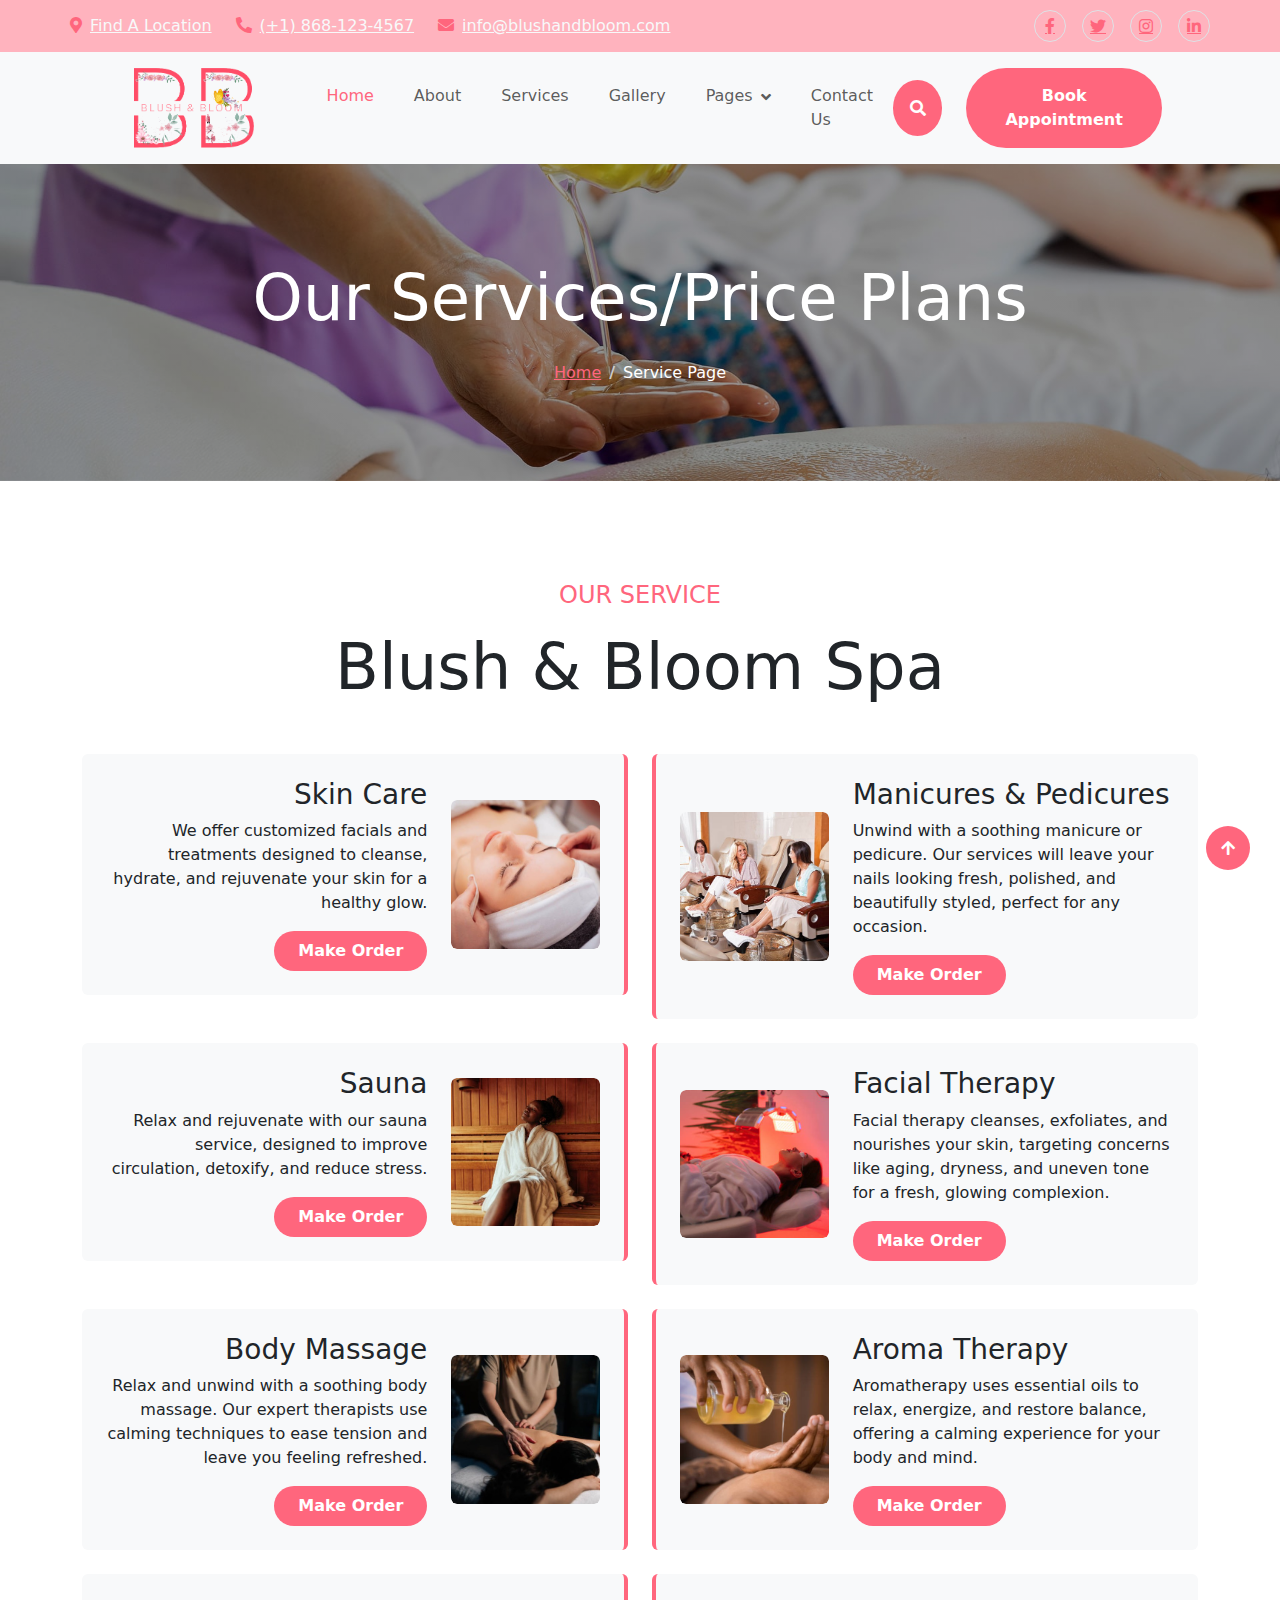
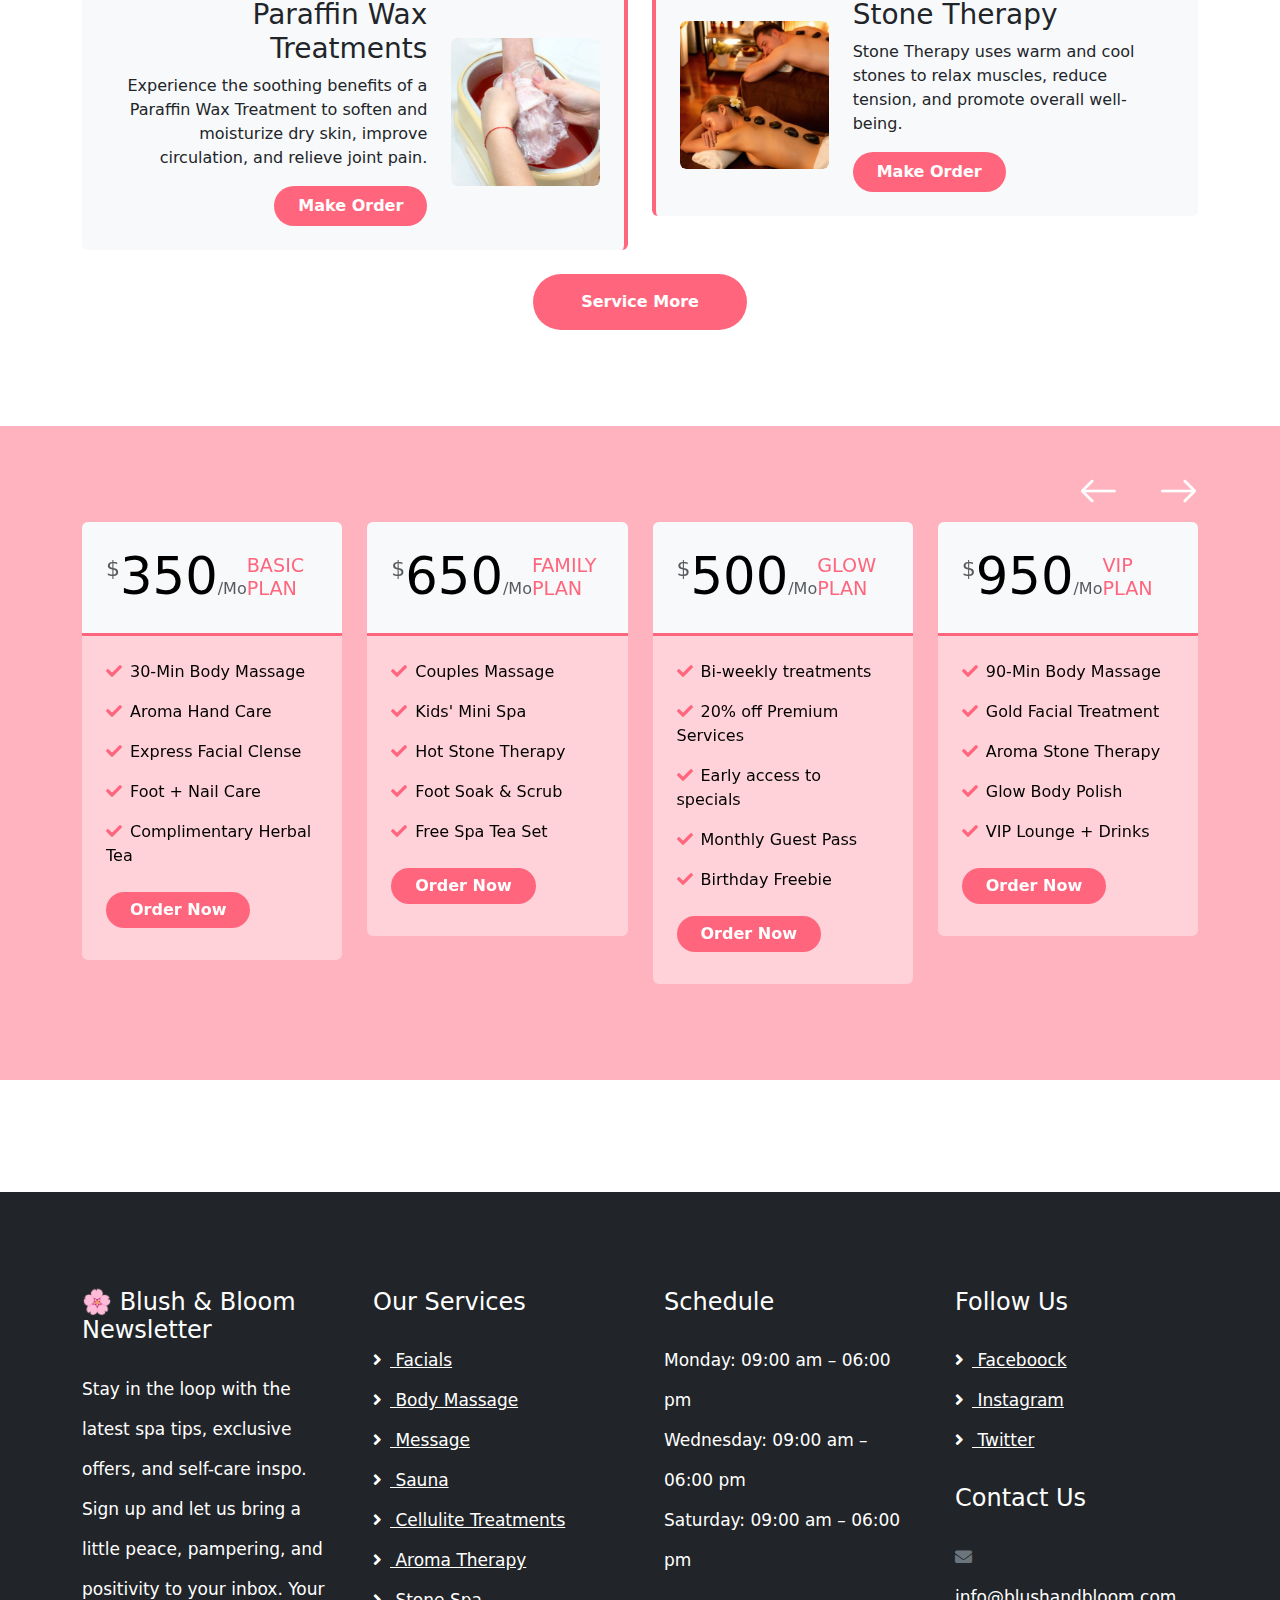
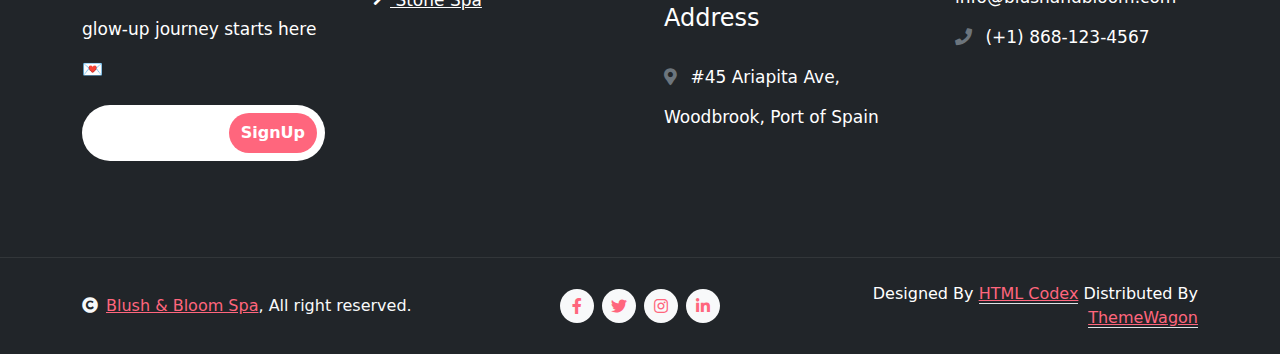
<file: service.html>
<!DOCTYPE html>
<html lang="en">

    <head>
        <meta charset="utf-8">
        <title>Blush & Bloom Spa</title>
        <meta content="width=device-width, initial-scale=1.0" name="viewport">
        <meta content="" name="keywords">
        <meta content="" name="description">
      
         <!-- Favicon -->
        <link rel="icon" type="image/png" href="img/new_logo.png">

        <!-- Google Web Fonts -->
        <link rel="preconnect" href="https://fonts.googleapis.com">
        <link rel="preconnect" href="https://fonts.gstatic.com" crossorigin>
        <link href="https://fonts.googleapis.com/css2?family=Open+Sans:wght@400;600&family=PT+Serif:wght@400;700&display=swap" rel="stylesheet"> 

        <!-- Icon Font Stylesheet -->
        <link rel="stylesheet" href="https://use.fontawesome.com/releases/v5.15.4/css/all.css"/>
        <link href="https://cdn.jsdelivr.net/npm/bootstrap-icons@1.4.1/font/bootstrap-icons.css" rel="stylesheet">

        <!-- Libraries Stylesheet -->
        <link href="lib/animate/animate.min.css" rel="stylesheet">
        <link href="lib/lightbox/css/lightbox.min.css" rel="stylesheet">
        <link href="lib/owlcarousel/assets/owl.carousel.min.css" rel="stylesheet">


        <!-- Customized Bootstrap Stylesheet -->
        <link href="css/bootstrap.css" rel="stylesheet">

        <!-- Template Stylesheet -->
        <link href="css/style.css" rel="stylesheet">
        <style>
            .breadcrumb-item + .breadcrumb-item::before {
              color: #cccccc; 
              font-weight: bold;
            }
        </style>
    </head>

    <body class="price-page">

         <!-- Spinner Start -->
        <div id="spinner" class="show w-100 vh-100 bg-white position-fixed translate-middle top-50 start-50 d-flex align-items-center justify-content-center">
          <div class="heart-spinner">
            <span class="visually-hidden">Loading...</span>
          </div>
      </div>
        <!-- Spinner End -->


        <!-- Navbar start -->
        <div class="container-fluid sticky-top px-0">
            <div class="container-fluid topbar d-none d-lg-block">
                <div class="container px-0">
                    <div class="row align-items-center">
                        <div class="col-lg-8">
                            <div class="d-flex flex-wrap">
                                <a href="https://maps.app.goo.gl/MwfwvxWQXLrvBXGS7" class="me-4 text-light" target="_blank"><i class="fas fa-map-marker-alt text-primary me-2"></i>Find A Location</a>
                                <a href="#" class="me-4 text-light"><i class="fas fa-phone-alt text-primary me-2"></i>(+1) 868-123-4567</a>
                                <a href="#" class="text-light"><i class="fas fa-envelope text-primary me-2"></i>info@blushandbloom.com</a>
                            </div>

                        </div>
                        <div class="col-lg-4">
                            <div class="d-flex align-items-center justify-content-end">
                                <a href="#" class="me-3 btn-square border rounded-circle nav-fill"><i class="fab fa-facebook-f"></i></a>
                                <a href="#" class="me-3 btn-square border rounded-circle nav-fill"><i class="fab fa-twitter"></i></a>
                                <a href="#" class="me-3 btn-square border rounded-circle nav-fill"><i class="fab fa-instagram"></i></a>
                                <a href="#" class="btn-square border rounded-circle nav-fill"><i class="fab fa-linkedin-in"></i></a>
                            </div>
                        </div>
                    </div>
                </div>
            </div>
            <div class="container-fluid bg-light">
                <div class="container px-0">
                    <nav class="navbar navbar-light navbar-expand-xl">
                      <a href="index.html" class="navbar-brand navbar-brand ms-5">
                        <img src="img/new_logo.png" alt="Blush & Bloom Spa Logo"> 
                      </a>
                        <button class="navbar-toggler py-2 px-3" type="button" data-bs-toggle="collapse" data-bs-target="#navbarCollapse">
                            <span class="fa fa-bars text-primary"></span>
                        </button>
                        <div class="collapse navbar-collapse bg-light py-3" id="navbarCollapse">
                            <div class="navbar-nav mx-auto border-top">
                                <a href="index.html" class="nav-item nav-link active">Home</a>
                                <a href="about.html" class="nav-item nav-link">About</a>
                                <a href="service.html" class="nav-item nav-link">Services</a>
                                <a href="gallery.html" class="nav-item nav-link">Gallery</a>
                                <div class="nav-item dropdown">
                                    <a href="#" class="nav-link dropdown-toggle" data-bs-toggle="dropdown">Pages</a>
                                    <div class="dropdown-menu m-0 bg-secondary rounded-0">
                                        <a href="team.html" class="dropdown-item">Team</a>
                                        <a href="testimonial.html" class="dropdown-item">Testimonial</a>
                                        <a href="appointment.html" class="dropdown-item">Appointment</a>
                                    </div>
                                </div>
                                <a href="contact.html" class="nav-item nav-link">Contact Us</a>
                            </div>
                            <div class="d-flex align-items-center flex-nowrap pt-xl-0">
                                <button class="btn-search btn btn-primary btn-primary-outline-0 rounded-circle btn-lg-square" data-bs-toggle="modal" data-bs-target="#searchModal"><i class="fas fa-search"></i></button>
                                <a href="appointment.html" class="btn btn-primary btn-primary-outline-0 rounded-pill py-3 px-4 ms-4">Book Appointment</a>
                            </div>
                        </div>
                    </nav>
                </div>
            </div>
        </div>
        <!-- Navbar End -->


        <!-- Modal Search Start -->
        <div class="modal fade" id="searchModal" tabindex="-1" aria-labelledby="exampleModalLabel" aria-hidden="true">
            <div class="modal-dialog modal-fullscreen">
                <div class="modal-content rounded-0">
                    <div class="modal-header">
                        <h5 class="modal-title" id="exampleModalLabel">Search by keyword</h5>
                        <button type="button" class="btn-close" data-bs-dismiss="modal" aria-label="Close"></button>
                    </div>
                    <div class="modal-body d-flex align-items-center">
                        <div class="input-group w-75 mx-auto d-flex">
                            <input type="search" class="form-control p-3" placeholder="keywords" aria-describedby="search-icon-1">
                            <span id="search-icon-1" class="input-group-text p-3"><i class="fa fa-search"></i></span>
                        </div>
                    </div>
                </div>
            </div>
        </div>
        <!-- Modal Search End -->



        <!-- Header Start -->
        <div class="container-fluid bg-breadcrumb py-5">
            <div class="container text-center py-5">
                <h1 class="text-white display-3 mb-4">Our Services/Price Plans</h1>
                <ol class="breadcrumb justify-content-center mb-0">
                    <li class="breadcrumb-item"><a href="index.html">Home</a></li>
                    <li class="breadcrumb-item active text-white">Service Page</li>
                </ol>    
            </div>
        </div>
        <!-- Header End -->

        
        <!-- Services Start -->
        <div class="container-fluid services py-5">
            <div class="container py-5">
                <div class="mx-auto text-center mb-5" style="max-width: 800px;">
                    <p class="fs-4 text-uppercase text-center text-primary">Our Service</p>
                    <h1 class="display-3">Blush & Bloom Spa</h1>
                </div>
                <div class="row g-4">
                    <div class="col-lg-6">
                        <div class="services-item bg-light border-4 border-end border-primary rounded p-4">
                            <div class="row align-items-center">
                                <div class="col-8">
                                    <div class="services-content text-end">
                                        <h3>Skin Care</h3>
                                        <p>We offer customized facials and treatments designed to cleanse, hydrate, and rejuvenate your skin for a healthy glow.</p>
                                        <a href="#" class="btn btn-primary btn-primary-outline-0 rounded-pill py-2 px-4">Make Order</a>
                                    </div>
                                </div>
                                <div class="col-4">
                                    <div class="services-img d-flex align-items-center justify-content-center rounded">
                                        <img src="img/services-1.jpg" class="img-fluid rounded" alt="Image of a client enjoying a relaxing facial treatment at Blush & Bloom Spa">
                                    </div>
                                </div>
                            </div>
                        </div>
                    </div>
                    <div class="col-lg-6">
                        <div class="services-item bg-light border-4 border-start border-primary rounded p-4">
                            <div class="row align-items-center">
                                <div class="col-4">
                                    <div class="services-img d-flex align-items-center justify-content-center rounded">
                                        <img src="img/services-2.jpg" class="img-fluid rounded" alt="Image of a manicurist giving a relaxing pedicure treatment at Blush & Bloom Spa">
                                    </div>
                                </div>
                                <div class="col-8">
                                    <div class="services-content text-start">
                                        <h3>Manicures & Pedicures</h3>
                                        <p>Unwind with a soothing manicure or pedicure. Our services will leave your nails looking fresh, polished, and beautifully styled, perfect for any occasion.</p>
                                        <a href="#" class="btn btn-primary btn-primary-outline-0 rounded-pill py-2 px-4">Make Order</a>
                                    </div>
                                </div>
                            </div>
                        </div>
                    </div>
                    <div class="col-lg-6">
                        <div class="services-item bg-light border-4 border-end border-primary rounded p-4">
                            <div class="row align-items-center">
                                <div class="col-8">
                                    <div class="services-content text-end">
                                        <h3>Sauna</h3>
                                        <p>Relax and rejuvenate with our sauna service, designed to improve circulation, detoxify, and reduce stress.</p>
                                        <a href="#" class="btn btn-primary btn-primary-outline-0 rounded-pill py-2 px-4">Make Order</a>
                                    </div>
                                </div>
                                <div class="col-4">
                                    <div class="services-img d-flex align-items-center justify-content-center rounded">
                                        <img src="img/services-3.jpg" class="img-fluid rounded" alt="Image of a woman relaxing inside a warm sauna">
                                    </div>
                                </div>
                            </div>
                        </div>
                    </div>
                    <div class="col-lg-6">
                        <div class="services-item bg-light border-4 border-start border-primary rounded p-4">
                            <div class="row align-items-center">
                                <div class="col-4">
                                    <div class="services-img d-flex align-items-center justify-content-center rounded">
                                        <img src="img/services-4.jpg" class="img-fluid rounded" alt="Image of a woman receiving a facial treatment for glowing skin">
                                    </div>
                                </div>
                                <div class="col-8">
                                    <div class="services-content text-start">
                                        <h3>Facial Therapy</h3>
                                        <p>Facial therapy cleanses, exfoliates, and nourishes your skin, targeting concerns like aging, dryness, and uneven tone for a fresh, glowing complexion.</p>
                                        <a href="#" class="btn btn-primary btn-primary-outline-0 rounded-pill py-2 px-4">Make Order</a>
                                    </div>
                                </div>
                            </div>
                        </div>
                    </div>
                    <div class="col-lg-6">
                        <div class="services-item bg-light border-4 border-end border-primary rounded p-4">
                            <div class="row align-items-center">
                                <div class="col-8">
                                    <div class="services-content text-end">
                                        <h3>Body Massage</h3>
                                        <p>Relax and unwind with a soothing body massage. Our expert therapists use calming techniques to ease tension and leave you feeling refreshed.</p>
                                        <a href="#" class="btn btn-primary btn-primary-outline-0 rounded-pill py-2 px-4">Make Order</a>
                                    </div>
                                </div>
                                <div class="col-4">
                                    <div class="services-img d-flex align-items-center justify-content-center rounded">
                                        <img src="img/services-5.jpg" class="img-fluid rounded" alt="Image of a female client receiving a relaxing body massage">
                                    </div>
                                </div>
                            </div>
                        </div>
                    </div>
                    <div class="col-lg-6">
                        <div class="services-item bg-light border-4 border-start border-primary rounded p-4">
                            <div class="row align-items-center">
                                <div class="col-4">
                                    <div class="services-img d-flex align-items-center justify-content-center rounded">
                                        <img src="img/services-6.jpg" class="img-fluid rounded" alt="Image of client enjoying an aromatic therapy session with essential oils">
                                    </div>
                                </div>
                                <div class="col-8">
                                    <div class="services-content text-start">
                                        <h3>Aroma Therapy</h3>
                                        <p>Aromatherapy uses essential oils to relax, energize, and restore balance, offering a calming experience for your body and mind.</p>
                                        <a href="#" class="btn btn-primary btn-primary-outline-0 rounded-pill py-2 px-4">Make Order</a>
                                    </div>
                                </div>
                            </div>
                        </div>
                    </div>
                    <div class="col-lg-6">
                        <div class="services-item bg-light border-4 border-end border-primary rounded p-4">
                            <div class="row align-items-center">
                                <div class="col-8">
                                    <div class="services-content text-end">
                                        <h3>Paraffin Wax Treatments</h3>
                                        <p>Experience the soothing benefits of a Paraffin Wax Treatment to soften and moisturize dry skin, improve circulation, and relieve joint pain.</p>
                                        <a href="#" class="btn btn-primary btn-primary-outline-0 rounded-pill py-2 px-4">Make Order</a>
                                    </div>
                                </div>
                                <div class="col-4">
                                    <div class="services-img d-flex align-items-center justify-content-center rounded">
                                        <img src="img/services-7.jpg" class="img-fluid rounded" alt="Image of Person receiving a paraffin wax treatment for hands">
                                    </div>
                                </div>
                            </div>
                        </div>
                    </div>
                    <div class="col-lg-6">
                        <div class="services-item bg-light border-4 border-start border-primary rounded p-4">
                            <div class="row align-items-center">
                                <div class="col-4">
                                    <div class="services-img d-flex align-items-center justify-content-center rounded">
                                        <img src="img/services-8.jpg" class="img-fluid rounded" alt="Image of a couple Female and Male client receiving stone therapy with warm and cool stones">
                                    </div>
                                </div>
                                <div class="col-8">
                                    <div class="services-content text-start">
                                        <h3>Stone Therapy</h3>
                                        <p>Stone Therapy uses warm and cool stones to relax muscles, reduce tension, and promote overall well-being.</p>
                                        <a href="#" class="btn btn-primary btn-primary-outline-0 rounded-pill py-2 px-4">Make Order</a>
                                    </div>
                                </div>
                            </div>
                        </div>
                    </div>
                    <div class="col-12">
                        <div class="services-btn text-center">
                            <a href="#" class="btn btn-primary btn-primary-outline-0 rounded-pill py-3 px-5">Service More</a>
                        </div>
                    </div>
                </div>
            </div>
        </div>
        <!-- Services End -->
      
      
        <!-- Pricing Start -->
        <div id="pricing" class="container-fluid pricing py-5">
            <div class="container py-5">
                <div class="owl-carousel pricing-carousel">
                    <div class="pricing-item">
                        <div class="rounded pricing-content">
                            <div class="d-flex align-items-center justify-content-between bg-light rounded-top border-3 border-bottom border-primary p-4">
                                <h1 class="display-4 mb-0">
                                    <small class="align-top text-muted" style="font-size: 22px; line-height: 45px;">$</small>350<small class="text-muted" style="font-size: 16px; line-height: 40px;">/Mo</small>
                                </h1>
                                <h5 class="text-primary text-uppercase m-0">Basic Plan</h5>
                            </div>
                            <div class="p-4">
                                <p><i class="fa fa-check text-primary me-2"></i>30-Min Body Massage</p>
                                <p><i class="fa fa-check text-primary me-2"></i>Aroma Hand Care</p>
                                <p><i class="fa fa-check text-primary me-2"></i>Express Facial Clense</p>
                                <p><i class="fa fa-check text-primary me-2"></i>Foot + Nail Care</p>
                                <p><i class="fa fa-check text-primary me-2"></i>Complimentary Herbal Tea </p>
                                <a href="" class="btn btn-primary btn-primary-outline-0 rounded-pill my-2 px-4">Order Now</a>
                            </div>
                        </div>
                    </div>
                    <div class="pricing-item">
                        <div class="pricing-content rounded">
                            <div class="d-flex align-items-center justify-content-between bg-light rounded-top border-3 border-bottom border-primary p-4">
                                <h1 class="display-4 mb-0">
                                    <small class="align-top text-muted" style="font-size: 22px; line-height: 45px;">$</small>650<small class="text-muted" style="font-size: 16px; line-height: 40px;">/Mo</small>
                                </h1>
                                <h5 class="text-primary text-uppercase m-0">Family Plan</h5>
                            </div>
                            <div class="p-4">
                                <p><i class="fa fa-check text-primary me-2"></i>Couples Massage</p>
                                <p><i class="fa fa-check text-primary me-2"></i>Kids' Mini Spa</p>
                                <p><i class="fa fa-check text-primary me-2"></i>Hot Stone Therapy</p>
                                <p><i class="fa fa-check text-primary me-2"></i>Foot Soak & Scrub</p>
                                <p><i class="fa fa-check text-primary me-2"></i>Free Spa Tea Set</p>
                                <a href="" class="btn btn-primary btn-primary-outline-0 rounded-pill my-2 px-4">Order Now</a>
                            </div>
                        </div>
                    </div>
                    <div class="pricing-item">
                          <div class="pricing-content rounded">
                              <div class="d-flex align-items-center justify-content-between bg-light rounded-top border-3 border-bottom border-primary p-4">
                                  <h1 class="display-4 mb-0">
                                      <small class="align-top text-muted" style="font-size: 22px; line-height: 45px;">$</small>500<small class="text-muted" style="font-size: 16px; line-height: 40px;">/Mo</small>
                                  </h1>
                                  <h5 class="text-primary text-uppercase m-0">Glow Plan</h5>
                              </div>
                              <div class="p-4">
                                  <p><i class="fa fa-check text-primary me-2"></i>Bi-weekly treatments</p>
                                  <p><i class="fa fa-check text-primary me-2"></i>20% off Premium Services</p>
                                  <p><i class="fa fa-check text-primary me-2"></i>Early access to specials</p>
                                  <p><i class="fa fa-check text-primary me-2"></i>Monthly Guest Pass</p>
                                  <p><i class="fa fa-check text-primary me-2"></i>Birthday Freebie</p>
                                  <a href="" class="btn btn-primary btn-primary-outline-0 rounded-pill my-2 px-4">Order Now</a>
                              </div>
                          </div>
                      </div>
                    <div class="pricing-item">
                        <div class="pricing-content rounded">
                            <div class="d-flex align-items-center justify-content-between bg-light rounded-top border-3 border-bottom border-primary p-4">
                                <h1 class="display-4 mb-0">
                                    <small class="align-top text-muted" style="font-size: 22px; line-height: 45px;">$</small>950<small class="text-muted" style="font-size: 16px; line-height: 40px;">/Mo</small>
                                </h1>
                                <h5 class="text-primary text-uppercase m-0">VIP Plan</h5>
                            </div>
                            <div class="p-4">
                                <p><i class="fa fa-check text-primary me-2"></i>90-Min Body Massage</p>
                                <p><i class="fa fa-check text-primary me-2"></i>Gold Facial Treatment</p>
                                <p><i class="fa fa-check text-primary me-2"></i>Aroma Stone Therapy</p>
                                <p><i class="fa fa-check text-primary me-2"></i>Glow Body Polish</p>
                                <p><i class="fa fa-check text-primary me-2"></i>VIP Lounge + Drinks</p>
                                <a href="" class="btn btn-primary btn-primary-outline-0 rounded-pill my-2 px-4">Order Now</a>
                            </div>
                        </div>
                    </div>
                </div>
            </div>
        </div>
        <!-- Pricing End -->

      
        <!-- Footer Start -->
        <div class="container-fluid footer py-5 mt-6">
            <div class="container py-5">
                <div class="row g-5">
                    <div class="col-md-6 col-lg-6 col-xl-3">
                        <div class="footer-item">
                            <h4 class="mb-4 text-white">🌸 Blush & Bloom Newsletter</h4>
                            <p class="text-white">Stay in the loop with the latest spa tips, exclusive offers, and self-care inspo. Sign up and let us bring a little peace, pampering, and positivity to your inbox. Your glow-up journey starts here 💌</p>
                            <div class="position-relative mx-auto rounded-pill">
                                <input class="form-control rounded-pill border-0 w-100 py-3 ps-4 pe-5" type="text" placeholder="Enter your email">
                                <button type="button" class="btn btn-primary btn-primary-outline-0 rounded-pill position-absolute top-0 end-0 py-2 mt-2 me-2">SignUp</button>
                            </div>
                        </div>
                    </div>
                    <div class="col-md-6 col-lg-6 col-xl-3">
                        <div class="footer-item d-flex flex-column">
                            <h4 class="mb-4 text-white">Our Services</h4>
                            <a href="#"><i class="fas fa-angle-right me-2"></i> Facials</a>
                            <a href="#"><i class="fas fa-angle-right me-2"></i> Body Massage</a>
                            <a href="#"><i class="fas fa-angle-right me-2"></i> Message</a>
                            <a href="#"><i class="fas fa-angle-right me-2"></i> Sauna</a>
                            <a href="#"><i class="fas fa-angle-right me-2"></i> Cellulite Treatments</a>
                            <a href="#"><i class="fas fa-angle-right me-2"></i> Aroma Therapy</a>
                            <a href="#"><i class="fas fa-angle-right me-2"></i> Stone Spa</a>
                        </div>
                    </div>
                    <div class="col-md-6 col-lg-6 col-xl-3">
                        <div class="footer-item d-flex flex-column">
                            <h4 class="mb-4 text-white">Schedule</h4>
                            <p class="mb-0">Monday: <span class="text-white"> 09:00 am – 06:00 pm</span></p>
                            <p class="mb-0">Wednesday: <span class="text-white"> 09:00 am – 06:00 pm</span></p>
                            <p class="mb-0">Saturday: <span class="text-white"> 09:00 am – 06:00 pm</span></p>
                            <h4 class="my-4 text-white">Address</h4>
                            <p class="mb-0"><i class="fas fa-map-marker-alt text-secondary me-2"></i> #45 Ariapita Ave, Woodbrook, Port of Spain</p>
                        </div>
                    </div>
                    <div class="col-md-6 col-lg-6 col-xl-3">
                        <div class="footer-item d-flex flex-column">
                            <h4 class="mb-4 text-white">Follow Us</h4>
                            <a href=""><i class="fas fa-angle-right me-2"></i> Faceboock</a>
                            <a href=""><i class="fas fa-angle-right me-2"></i> Instagram</a>
                            <a href=""><i class="fas fa-angle-right me-2"></i> Twitter</a>
                            <h4 class="my-4 text-white">Contact Us</h4>
                            <p class="mb-0"><i class="fas fa-envelope text-secondary me-2"></i> info@blushandbloom.com</p>
                            <p class="mb-0"><i class="fas fa-phone text-secondary me-2"></i> (+1) 868-123-4567</p>
                        </div>
                    </div>
                </div>
            </div>
        </div>
        <!-- Footer End -->



        <!-- Copyright Start -->
        <div class="container-fluid copyright py-4">
            <div class="container">
                <div class="row g-4 align-items-center">
                    <div class="col-md-4 text-center text-md-start mb-md-0">
                        <span class="text-light"><a href="#"><i class="fas fa-copyright text-light me-2"></i>Blush & Bloom Spa</a>, All right reserved.</span>
                    </div>
                    <div class="col-md-4">
                        <div class="d-flex justify-content-center">
                            <a href="" class="btn btn-light btn-light-outline-0 btn-sm-square rounded-circle me-2"><i class="fab fa-facebook-f"></i></a>
                            <a href="" class="btn btn-light btn-light-outline-0 btn-sm-square rounded-circle me-2"><i class="fab fa-twitter"></i></a>
                            <a href="" class="btn btn-light btn-light-outline-0 btn-sm-square rounded-circle me-2"><i class="fab fa-instagram"></i></a>
                            <a href="" class="btn btn-light btn-light-outline-0 btn-sm-square rounded-circle me-0"><i class="fab fa-linkedin-in"></i></a>
                        </div>
                    </div>
                    <div class="col-md-4 text-center text-md-end text-white">
                        <!--/*** This template is free as long as you keep the below author’s credit link/attribution link/backlink. ***/-->
                        <!--/*** If you'd like to use the template without the below author’s credit link/attribution link/backlink, ***/-->
                        <!--/*** you can purchase the Credit Removal License from "https://htmlcodex.com/credit-removal". ***/-->
                        Designed By <a class="border-bottom" href="https://htmlcodex.com">HTML Codex</a> Distributed By <a class="border-bottom" href="https://themewagon.com">ThemeWagon</a>
                    </div>
                </div>
            </div>
        </div>
        <!-- Copyright End -->



        <!-- Back to Top -->
        <a href="#" class="btn btn-primary btn-primary-outline-0 btn-md-square rounded-circle back-to-top"><i class="fa fa-arrow-up"></i></a>   

        
    <!-- JavaScript Libraries -->
    <script src="https://ajax.googleapis.com/ajax/libs/jquery/3.6.4/jquery.min.js"></script>
    <script src="https://cdn.jsdelivr.net/npm/bootstrap@5.0.0/dist/js/bootstrap.bundle.min.js"></script>
    <script src="lib/wow/wow.min.js"></script>
    <script src="lib/easing/easing.min.js"></script>
    <script src="lib/waypoints/waypoints.min.js"></script>
    <script src="lib/counterup/counterup.min.js"></script>
    <script src="lib/lightbox/js/lightbox.min.js"></script>
    <script src="lib/owlcarousel/owl.carousel.min.js"></script>

    <!-- Template Javascript -->
    <script src="js/main.js"></script>
    </body>

</html>
</file>
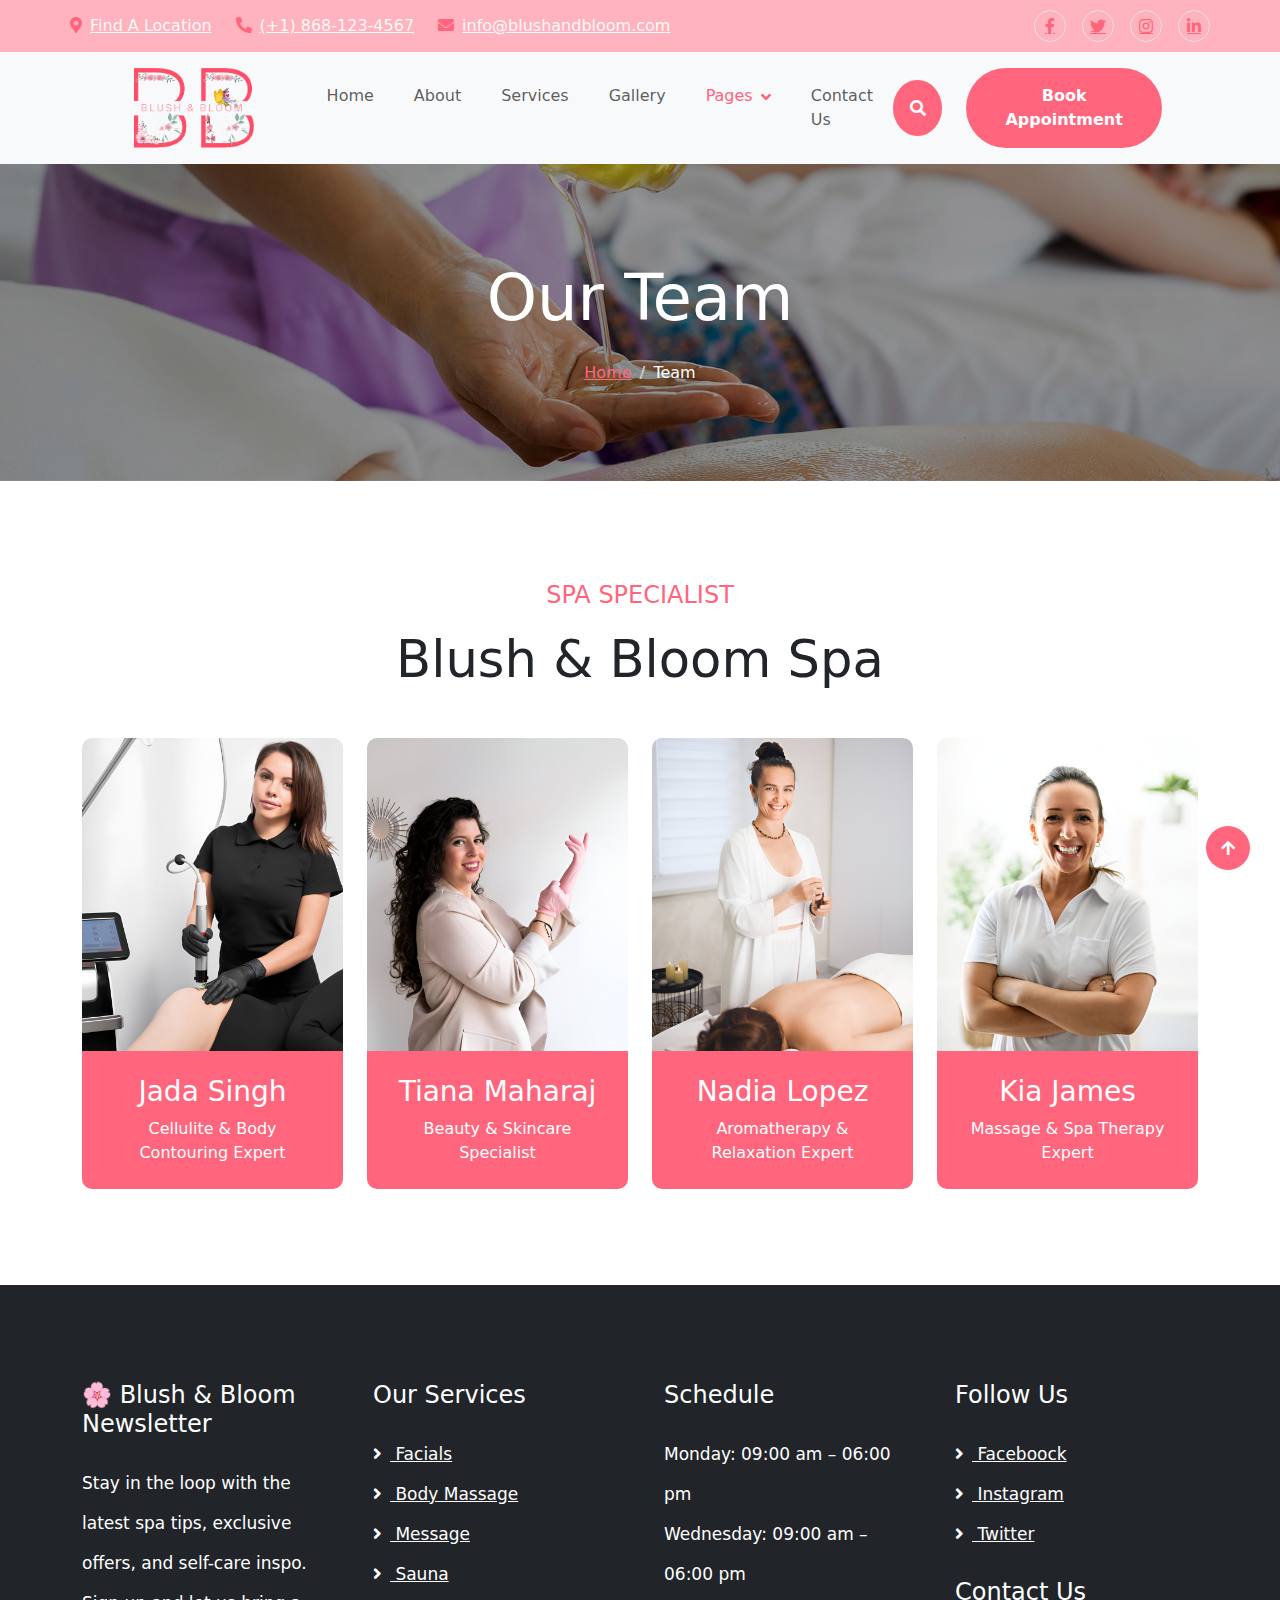
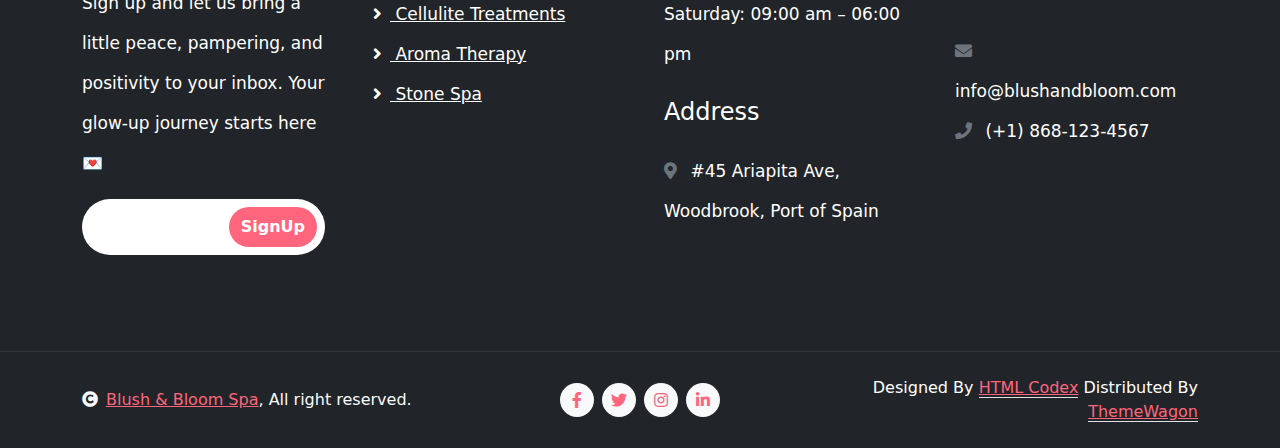
<file: team.html>
<!DOCTYPE html>
<html lang="en">

    <head>
        <meta charset="utf-8">
        <title>Blush & Bloom Spa</title>
        <meta content="width=device-width, initial-scale=1.0" name="viewport">
        <meta content="" name="keywords">
        <meta content="" name="description">
      
         <!-- Favicon -->
        <link rel="icon" type="image/png" href="img/new_logo.png">

        <!-- Google Web Fonts -->
        <link rel="preconnect" href="https://fonts.googleapis.com">
        <link rel="preconnect" href="https://fonts.gstatic.com" crossorigin>
        <link href="https://fonts.googleapis.com/css2?family=Open+Sans:wght@400;600&family=PT+Serif:wght@400;700&display=swap" rel="stylesheet"> 

        <!-- Icon Font Stylesheet -->
        <link rel="stylesheet" href="https://use.fontawesome.com/releases/v5.15.4/css/all.css"/>
        <link href="https://cdn.jsdelivr.net/npm/bootstrap-icons@1.4.1/font/bootstrap-icons.css" rel="stylesheet">

        <!-- Libraries Stylesheet -->
        <link href="lib/animate/animate.min.css" rel="stylesheet">
        <link href="lib/lightbox/css/lightbox.min.css" rel="stylesheet">
        <link href="lib/owlcarousel/assets/owl.carousel.min.css" rel="stylesheet">


        <!-- Customized Bootstrap Stylesheet -->
        <link href="css/bootstrap.css" rel="stylesheet">

        <!-- Template Stylesheet -->
        <link href="css/style.css" rel="stylesheet">
        <style>
            .breadcrumb-item + .breadcrumb-item::before {
              color: #cccccc; 
              font-weight: bold;
            }
        </style>
    </head>

    <body>

         <!-- Spinner Start -->
        <div id="spinner" class="show w-100 vh-100 bg-white position-fixed translate-middle top-50 start-50 d-flex align-items-center justify-content-center">
          <div class="heart-spinner">
            <span class="visually-hidden">Loading...</span>
          </div>
      </div>
        <!-- Spinner End -->


        <!-- Navbar start -->
        <div class="container-fluid sticky-top px-0">
            <div class="container-fluid topbar d-none d-lg-block">
                <div class="container px-0">
                    <div class="row align-items-center">
                        <div class="col-lg-8">
                            <div class="d-flex flex-wrap">
                                <a href="https://maps.app.goo.gl/MwfwvxWQXLrvBXGS7" class="me-4 text-light" target="_blank"><i class="fas fa-map-marker-alt text-primary me-2"></i>Find A Location</a>
                                <a href="#" class="me-4 text-light"><i class="fas fa-phone-alt text-primary me-2"></i>(+1) 868-123-4567</a>
                                <a href="#" class="text-light"><i class="fas fa-envelope text-primary me-2"></i>info@blushandbloom.com</a>
                            </div>

                        </div>
                        <div class="col-lg-4">
                            <div class="d-flex align-items-center justify-content-end">
                                <a href="#" class="me-3 btn-square border rounded-circle nav-fill"><i class="fab fa-facebook-f"></i></a>
                                <a href="#" class="me-3 btn-square border rounded-circle nav-fill"><i class="fab fa-twitter"></i></a>
                                <a href="#" class="me-3 btn-square border rounded-circle nav-fill"><i class="fab fa-instagram"></i></a>
                                <a href="#" class="btn-square border rounded-circle nav-fill"><i class="fab fa-linkedin-in"></i></a>
                            </div>
                        </div>
                    </div>
                </div>
            </div>
            <div class="container-fluid bg-light">
                <div class="container px-0">
                    <nav class="navbar navbar-light navbar-expand-xl">
                      <a href="index.html" class="navbar-brand navbar-brand ms-5">
                        <img src="img/new_logo.png" alt="Blush & Bloom Spa Logo"> 
                      </a>
                        <button class="navbar-toggler py-2 px-3" type="button" data-bs-toggle="collapse" data-bs-target="#navbarCollapse">
                            <span class="fa fa-bars text-primary"></span>
                        </button>
                        <div class="collapse navbar-collapse bg-light py-3" id="navbarCollapse">
                            <div class="navbar-nav mx-auto border-top">
                                <a href="index.html" class="nav-item nav-link">Home</a>
                                <a href="about.html" class="nav-item nav-link">About</a>
                                <a href="service.html" class="nav-item nav-link">Services</a>
                                <a href="gallery.html" class="nav-item nav-link">Gallery</a>
                                <div class="nav-item dropdown">
                                    <a href="#" class="nav-link dropdown-toggle active" data-bs-toggle="dropdown">Pages</a>
                                    <div class="dropdown-menu m-0 bg-secondary rounded-0">
                                        <a href="team.html" class="dropdown-item active">Team</a>
                                        <a href="testimonial.html" class="dropdown-item">Testimonial</a>
                                        <a href="appointment.html" class="dropdown-item">Appointment</a>
                                    </div>
                                </div>
                                <a href="contact.html" class="nav-item nav-link">Contact Us</a>
                            </div>
                            <div class="d-flex align-items-center flex-nowrap pt-xl-0">
                                <button class="btn-search btn btn-primary btn-primary-outline-0 rounded-circle btn-lg-square" data-bs-toggle="modal" data-bs-target="#searchModal"><i class="fas fa-search"></i></button>
                                <a href="appointment.html" class="btn btn-primary btn-primary-outline-0 rounded-pill py-3 px-4 ms-4">Book Appointment</a>
                            </div>
                        </div>
                    </nav>
                </div>
            </div>
        </div>
        <!-- Navbar End -->


        <!-- Modal Search Start -->
        <div class="modal fade" id="searchModal" tabindex="-1" aria-labelledby="exampleModalLabel" aria-hidden="true">
            <div class="modal-dialog modal-fullscreen">
                <div class="modal-content rounded-0">
                    <div class="modal-header">
                        <h5 class="modal-title" id="exampleModalLabel">Search by keyword</h5>
                        <button type="button" class="btn-close" data-bs-dismiss="modal" aria-label="Close"></button>
                    </div>
                    <div class="modal-body d-flex align-items-center">
                        <div class="input-group w-75 mx-auto d-flex">
                            <input type="search" class="form-control p-3" placeholder="keywords" aria-describedby="search-icon-1">
                            <span id="search-icon-1" class="input-group-text p-3"><i class="fa fa-search"></i></span>
                        </div>
                    </div>
                </div>
            </div>
        </div>
        <!-- Modal Search End -->



        <!-- Header Start -->
        <div class="container-fluid bg-breadcrumb py-5">
            <div class="container text-center py-5">
                <h1 class="text-white display-3 mb-4">Our Team</h1>
                <ol class="breadcrumb justify-content-center mb-0">
                    <li class="breadcrumb-item"><a href="index.html">Home</a></li>
                    <li class="breadcrumb-item active text-white">Team</li>
                </ol>    
            </div>
        </div>
        <!-- Header End -->

        
        <!-- Team Start -->
        <div class="container-fluid team py-5">
            <div class="container py-5">
                <div class="text-center mx-auto mb-5" style="max-width: 800px;">
                    <p class="fs-4 text-uppercase text-primary">Spa Specialist</p>
                    <h1 class="display-4 mb-4">Blush & Bloom Spa</h1>
                </div>
                <div class="row g-4">
                    <div class="col-md-6 col-lg-6 col-xl-3">
                        <div class="team-item">
                            <div class="team-img rounded-top">
                                <img src="img/team-1.jpg" class="img-fluid w-100 rounded-top bg-light" alt="Image of a woman who is a Cellulite & body contouring expert">
                            </div>
                            <div class="team-text rounded-bottom text-center p-4">
                                <h3 class="text-white">Jada Singh</h3>
                                <p class="mb-0 text-white">Cellulite & Body Contouring Expert</p>
                            </div>
                            <div class="team-social">
                                <a class="btn btn-light btn-light-outline-0 btn-square rounded-circle mb-2" href="#"><i class="fab fa-twitter"></i></a>
                                <a class="btn btn-light btn-light-outline-0 btn-square rounded-circle mb-2" href="#"><i class="fab fa-facebook-f"></i></a>
                                <a class="btn btn-light btn-light-outline-0 btn-square rounded-circle mb-2" href="#"><i class="fab fa-linkedin-in"></i></a>
                                <a class="btn btn-light btn-light-outline-0 btn-square rounded-circle" href="#"><i class="fab fa-instagram"></i></a>
                            </div>
                        </div>
                    </div>
                    <div class="col-md-6 col-lg-6 col-xl-3">
                        <div class="team-item">
                            <div class="team-img rounded-top">
                                <img src="img/team-2.jpg" class="img-fluid w-100 rounded-top bg-light" alt="Image of a woman who is a beauty & skincare specialist">
                            </div>
                            <div class="team-text rounded-bottom text-center p-4">
                                <h3 class="text-white">Tiana Maharaj</h3>
                                <p class="mb-0 text-white">Beauty & Skincare Specialist</p>
                            </div>
                            <div class="team-social">
                                <a class="btn btn-light btn-light-outline-0 btn-square rounded-circle mb-2" href="#"><i class="fab fa-twitter"></i></a>
                                <a class="btn btn-light btn-light-outline-0 btn-square rounded-circle mb-2" href="#"><i class="fab fa-facebook-f"></i></a>
                                <a class="btn btn-light btn-light-outline-0 btn-square rounded-circle mb-2" href="#"><i class="fab fa-linkedin-in"></i></a>
                                <a class="btn btn-light btn-light-outline-0 btn-square rounded-circle" href="#"><i class="fab fa-instagram"></i></a>
                            </div>
                        </div>
                    </div>
                    <div class="col-md-6 col-lg-6 col-xl-3">
                        <div class="team-item">
                            <div class="team-img rounded-top">
                                <img src="img/team-3.jpg" class="img-fluid w-100 rounded-top bg-light" alt="Image of a woman who is a Aromatherapy & Relaxation Expert">
                            </div>
                            <div class="team-text rounded-bottom text-center p-4">
                                <h3 class="text-white">Nadia Lopez</h3>
                                <p class="mb-0 text-white">Aromatherapy & Relaxation Expert</p>
                            </div>
                            <div class="team-social">
                                <a class="btn btn-light btn-light-outline-0 btn-square rounded-circle mb-2" href="#"><i class="fab fa-twitter"></i></a>
                                <a class="btn btn-light btn-light-outline-0 btn-square rounded-circle mb-2" href="#"><i class="fab fa-facebook-f"></i></a>
                                <a class="btn btn-light btn-light-outline-0 btn-square rounded-circle mb-2" href="#"><i class="fab fa-linkedin-in"></i></a>
                                <a class="btn btn-light btn-light-outline-0 btn-square rounded-circle" href="#"><i class="fab fa-instagram"></i></a>
                            </div>
                        </div>
                    </div>
                    <div class="col-md-6 col-lg-6 col-xl-3">
                        <div class="team-item">
                            <div class="team-img rounded-top">
                                <img src="img/team-4.jpg" class="img-fluid w-100 rounded-top bg-light" alt="Image of a woman who is a Massage & Spa Therapy Expert">
                            </div>
                            <div class="team-text rounded-bottom text-center p-4">
                                <h3 class="text-white">Kia James</h3>
                                <p class="mb-0 text-white">Massage & Spa Therapy Expert</p>
                            </div>
                            <div class="team-social">
                                <a class="btn btn-light btn-light-outline-0 btn-square rounded-circle mb-2" href="#"><i class="fab fa-twitter"></i></a>
                                <a class="btn btn-light btn-light-outline-0 btn-square rounded-circle mb-2" href="#"><i class="fab fa-facebook-f"></i></a>
                                <a class="btn btn-light btn-light-outline-0 btn-square rounded-circle mb-2" href="#"><i class="fab fa-linkedin-in"></i></a>
                                <a class="btn btn-light btn-light-outline-0 btn-square rounded-circle" href="#"><i class="fab fa-instagram"></i></a>
                            </div>
                        </div>
                    </div>
                </div>
            </div>
        </div>
        <!-- Team End -->



        <!-- Footer Start -->
        <div class="container-fluid footer py-5">
            <div class="container py-5">
                <div class="row g-5">
                    <div class="col-md-6 col-lg-6 col-xl-3">
                        <div class="footer-item">
                            <h4 class="mb-4 text-white">🌸 Blush & Bloom Newsletter</h4>
                            <p class="text-white">Stay in the loop with the latest spa tips, exclusive offers, and self-care inspo. Sign up and let us bring a little peace, pampering, and positivity to your inbox. Your glow-up journey starts here 💌</p>
                            <div class="position-relative mx-auto rounded-pill">
                                <input class="form-control rounded-pill border-0 w-100 py-3 ps-4 pe-5" type="text" placeholder="Enter your email">
                                <button type="button" class="btn btn-primary btn-primary-outline-0 rounded-pill position-absolute top-0 end-0 py-2 mt-2 me-2">SignUp</button>
                            </div>
                        </div>
                    </div>
                    <div class="col-md-6 col-lg-6 col-xl-3">
                        <div class="footer-item d-flex flex-column">
                            <h4 class="mb-4 text-white">Our Services</h4>
                            <a href="#"><i class="fas fa-angle-right me-2"></i> Facials</a>
                            <a href="#"><i class="fas fa-angle-right me-2"></i> Body Massage</a>
                            <a href="#"><i class="fas fa-angle-right me-2"></i> Message</a>
                            <a href="#"><i class="fas fa-angle-right me-2"></i> Sauna</a>
                            <a href="#"><i class="fas fa-angle-right me-2"></i> Cellulite Treatments</a>
                            <a href="#"><i class="fas fa-angle-right me-2"></i> Aroma Therapy</a>
                            <a href="#"><i class="fas fa-angle-right me-2"></i> Stone Spa</a>
                        </div>
                    </div>
                    <div class="col-md-6 col-lg-6 col-xl-3">
                        <div class="footer-item d-flex flex-column">
                            <h4 class="mb-4 text-white">Schedule</h4>
                            <p class="mb-0">Monday: <span class="text-white"> 09:00 am – 06:00 pm</span></p>
                            <p class="mb-0">Wednesday: <span class="text-white"> 09:00 am – 06:00 pm</span></p>
                            <p class="mb-0">Saturday: <span class="text-white"> 09:00 am – 06:00 pm</span></p>
                            <h4 class="my-4 text-white">Address</h4>
                            <p class="mb-0"><i class="fas fa-map-marker-alt text-secondary me-2"></i> #45 Ariapita Ave, Woodbrook, Port of Spain</p>
                        </div>
                    </div>
                    <div class="col-md-6 col-lg-6 col-xl-3">
                        <div class="footer-item d-flex flex-column">
                            <h4 class="mb-4 text-white">Follow Us</h4>
                            <a href=""><i class="fas fa-angle-right me-2"></i> Faceboock</a>
                            <a href=""><i class="fas fa-angle-right me-2"></i> Instagram</a>
                            <a href=""><i class="fas fa-angle-right me-2"></i> Twitter</a>
                            <h4 class="my-4 text-white">Contact Us</h4>
                            <p class="mb-0"><i class="fas fa-envelope text-secondary me-2"></i> info@blushandbloom.com</p>
                            <p class="mb-0"><i class="fas fa-phone text-secondary me-2"></i> (+1) 868-123-4567</p>
                        </div>
                    </div>
                </div>
            </div>
        </div>
        <!-- Footer End -->



        <!-- Copyright Start -->
        <div class="container-fluid copyright py-4">
            <div class="container">
                <div class="row g-4 align-items-center">
                    <div class="col-md-4 text-center text-md-start mb-md-0">
                        <span class="text-light"><a href="#"><i class="fas fa-copyright text-light me-2"></i>Blush & Bloom Spa</a>, All right reserved.</span>
                    </div>
                    <div class="col-md-4">
                        <div class="d-flex justify-content-center">
                            <a href="" class="btn btn-light btn-light-outline-0 btn-sm-square rounded-circle me-2"><i class="fab fa-facebook-f"></i></a>
                            <a href="" class="btn btn-light btn-light-outline-0 btn-sm-square rounded-circle me-2"><i class="fab fa-twitter"></i></a>
                            <a href="" class="btn btn-light btn-light-outline-0 btn-sm-square rounded-circle me-2"><i class="fab fa-instagram"></i></a>
                            <a href="" class="btn btn-light btn-light-outline-0 btn-sm-square rounded-circle me-0"><i class="fab fa-linkedin-in"></i></a>
                        </div>
                    </div>
                    <div class="col-md-4 text-center text-md-end text-white">
                        <!--/*** This template is free as long as you keep the below author’s credit link/attribution link/backlink. ***/-->
                        <!--/*** If you'd like to use the template without the below author’s credit link/attribution link/backlink, ***/-->
                        <!--/*** you can purchase the Credit Removal License from "https://htmlcodex.com/credit-removal". ***/-->
                        Designed By <a class="border-bottom" href="https://htmlcodex.com">HTML Codex</a> Distributed By <a class="border-bottom" href="https://themewagon.com">ThemeWagon</a>
                    </div>
                </div>
            </div>
        </div>
        <!-- Copyright End -->



        <!-- Back to Top -->
        <a href="#" class="btn btn-primary btn-primary-outline-0 btn-md-square rounded-circle back-to-top"><i class="fa fa-arrow-up"></i></a>   

        
    <!-- JavaScript Libraries -->
    <script src="https://ajax.googleapis.com/ajax/libs/jquery/3.6.4/jquery.min.js"></script>
    <script src="https://cdn.jsdelivr.net/npm/bootstrap@5.0.0/dist/js/bootstrap.bundle.min.js"></script>
    <script src="lib/wow/wow.min.js"></script>
    <script src="lib/easing/easing.min.js"></script>
    <script src="lib/waypoints/waypoints.min.js"></script>
    <script src="lib/counterup/counterup.min.js"></script>
    <script src="lib/lightbox/js/lightbox.min.js"></script>
    <script src="lib/owlcarousel/owl.carousel.min.js"></script>

    <!-- Template Javascript -->
    <script src="js/main.js"></script>
    </body>

</html>
</file>
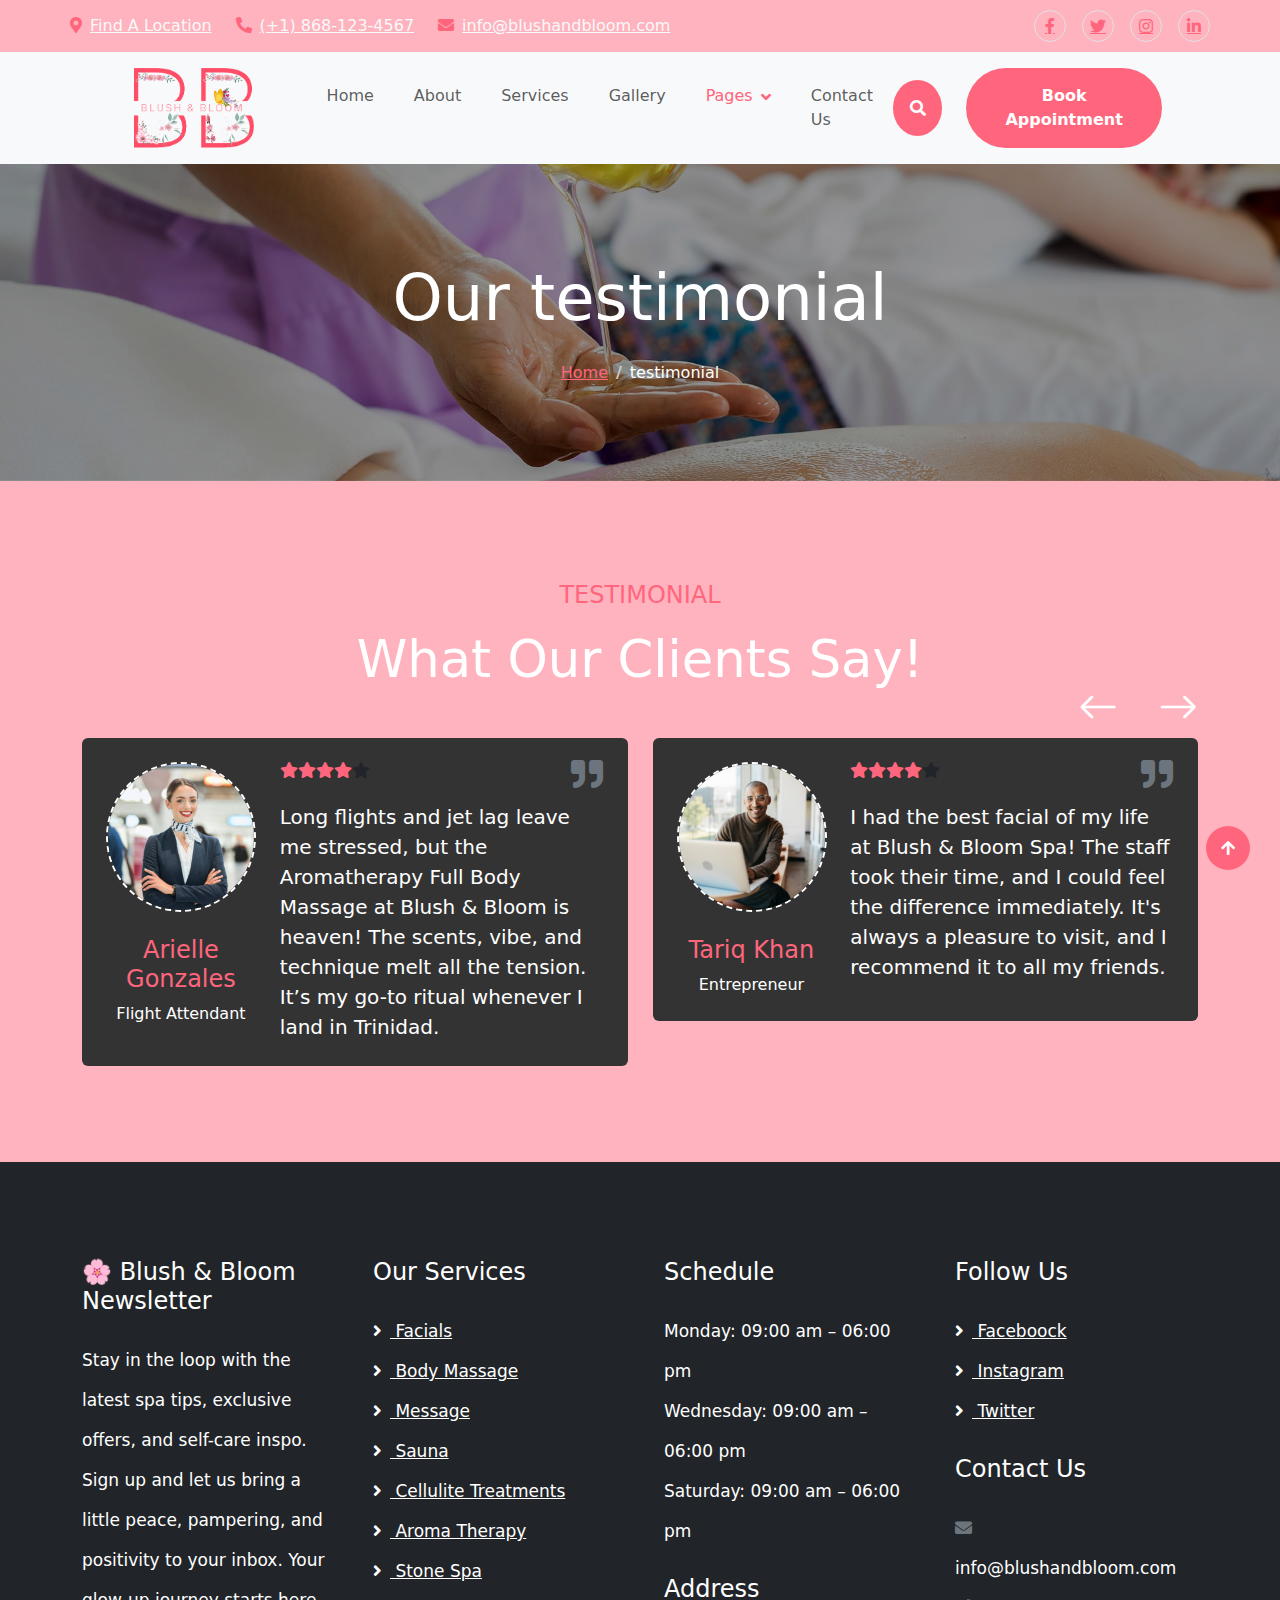
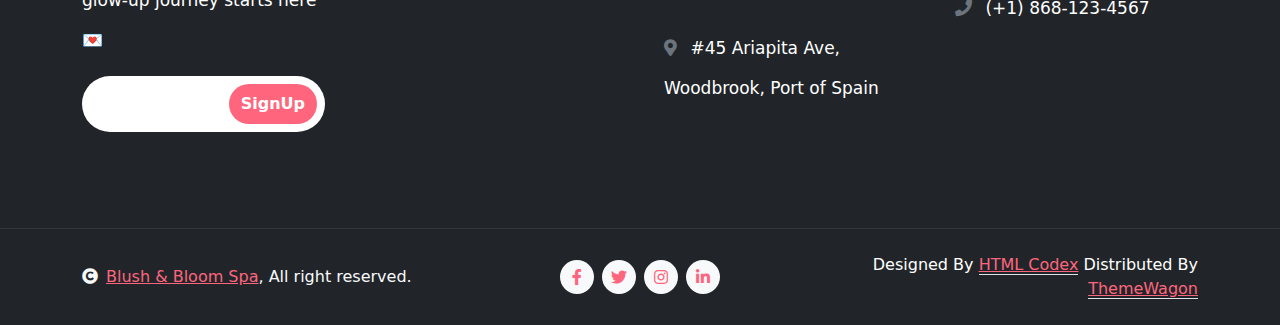
<file: testimonial.html>
<!DOCTYPE html>
<html lang="en">

    <head>
        <meta charset="utf-8">
        <title>Blush & Bloom Spa</title>
        <meta content="width=device-width, initial-scale=1.0" name="viewport">
        <meta content="" name="keywords">
        <meta content="" name="description">
      
         <!-- Favicon -->
        <link rel="icon" type="image/png" href="img/new_logo.png">

        <!-- Google Web Fonts -->
        <link rel="preconnect" href="https://fonts.googleapis.com">
        <link rel="preconnect" href="https://fonts.gstatic.com" crossorigin>
        <link href="https://fonts.googleapis.com/css2?family=Open+Sans:wght@400;600&family=PT+Serif:wght@400;700&display=swap" rel="stylesheet"> 

        <!-- Icon Font Stylesheet -->
        <link rel="stylesheet" href="https://use.fontawesome.com/releases/v5.15.4/css/all.css"/>
        <link href="https://cdn.jsdelivr.net/npm/bootstrap-icons@1.4.1/font/bootstrap-icons.css" rel="stylesheet">

        <!-- Libraries Stylesheet -->
        <link href="lib/animate/animate.min.css" rel="stylesheet">
        <link href="lib/lightbox/css/lightbox.min.css" rel="stylesheet">
        <link href="lib/owlcarousel/assets/owl.carousel.min.css" rel="stylesheet">


        <!-- Customized Bootstrap Stylesheet -->
        <link href="css/bootstrap.css" rel="stylesheet">

        <!-- Template Stylesheet -->
        <link href="css/style.css" rel="stylesheet">
        <style>
            .breadcrumb-item + .breadcrumb-item::before {
              color: #cccccc; 
              font-weight: bold;
            }
        </style>
    </head>

    <body class="testimonial-page">

         <!-- Spinner Start -->
        <div id="spinner" class="show w-100 vh-100 bg-white position-fixed translate-middle top-50 start-50 d-flex align-items-center justify-content-center">
          <div class="heart-spinner">
            <span class="visually-hidden">Loading...</span>
          </div>
      </div>
        <!-- Spinner End -->


        <!-- Navbar start -->
        <div class="container-fluid sticky-top px-0">
            <div class="container-fluid topbar d-none d-lg-block">
                <div class="container px-0">
                    <div class="row align-items-center">
                        <div class="col-lg-8">
                            <div class="d-flex flex-wrap">
                                <a href="https://maps.app.goo.gl/MwfwvxWQXLrvBXGS7" class="me-4 text-light" target="_blank"><i class="fas fa-map-marker-alt text-primary me-2"></i>Find A Location</a>
                                <a href="#" class="me-4 text-light"><i class="fas fa-phone-alt text-primary me-2"></i>(+1) 868-123-4567</a>
                                <a href="#" class="text-light"><i class="fas fa-envelope text-primary me-2"></i>info@blushandbloom.com</a>
                            </div>

                        </div>
                        <div class="col-lg-4">
                            <div class="d-flex align-items-center justify-content-end">
                                <a href="#" class="me-3 btn-square border rounded-circle nav-fill"><i class="fab fa-facebook-f"></i></a>
                                <a href="#" class="me-3 btn-square border rounded-circle nav-fill"><i class="fab fa-twitter"></i></a>
                                <a href="#" class="me-3 btn-square border rounded-circle nav-fill"><i class="fab fa-instagram"></i></a>
                                <a href="#" class="btn-square border rounded-circle nav-fill"><i class="fab fa-linkedin-in"></i></a>
                            </div>
                        </div>
                    </div>
                </div>
            </div>
            <div class="container-fluid bg-light">
                <div class="container px-0">
                    <nav class="navbar navbar-light navbar-expand-xl">
                      <a href="index.html" class="navbar-brand navbar-brand ms-5">
                        <img src="img/new_logo.png" alt="Blush & Bloom Spa Logo"> 
                      </a>
                        <button class="navbar-toggler py-2 px-3" type="button" data-bs-toggle="collapse" data-bs-target="#navbarCollapse">
                            <span class="fa fa-bars text-primary"></span>
                        </button>
                        <div class="collapse navbar-collapse bg-light py-3" id="navbarCollapse">
                            <div class="navbar-nav mx-auto border-top">
                                <a href="index.html" class="nav-item nav-link">Home</a>
                                <a href="about.html" class="nav-item nav-link">About</a>
                                <a href="service.html" class="nav-item nav-link">Services</a>
                                <a href="gallery.html" class="nav-item nav-link">Gallery</a>
                                <div class="nav-item dropdown">
                                    <a href="#" class="nav-link dropdown-toggle active" data-bs-toggle="dropdown">Pages</a>
                                    <div class="dropdown-menu m-0 bg-secondary rounded-0">
                                        <a href="team.html" class="dropdown-item">Team</a>
                                        <a href="testimonial.html" class="dropdown-item active">Testimonial</a>
                                        <a href="appointment.html" class="dropdown-item">Appointment</a>
                                    </div>
                                </div>
                                <a href="contact.html" class="nav-item nav-link">Contact Us</a>
                            </div>
                            <div class="d-flex align-items-center flex-nowrap pt-xl-0">
                                <button class="btn-search btn btn-primary btn-primary-outline-0 rounded-circle btn-lg-square" data-bs-toggle="modal" data-bs-target="#searchModal"><i class="fas fa-search"></i></button>
                                <a href="appointment.html" class="btn btn-primary btn-primary-outline-0 rounded-pill py-3 px-4 ms-4">Book Appointment</a>
                            </div>
                        </div>
                    </nav>
                </div>
            </div>
        </div>
        <!-- Navbar End -->


        <!-- Modal Search Start -->
        <div class="modal fade" id="searchModal" tabindex="-1" aria-labelledby="exampleModalLabel" aria-hidden="true">
            <div class="modal-dialog modal-fullscreen">
                <div class="modal-content rounded-0">
                    <div class="modal-header">
                        <h5 class="modal-title" id="exampleModalLabel">Search by keyword</h5>
                        <button type="button" class="btn-close" data-bs-dismiss="modal" aria-label="Close"></button>
                    </div>
                    <div class="modal-body d-flex align-items-center">
                        <div class="input-group w-75 mx-auto d-flex">
                            <input type="search" class="form-control p-3" placeholder="keywords" aria-describedby="search-icon-1">
                            <span id="search-icon-1" class="input-group-text p-3"><i class="fa fa-search"></i></span>
                        </div>
                    </div>
                </div>
            </div>
        </div>
        <!-- Modal Search End -->



        <!-- Header Start -->
        <div class="container-fluid bg-breadcrumb py-5">
            <div class="container text-center py-5">
                <h1 class="text-white display-3 mb-4">Our testimonial</h1>
                <ol class="breadcrumb justify-content-center mb-0">
                    <li class="breadcrumb-item"><a href="index.html">Home</a></li>
                    <li class="breadcrumb-item active text-white">testimonial</li>
                </ol>    
            </div>
        </div>
        <!-- Header End -->

        
        <!-- Testimonial Start -->
        <div class="container-fluid testimonial py-5">
            <div class="container py-5">
                <div class="text-center mx-auto mb-5" style="max-width: 800px;">
                    <p class="fs-4 text-uppercase text-primary">Testimonial</p>
                    <h1 class="display-4 mb-4 text-white">What Our Clients Say!</h1>
                </div>
                <div class="owl-carousel testimonial-carousel">
                    <div class="testimonial-item rounded p-4">
                        <div class="row">
                            <div class="col-4">
                                <div class="d-flex flex-column mx-auto">
                                  <div class="rounded-circle mb-4" 
                                       style="width: 150px; height: 150px; border: dashed 2px var(--bs-white); overflow: hidden; position: relative;">
                                      <img src="img/testimonial-1.jpg" class="img-fluid" style="position: absolute; top: 50%; left: 50%; transform: translate(-50%, -50%); width: 100%; height: 100%; object-fit: cover;" alt="Image of a female flight attendant">
                                  </div>
                                    <div class="text-center">
                                        <h4 class="mb-2 text-primary">Arielle Gonzales</h4>
                                        <p class="m-0 text-white">Flight Attendant</p>
                                    </div>
                                </div>
                            </div>
                            <div class="col-8">
                                <div class="position-absolute" style="top: 20px; right: 25px;">
                                    <i class="fa fa-quote-right fa-2x text-secondary"></i>
                                </div>
                                <div class="testimonial-content">
                                    <div class="d-flex mb-4">
                                        <i class="fas fa-star text-primary"></i>
                                        <i class="fas fa-star text-primary"></i>
                                        <i class="fas fa-star text-primary"></i>
                                        <i class="fas fa-star text-primary"></i>
                                        <i class="fas fa-star"></i>
                                    </div>
                                    <p class="fs-5 mb-0 text-white">Long flights and jet lag leave me stressed, but the Aromatherapy Full Body Massage at Blush & Bloom is heaven! The scents, vibe, and technique melt all the tension. It’s my go-to ritual whenever I land in Trinidad.
                                    </p>
                                </div>
                            </div>
                        </div>
                    </div>
                    <div class="testimonial-item rounded p-4">
                        <div class="row">
                            <div class="col-4">
                                <div class="d-flex flex-column mx-auto">
                                    <div class="rounded-circle mb-4" 
                                       style="width: 150px; height: 150px; border: dashed 2px var(--bs-white); overflow: hidden; position: relative;">
                                      <img src="img/testimonial-2.jpg" class="img-fluid" style="position: absolute; top: 50%; left: 50%; transform: translate(-50%, -50%); width: 100%; height: 100%; object-fit: cover;" alt="Image of a male business owner">
                                  </div>
                                    <div class="text-center">
                                        <h4 class="mb-2 text-primary">Tariq Khan</h4>
                                        <p class="m-0 text-white">Entrepreneur</p>
                                    </div>
                                </div>
                            </div>
                            <div class="col-8">
                                <div class="position-absolute" style="top: 20px; right: 25px;">
                                    <i class="fa fa-quote-right fa-2x text-secondary"></i>
                                </div>
                                <div class="testimonial-content">
                                    <div class="d-flex mb-4">
                                        <i class="fas fa-star text-primary"></i>
                                        <i class="fas fa-star text-primary"></i>
                                        <i class="fas fa-star text-primary"></i>
                                        <i class="fas fa-star text-primary"></i>
                                        <i class="fas fa-star"></i>
                                    </div>
                                    <p class="fs-5 mb-0 text-white">I had the best facial of my life at Blush & Bloom Spa! The staff took their time, and I could feel the difference immediately. It's always a pleasure to visit, and I recommend it to all my friends.
                                    </p>
                                </div>
                            </div>
                        </div>
                    </div>
                    <div class="testimonial-item rounded p-4">
                        <div class="row">
                            <div class="col-4">
                                <div class="d-flex flex-column mx-auto">
                                    <div class="rounded-circle mb-4" 
                                       style="width: 150px; height: 150px; border: dashed 2px var(--bs-white); overflow: hidden; position: relative;">
                                      <img src="img/testimonial-3.jpg" class="img-fluid" style="position: absolute; top: 50%; left: 50%; transform: translate(-50%, -50%); width: 100%; height: 100%; object-fit: cover;" alt="Image of a female programmer/analyst">
                                  </div>
                                    <div class="text-center">
                                        <h4 class="mb-2 text-primary">Aaliyah Joseph</h4>
                                        <p class="m-0 text-white">Programmer/Analyst</p>
                                    </div>
                                </div>
                            </div>
                            <div class="col-8">
                                <div class="position-absolute" style="top: 20px; right: 25px;">
                                    <i class="fa fa-quote-right fa-2x text-secondary"></i>
                                </div>
                                <div class="testimonial-content">
                                    <div class="d-flex mb-4">
                                        <i class="fas fa-star text-primary"></i>
                                        <i class="fas fa-star text-primary"></i>
                                        <i class="fas fa-star text-primary"></i>
                                        <i class="fas fa-star text-primary"></i>
                                        <i class="fas fa-star"></i>
                                    </div>
                                    <p class="fs-5 mb-0 text-white">After hours behind a screen debugging code, Blush & Bloom Spa is my sanctuary. The neck and shoulder massage? Chef’s kiss. I walk in stressed and leave glowing. Highly recommend for anyone in tech who's feeling burnt out.
                                    </p>
                                </div>
                            </div>
                        </div>
                    </div>
                </div>
            </div>
        </div>
        <!-- Testimonial End -->


        <!-- Footer Start -->
        <div class="container-fluid footer py-5">
            <div class="container py-5">
                <div class="row g-5">
                    <div class="col-md-6 col-lg-6 col-xl-3">
                        <div class="footer-item">
                            <h4 class="mb-4 text-white">🌸 Blush & Bloom Newsletter</h4>
                            <p class="text-white">Stay in the loop with the latest spa tips, exclusive offers, and self-care inspo. Sign up and let us bring a little peace, pampering, and positivity to your inbox. Your glow-up journey starts here 💌</p>
                            <div class="position-relative mx-auto rounded-pill">
                                <input class="form-control rounded-pill border-0 w-100 py-3 ps-4 pe-5" type="text" placeholder="Enter your email">
                                <button type="button" class="btn btn-primary btn-primary-outline-0 rounded-pill position-absolute top-0 end-0 py-2 mt-2 me-2">SignUp</button>
                            </div>
                        </div>
                    </div>
                    <div class="col-md-6 col-lg-6 col-xl-3">
                        <div class="footer-item d-flex flex-column">
                            <h4 class="mb-4 text-white">Our Services</h4>
                            <a href="#"><i class="fas fa-angle-right me-2"></i> Facials</a>
                            <a href="#"><i class="fas fa-angle-right me-2"></i> Body Massage</a>
                            <a href="#"><i class="fas fa-angle-right me-2"></i> Message</a>
                            <a href="#"><i class="fas fa-angle-right me-2"></i> Sauna</a>
                            <a href="#"><i class="fas fa-angle-right me-2"></i> Cellulite Treatments</a>
                            <a href="#"><i class="fas fa-angle-right me-2"></i> Aroma Therapy</a>
                            <a href="#"><i class="fas fa-angle-right me-2"></i> Stone Spa</a>
                        </div>
                    </div>
                    <div class="col-md-6 col-lg-6 col-xl-3">
                        <div class="footer-item d-flex flex-column">
                            <h4 class="mb-4 text-white">Schedule</h4>
                            <p class="mb-0">Monday: <span class="text-white"> 09:00 am – 06:00 pm</span></p>
                            <p class="mb-0">Wednesday: <span class="text-white"> 09:00 am – 06:00 pm</span></p>
                            <p class="mb-0">Saturday: <span class="text-white"> 09:00 am – 06:00 pm</span></p>
                            <h4 class="my-4 text-white">Address</h4>
                            <p class="mb-0"><i class="fas fa-map-marker-alt text-secondary me-2"></i> #45 Ariapita Ave, Woodbrook, Port of Spain</p>
                        </div>
                    </div>
                    <div class="col-md-6 col-lg-6 col-xl-3">
                        <div class="footer-item d-flex flex-column">
                            <h4 class="mb-4 text-white">Follow Us</h4>
                            <a href=""><i class="fas fa-angle-right me-2"></i> Faceboock</a>
                            <a href=""><i class="fas fa-angle-right me-2"></i> Instagram</a>
                            <a href=""><i class="fas fa-angle-right me-2"></i> Twitter</a>
                            <h4 class="my-4 text-white">Contact Us</h4>
                            <p class="mb-0"><i class="fas fa-envelope text-secondary me-2"></i> info@blushandbloom.com</p>
                            <p class="mb-0"><i class="fas fa-phone text-secondary me-2"></i> (+1) 868-123-4567</p>
                        </div>
                    </div>
                </div>
            </div>
        </div>
        <!-- Footer End -->



        <!-- Copyright Start -->
        <div class="container-fluid copyright py-4">
            <div class="container">
                <div class="row g-4 align-items-center">
                    <div class="col-md-4 text-center text-md-start mb-md-0">
                        <span class="text-light"><a href="#"><i class="fas fa-copyright text-light me-2"></i>Blush & Bloom Spa</a>, All right reserved.</span>
                    </div>
                    <div class="col-md-4">
                        <div class="d-flex justify-content-center">
                            <a href="" class="btn btn-light btn-light-outline-0 btn-sm-square rounded-circle me-2"><i class="fab fa-facebook-f"></i></a>
                            <a href="" class="btn btn-light btn-light-outline-0 btn-sm-square rounded-circle me-2"><i class="fab fa-twitter"></i></a>
                            <a href="" class="btn btn-light btn-light-outline-0 btn-sm-square rounded-circle me-2"><i class="fab fa-instagram"></i></a>
                            <a href="" class="btn btn-light btn-light-outline-0 btn-sm-square rounded-circle me-0"><i class="fab fa-linkedin-in"></i></a>
                        </div>
                    </div>
                    <div class="col-md-4 text-center text-md-end text-white">
                        <!--/*** This template is free as long as you keep the below author’s credit link/attribution link/backlink. ***/-->
                        <!--/*** If you'd like to use the template without the below author’s credit link/attribution link/backlink, ***/-->
                        <!--/*** you can purchase the Credit Removal License from "https://htmlcodex.com/credit-removal". ***/-->
                        Designed By <a class="border-bottom" href="https://htmlcodex.com">HTML Codex</a> Distributed By <a class="border-bottom" href="https://themewagon.com">ThemeWagon</a>
                    </div>
                </div>
            </div>
        </div>
        <!-- Copyright End -->



        <!-- Back to Top -->
        <a href="#" class="btn btn-primary btn-primary-outline-0 btn-md-square rounded-circle back-to-top"><i class="fa fa-arrow-up"></i></a>   

        
    <!-- JavaScript Libraries -->
    <script src="https://ajax.googleapis.com/ajax/libs/jquery/3.6.4/jquery.min.js"></script>
    <script src="https://cdn.jsdelivr.net/npm/bootstrap@5.0.0/dist/js/bootstrap.bundle.min.js"></script>
    <script src="lib/wow/wow.min.js"></script>
    <script src="lib/easing/easing.min.js"></script>
    <script src="lib/waypoints/waypoints.min.js"></script>
    <script src="lib/counterup/counterup.min.js"></script>
    <script src="lib/lightbox/js/lightbox.min.js"></script>
    <script src="lib/owlcarousel/owl.carousel.min.js"></script>

    <!-- Template Javascript -->
    <script src="js/main.js"></script>
    </body>

</html>
</file>
<file: css/style.css>
/*** Spinner Start ***/
#spinner {
    opacity: 0;
    visibility: hidden;
    transition: opacity .8s ease-out, visibility 0s linear .5s;
    z-index: 99999;
 }

 #spinner.show {
     transition: opacity .8s ease-out, visibility 0s linear .0s;
     visibility: visible;
     opacity: 1;
 }
/*** Spinner End ***/

.back-to-top {
    position: fixed;
    right: 30px;
    bottom: 30px;
    display: flex;
    width: 45px;
    height: 45px;
    align-items: center;
    justify-content: center;
    transition: 0.5s;
    z-index: 99;
}

/*** Button Start ***/
.btn {
    font-weight: 600;
    transition: .5s;
}

.btn-square {
    width: 32px;
    height: 32px;
}

.btn-sm-square {
    width: 34px;
    height: 34px;
}

.btn-md-square {
    width: 44px;
    height: 44px;
}

.btn-lg-square {
    width: 56px;
    height: 56px;
}

.btn-square,
.btn-sm-square,
.btn-md-square,
.btn-lg-square {
    padding: 0;
    display: flex;
    align-items: center;
    justify-content: center;
    font-weight: normal;
}

.btn-primary-outline-0 {
    border: 0;
    color: var(--bs-white) !important;
}

.btn-light-outline-0 {
    border: 0;
    color: var(--bs-primary) !important;
}

.btn-primary-outline-0:hover {
    background: var(--bs-secondary) !important;
    color: var(--bs-white) !important;
}

.btn-light-outline-0:hover {
    background: var(--bs-secondary) !important;
    color: var(--bs-white) !important;
}

  .border-danger {
    border: 2px solid red !important;
  }

  .shake {
    animation: shake 0.3s;
  }

  @keyframes shake {
    0% { transform: translateX(0); }
    25% { transform: translateX(-5px); }
    50% { transform: translateX(5px); }
    75% { transform: translateX(-5px); }
    100% { transform: translateX(0); }
  }



/*** Topbar Start ***/
.sticky-top {
    transition: 0.5s;
    background: var(--bs-white);
}

.topbar {
    padding: 10px 0;
    background: var(--bs-secondary) !important;
}

/*** Topbar End ***/

/*** Navbar Start ***/
.navbar .navbar-nav .nav-link {
    padding: 15px 20px;
    font-size: 16px;
    transition: .5s;
}

.navbar .navbar-nav .nav-link:hover,
.navbar .navbar-nav .nav-link.active,
.sticky-top.bg-white .navbar .navbar-nav .nav-link:hover,
.sticky-top.bg-white .navbar .navbar-nav .nav-link.active {
    color: var(--bs-primary);
}

.navbar .dropdown-toggle::after {
    border: none;
    content: "\f107";
    font-family: "Font Awesome 5 Free";
    font-weight: 700;
    vertical-align: middle;
    margin-left: 8px;
}

@media (min-width: 1200px) {
    .navbar .nav-item .dropdown-menu {
        display: block;
        visibility: hidden;
        top: 100%;
        transform: rotateX(-75deg);
        transform-origin: 0% 0%;
        border: 0;
        transition: .5s;
        opacity: 0;
    }
}

.dropdown .dropdown-menu a:hover {
    background: var(--bs-secondary);
    color: var(--bs-primary);
}

.navbar .nav-item:hover .dropdown-menu {
    transform: rotateX(0deg);
    visibility: visible;
    background: var(--bs-light) !important;
    border-radius: 10px !important;
    transition: .5s;
    opacity: 1;
}

@media (min-width: 1200px) {
    .navbar .navbar-collapse .border-top {
        border-top: none !important;
    }
}

#searchModal .modal-content {
    background: rgba(250, 250, 250, .6);
}
/*** Navbar End ***/

/*** Carousel Start ***/
.carousel-item {
    position: relative;
    min-height: 100vh
    
}

.carousel-item img {
    position: absolute;
    width: 100%;
    height: 100%;
    object-fit: cover;
}

.carousel-item .carousel-caption {
    width: 100%;
    height: 100%;
    position: absolute;
    top: 0;
    left: 0;
    display: flex;
    align-items: center;
    justify-content: center;
    text-align: center;
    background: linear-gradient(rgba(255, 255, 255, .5), rgba(255, 255, 255, 0.5));
    background-size: cover;
}

.carousel-control-prev,
.carousel-control-next {
    opacity: 0;
}

.carousel-control-prev .carousel-control-prev-icon,
.carousel-control-next .carousel-control-next-icon {
    background: transparent;
}

#carouselId .carousel-indicators {
    padding-bottom: 30px;
}

#carouselId .carousel-indicators li {
    border-top: 10px solid var(--bs-white);
    border-bottom: 10px solid var(--bs-white);
    border-right: 5px solid var(--bs-white);
    border-left: 5px solid var(--bs-white);
    margin-right: 10px;
    border-radius: 10px;
    transition: 0.5s;
}

#carouselId .carousel-indicators li.active {
    background: var(--bs-primary);
    border-color: var(--bs-primary);
    border-right: 15px solid var(--bs-primary);
    border-left: 15px solid var(--bs-primary);
}
/*** Carousel End ***/


.bg-breadcrumb {
    background: linear-gradient(rgba(0, 0, 0, 0.4), rgba(0, 0, 0, 0.4)), url(../img/appointment-background.jpg);
    background-position: center center;
    background-repeat: no-repeat;
    background-size: cover;
}

/*** Services Start ***/
.services .services-item {
    transition: 0.5s;
}

.services .services-item:hover {
    background: var(--bs-primary) !important;
    border-color: var(--bs-secondary) !important;
}

.services .services-item:hover .services-content p,
.services .services-item:hover .services-content h3 {
    color: var(--bs-white);
    transition: 0.5s;
}

.services .services-item:hover .services-content a.btn {
    background: var(--bs-white);
    color: var(--bs-primary) !important;
}

.services .services-item:hover .services-content a.btn:hover {
    color: var(--bs-white) !important;
}

.services .services-item .services-img {
    overflow: hidden;
}

.services .services-item .services-img img {
    transition: 0.5s;
}

.services .services-item .services-img img:hover {
    transform: scale(1.3);
}
/*** Services End ***/



/*** About Start ***/
/*** Youtube Video start ***/
.video {
    position: relative;
    padding-right: 70px; 
    padding-bottom: 70px;
    border-radius: 10px;
}

.video .btn-play {
    position: absolute;
    z-index: 3;
    top: 45%;
    left: 50%;
    transform: translate(-50%, -45%);
    margin-left: -35px;
    box-sizing: content-box;
    display: block;
    width: 32px;
    height: 44px;
    border-radius: 50%;

}

.video .btn-play:before {
    content: "";
    position: absolute;
    z-index: 0;
    left: 50%;
    top: 50%;
    transform: translateX(-50%) translateY(-50%);
    display: block;
    width: 100px;
    height: 100px;
    background: var(--bs-secondary);
    border-radius: 50%;
    animation: pulse-border 1500ms ease-out infinite;
}

.video .btn-play:after {
    content: "";
    position: absolute;
    z-index: 1;
    left: 50%;
    top: 50%;
    transform: translate(-50%, -50%);
    display: block;
    width: 100px;
    height: 100px;
    background: var(--bs-primary);
    border-radius: 50%;
    transition: all 200ms;
}

.video .btn-play span {
    display: block;
    position: relative;
    z-index: 3;
    width: 0;
    height: 0;
    border-left: 32px solid var(--bs-white);
    border-top: 22px solid transparent;
    border-bottom: 22px solid transparent;
}

@keyframes pulse-border {
    0% {
        transform: translateX(-50%) translateY(-50%) translateZ(0) scale(1);
        opacity: 1;
    }

    100% {
        transform: translateX(-50%) translateY(-50%) translateZ(0) scale(1.5);
        opacity: 0;
    }
}

#videoModal {
    z-index: 99999;
}

#videoModal .modal-dialog {
    position: relative;
    max-width: 800px;
    margin: 60px auto 0 auto;
}

#videoModal .modal-body {
    position: relative;
    padding: 0px;
}

#videoModal .close {
    position: absolute;
    width: 30px;
    height: 30px;
    right: 0px;
    top: -30px;
    z-index: 999;
    font-size: 30px;
    font-weight: normal;
    color: #ffffff;
    background: #000000;
    opacity: 1;
}
/*** Youtube Video End ***/
/*** About End ***/


/*** Appointment Start ***/

/* General placeholder color */
input::placeholder,
select::placeholder,
textarea::placeholder {
  color: #fff !important; /* White placeholder text for better readability */
  opacity: 1 !important;
}

/* General input text color */
input,
select,
textarea {
  color: #1a0000 !important; /* White text for better contrast */
}

/* Specific to your custom classes */
.custom-input::placeholder,
.custom-textarea::placeholder {
  color: #fff !important; /* White placeholder text */
}

.custom-input,
.custom-textarea {
  color: #fff !important; /* White text */
}

/* Make the dropdown button match */
#planDropdown {
  background-color: transparent !important;
  border: 1.5px solid white;
  color: #fff !important; /* White text for contrast */
  padding-left: 1rem;
  font-size: 1rem;
  border-radius: 0.375rem;
  transition: border-color 0.3s ease, color 0.3s ease;
  text-align: left;
}

#planDropdown {
  position: relative; /* Needed for the caret positioning */
}

#planDropdown::after {
  position: absolute;
  right: 1rem; /* Adjust as needed — more = further right */
  top: 50%;
  transform: translateY(-50%);
}


/* On hover/focus for dropdown button */
#planDropdown:hover,
#planDropdown:focus {
  background-color: rgba(255, 255, 255, 0.1);
  color: #fff !important; /* White text when hovered/focused */
}

/* Danger border */
.border-danger {
  border: 2px solid red !important;
}

/* Shake animation */
.shake {
  animation: shake 0.3s;
}

@keyframes shake {
  0% { transform: translateX(0); }
  25% { transform: translateX(-5px); }
  50% { transform: translateX(5px); }
  75% { transform: translateX(-5px); }
  100% { transform: translateX(0); }
}

/* Only style dropdowns inside the appointment section */
.appointment .dropdown-menu {
  background-color: rgba(255, 255, 255, 0.1);
  backdrop-filter: blur(5px);
  border: none;
}

.appointment .dropdown-item {
  color: #fff !important;
  background-color: transparent;
}

.appointment .dropdown-item:hover {
  background-color: #ffb3be !important;
  color: #fff !important;
}


.appointment {
  background: linear-gradient(rgba(0, 0, 0, 0.5), rgba(0, 0, 0, 0.5)), url(../img/appointment-background.jpg);
  background-position: center center;
  background-repeat: no-repeat;
  background-size: cover;
  color: #fff; /* White text for readability */
}

.appointment-page .appointment .appointment-form {
  background: linear-gradient(rgba(0, 0, 0, 0.7), rgba(0, 0, 0, .7));
  object-fit: cover;
  border-radius: 10px;
  color: #fff; /* White text inside form */
}

.home-page .appointment .appointment-form {
  background: linear-gradient(rgba(0, 0, 0, 0.4), rgba(0, 0, 0, .4));
  object-fit: cover;
  border-radius: 10px;
  color: #fff; /* White text inside form */
}

.appointment .appointment-time {
  background: linear-gradient(rgba(255, 255, 255, 0.2), rgba(255, 255, 255, .2));
  object-fit: cover;
  border-radius: 10px;
  color: #000; /* Dark text for contrast on light background */
}

/* Override for the Book Appointment page */
.book-appointment-page .appointment {
  background: #ffb3be !important;
  color: #000 !important; /* Dark text for readability on light background */
}



/*** Counter Start ***/
.counter-section .counter-item .counter-content {
    position: relative;
    margin-bottom: 60px;
    background-image: linear-gradient(rgba(252, 152, 195, 0.3), rgba(255, 255, 255, 0.3), rgba(136, 76, 210, 0.3));
    border-radius: 10px;
    z-index: 9;
}

.counter-section .counter-item {
    text-align: center;
    background: rgba(255, 255, 255, .5) !important;
    background: linear-gradient(rgba(0, 0, 0, 0.3), rgba(0, 0, 0, 0.3));
    object-fit: cover;
    border-radius: 0 25% 0 25%;
}

.counter-section .counter-item .counter-content .svg-img {
    position: absolute;
    bottom: 0; 
    left: 50%; 
    transform: translateX(-50%); 
    margin-bottom: -50px; 
    margin-left: -45px; 
    transform: rotate(180deg);
}

.counter-section .counter-item .counter-quantity {
    width: 110px;
    height: 110px;
    border-radius: 55px;
    display: inline-flex;
    align-items: center;
    justify-content: center;
    background: var(--bs-primary);
}
/*** Counter End ***/


/*** Events Start ***/
.gallery .tab-class .nav-item {
    padding: 0 0 20px 0;
}
.gallery .tab-class .nav-item a.active {
    background: var(--bs-primary) !important;
}

.gallery .tab-class .nav-item a.active span {
    color: var(--bs-white) !important;
}

.gallery .gallery-img {
    position: relative;
    overflow: hidden;
    border-radius: 10px;
}

.gallery .gallery-img img {
    transition: 0.5s;
}

.gallery .gallery-img:hover img {
    transform: scale(1.3);
}

.gallery .gallery-img .gallery-overlay {
    position: absolute;
    width: 100%;
    height: 100%;
    top: 0;
    left: 0;
    background: rgba(255, 255, 255, 0.5);
    border-radius: 10px;
    transition: 0.5s;
    opacity: 0;
    z-index: 1;
}

.gallery .gallery-img .search-icon {
    position: absolute;
    top: 50%;
    left: 50%;
    transform: translate(-50%, -50%);
    transition: 0.5s;
    opacity: 0;
    z-index: 2;
    
}

.gallery .gallery-img:hover .gallery-overlay,
.gallery .gallery-img:hover .search-icon {
    opacity: 1;
}
/*** Events End ***/


/*** Pricing Start ***/
.pricing {
    background: linear-gradient(rgba(0, 0, 0, 0.5), rgba(0, 0, 0, 0.5)), url(../img/appointment-background.jpg);
    background-position: center center;
    background-repeat: no-repeat;
    background-size: cover;
}

.pricing .pricing-item {
    color: var(--bs-black);
}

/* Override for the price page */
.price-page .pricing {
    background: #ffb3be !important;
}

.pricing .pricing-item .pricing-content {
    background: rgba(255, 255, 255, 0.4);
}

.pricing .owl-carousel.pricing-carousel {
    position: relative;
}

.pricing .owl-carousel.pricing-carousel .owl-nav {
    position: absolute;
    top: -60px;
    right: 0;
    display: flex;
    font-size: 40px;
    color: var(--bs-white);

}

.pricing .owl-carousel.pricing-carousel .owl-nav .owl-prev {
    margin-right: 40px;
}

.pricing .owl-carousel.pricing-carousel .owl-nav .owl-prev,
.pricing .owl-carousel.pricing-carousel .owl-nav .owl-next {
    transition: 0.5s;
}

.pricing .owl-carousel.pricing-carousel .owl-nav .owl-prev:hover,
.pricing .owl-carousel.pricing-carousel .owl-nav .owl-next:hover {
    color: var(--bs-primary);
}
/*** Pricing End ***/

/*** Team Start ***/
.team .team-item {
    position: relative;
    border-radius: 10px;
    overflow: hidden;
}

.team .team-item .team-text {
    background: var(--bs-primary);
}

.team .team-item .team-social {
    position: absolute;
    top: -180px; 
    left: 20px; 
    opacity: 0;
    transition: 0.5s;
}

.team .team-item:hover .team-social {
    top: 20px; 
    left: 20px;
    opacity: 1;
}

.team .team-item .team-img {
    position: relative;
    width: 100%;
}

.team .team-item .team-img::after {
    content: "";
    position: absolute;
    bottom: 100%;
    left: 0;
    right: 0;
    background: rgba(0, 0, 0, 0.3);
    overflow: hidden;
    width: 100%;
    height: 0;
    transition: 0.5s ease;
}

.team .team-item:hover .team-img::after {
    bottom: 0;
    height: 100%;
}

.team .team-item .team-text {
    transition: 0.5s;
}

.team .team-item:hover .team-text {
    background: var(--bs-secondary);
}
/*** Team End ***/

/*** testimonial Start ***/
.testimonial {
    background: linear-gradient(rgba(0, 0, 0, 0.5), rgba(0, 0, 0, 0.5)), url(../img/testimonial-bg.jpg);
    background-position: center center;
    background-repeat: no-repeat;
    background-size: cover;
}

.testimonial .testimonial-item {
    background: rgba(0, 0, 0, 0.4);
}

/* Override for the testimonial page */
.testimonial-page .testimonial {
    background: #ffb3be !important;
}

.testimonial-page .testimonial .testimonial-item {
    background: #333333 !important;
}

.testimonial .owl-carousel.testimonial-carousel {
    position: relative;
}

.testimonial .owl-carousel.testimonial-carousel .owl-nav {
    position: absolute;
    top: -60px;
    right: 0;
    display: flex;
    font-size: 40px;
    color: var(--bs-white);
}

.testimonial .owl-carousel.testimonial-carousel .owl-nav .owl-prev {
    margin-right: 40px;
}

.testimonial .owl-carousel.testimonial-carousel .owl-nav .owl-prev,
.testimonial .owl-carousel.testimonial-carousel .owl-nav .owl-next {
    transition: 0.5s;
}

.testimonial .owl-carousel.testimonial-carousel .owl-nav .owl-prev:hover,
.testimonial .owl-carousel.testimonial-carousel .owl-nav .owl-next:hover {
    color: var(--bs-primary);
}
/*** testimonial end ***/

/*** Contact Start ***/
.contact {
    background: linear-gradient(rgba(0, 0, 0, 0.5), rgba(0, 0, 0, 0.5)), url(../img/appointment-background.jpg);
    background-position: center center;
    background-repeat: no-repeat;
    background-size: cover;
}

.contact .contact-form {
    background: rgba(255, 255, 255, 0.6);
}
/*** Contact End ***/

/*** footer start ***/
.footer {
    background: var(--bs-dark);
}

.footer .footer-item a,
.footer .footer-item p {
    color: var(--bs-white);
    line-height: 40px;
    font-size: 17px;
    transition: 0.5s;
}

.footer .footer-item a:hover {
    letter-spacing: 2px;
    color: var(--bs-primary) !important;
}

/*** Footer End ***/

/*** copyright Start ***/
.copyright {
    border-top: 1px solid rgba(255, 255, 255, 0.08);
    background: var(--bs-dark) !important;
}
/*** copyright end ***/
</file>
